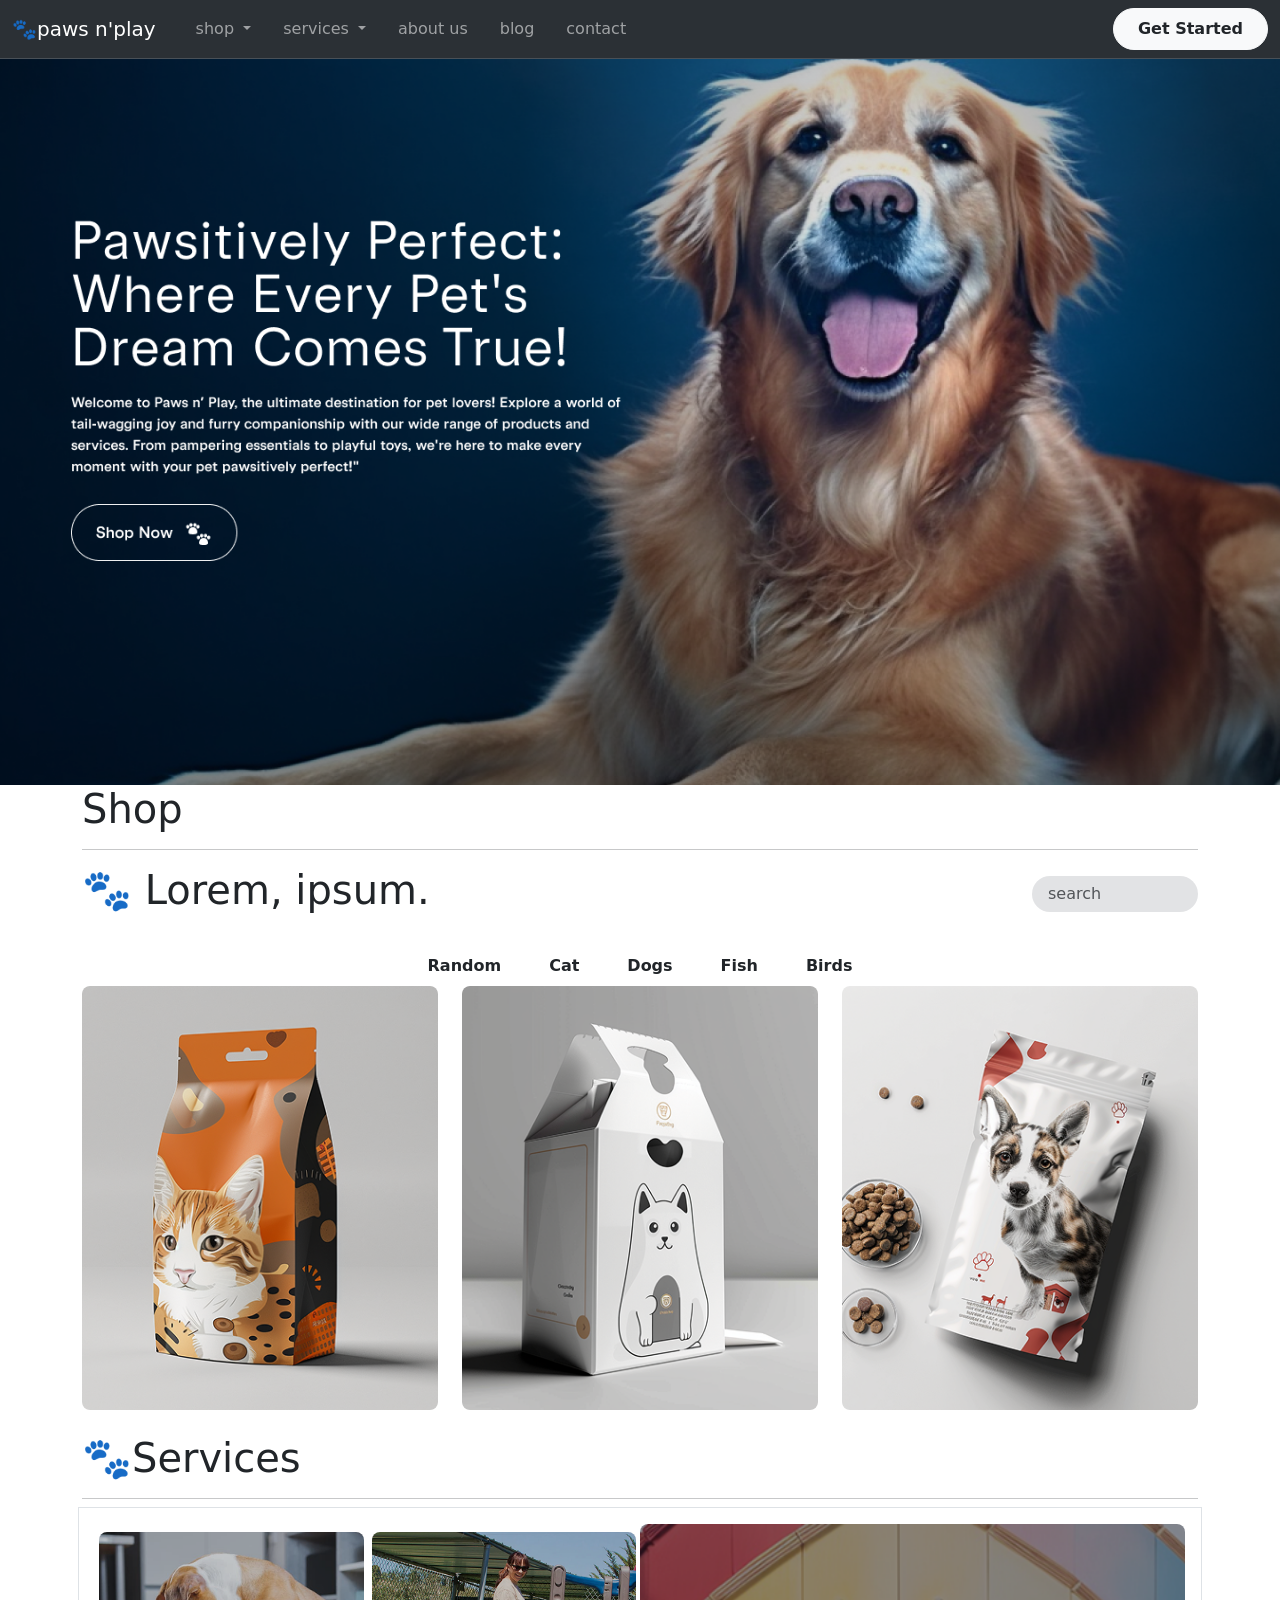
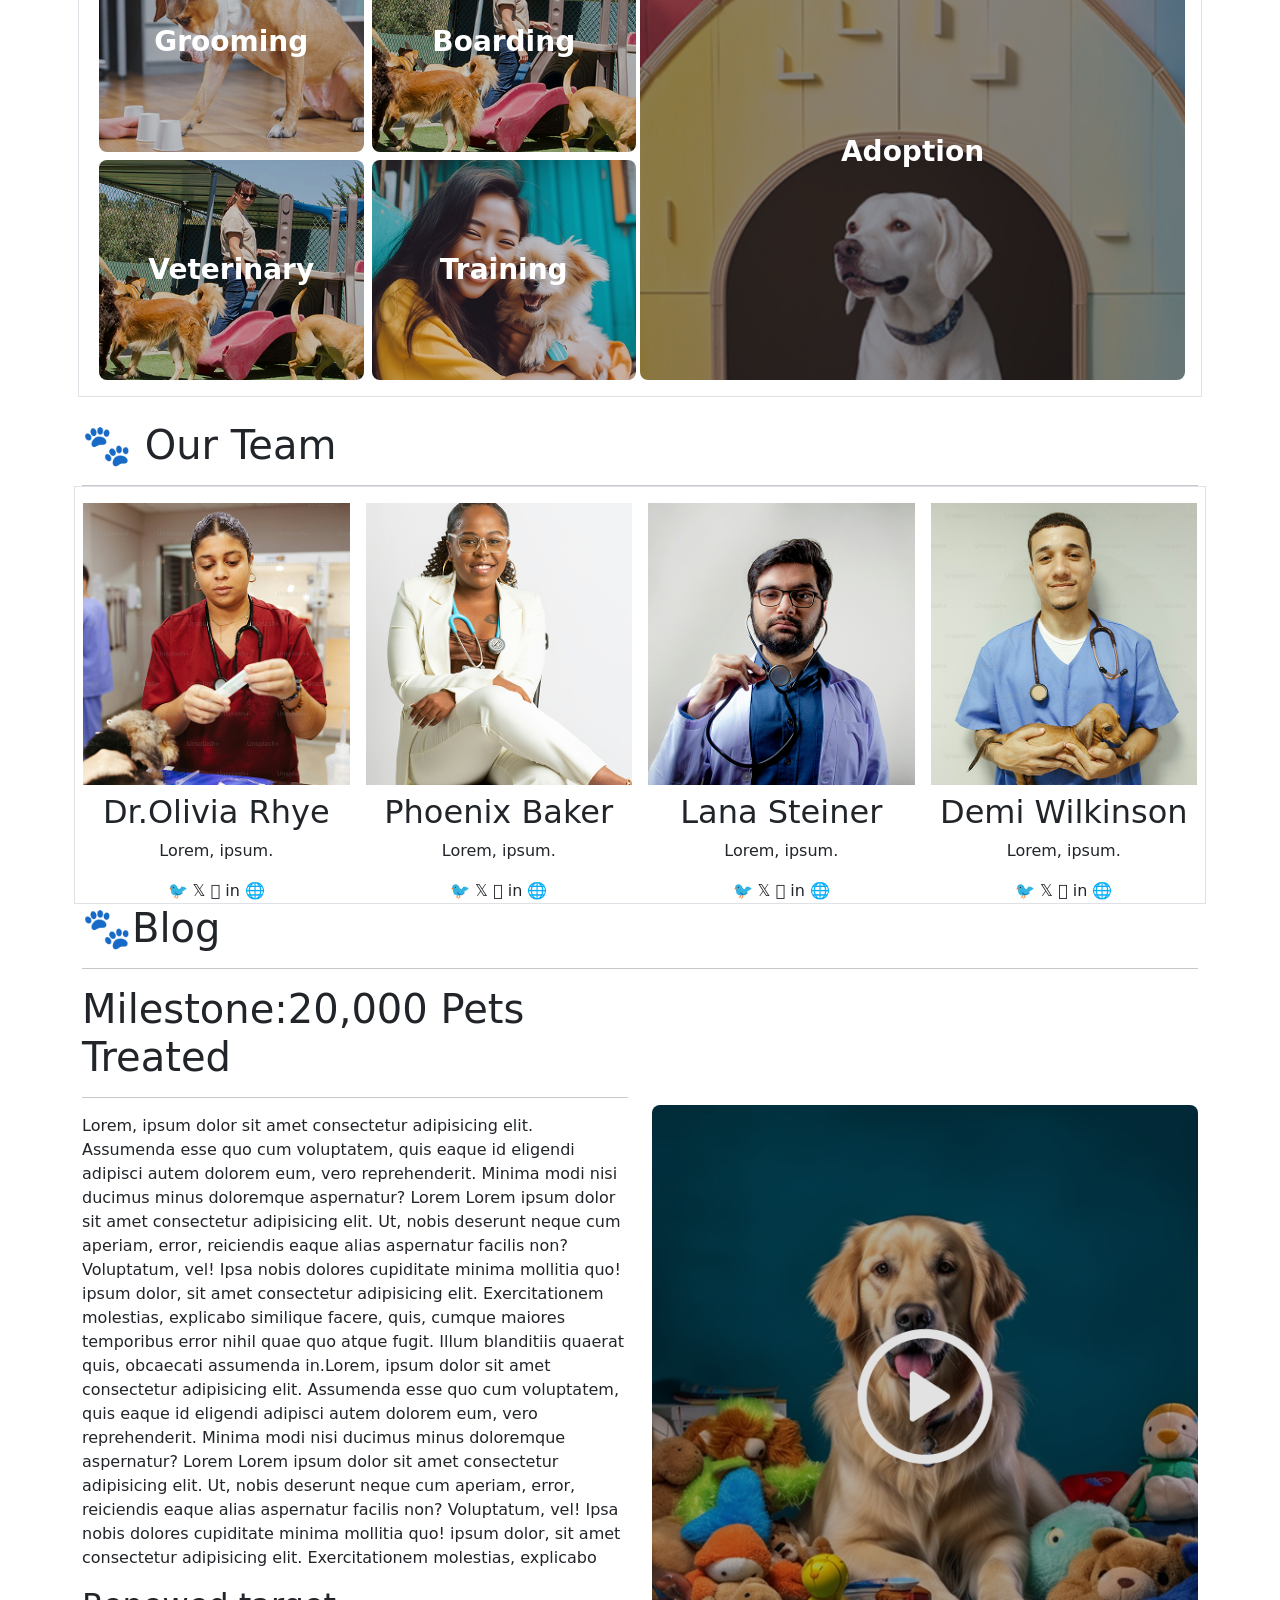
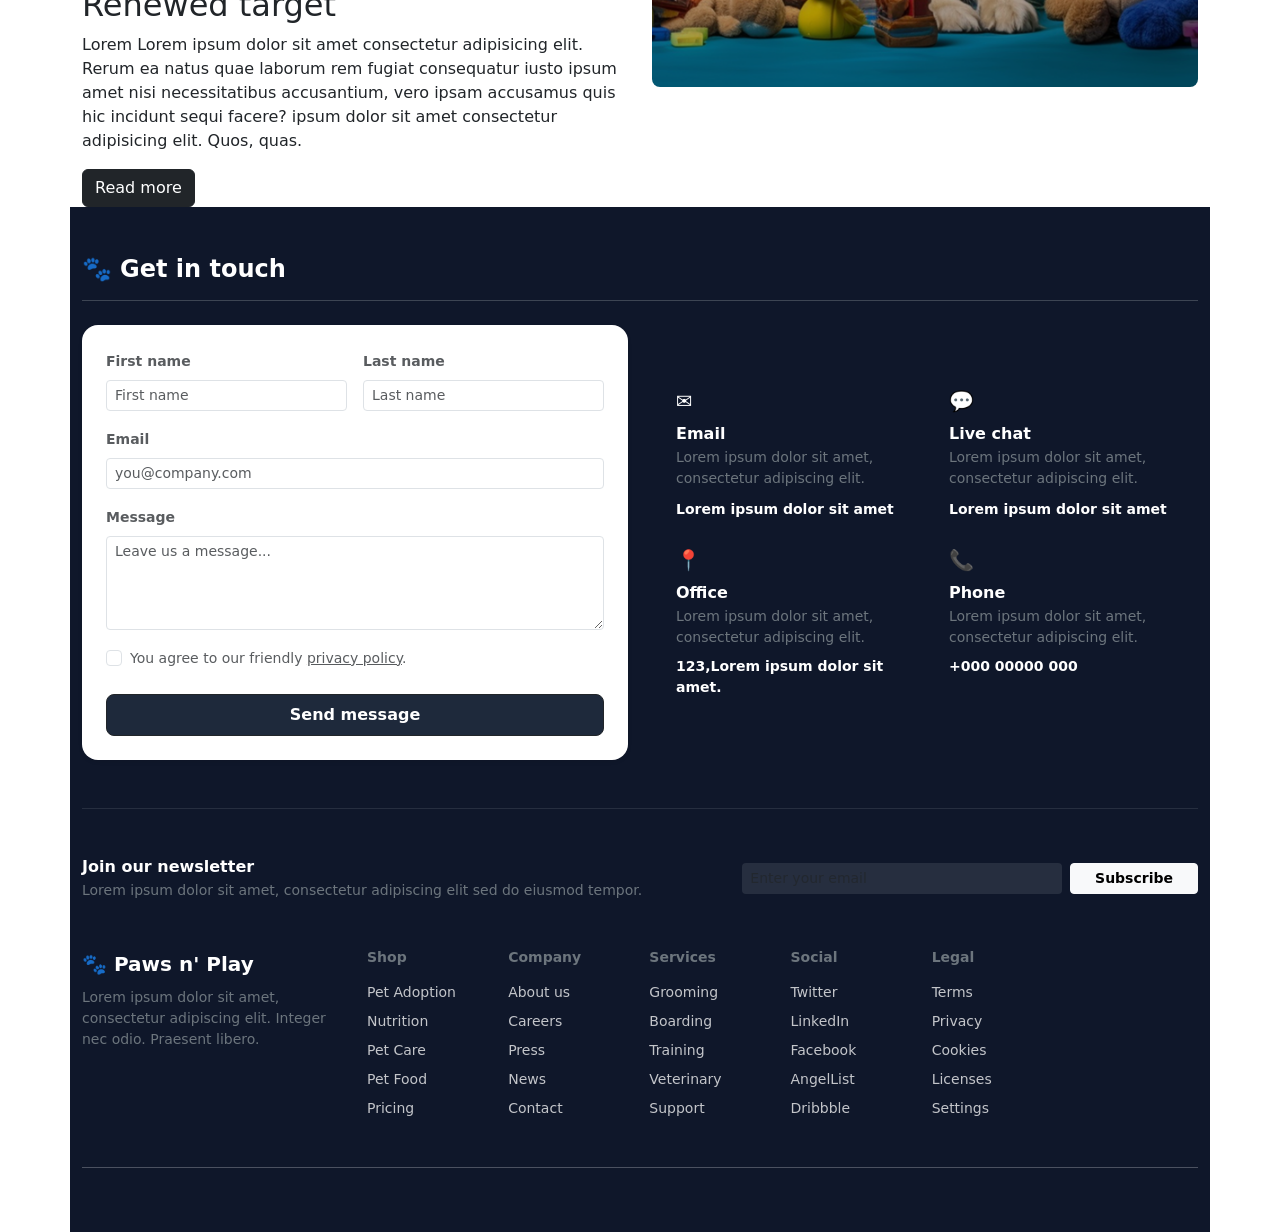
<file: Newtask10/index.html>
<!doctype html>
<html lang="en">
  <head>
    <meta charset="utf-8" />
    <meta name="viewport" content="width=device-width, initial-scale=1" />
    <title>Bootstrap demo</title>
    <link
      rel="stylesheet"
      href="https://cdn.jsdelivr.net/npm/bootstrap-icons@1.11.1/font/bootstrap-icons.css"
    />
    <link
      href="https://cdn.jsdelivr.net/npm/bootstrap@5.3.8/dist/css/bootstrap.min.css"
      rel="stylesheet"
      integrity="sha384-sRIl4kxILFvY47J16cr9ZwB07vP4J8+LH7qKQnuqkuIAvNWLzeN8tE5YBujZqJLB"
      crossorigin="anonymous"
    />
    <link rel="stylesheet" href="./css/style.css" />
  </head>
  <body>
    <nav
      class="fixed-top navbar navbar-expand-lg bg-body-tertiary bg-dark border-bottom border-body"
      data-bs-theme="dark"
    >
      <div class="container-fluid">
        <a class="navbar-brand" href="#">🐾paws n'play</a>
        <button
          class="navbar-toggler"
          type="button"
          data-bs-toggle="collapse"
          data-bs-target="#navbarNav"
          aria-controls="navbarNav"
          aria-expanded="false"
          aria-label="Toggle navigation"
        >
          <span class="navbar-toggler-icon"></span>
        </button>
        <div class="collapse navbar-collapse" id="navbarNav">
          <ul class="navbar-nav px-3">
            <li class="nav-item dropdown">
              <a
                class="nav-link dropdown-toggle"
                href="#"
                role="button"
                data-bs-toggle="dropdown"
                aria-expanded="false"
              >
                shop
              </a>
              <ul class="dropdown-menu">
                <li><a class="dropdown-item" href="#">Action</a></li>
                <li><a class="dropdown-item" href="#">Another action</a></li>
                <li><hr class="dropdown-divider" /></li>
                <li>
                  <a class="dropdown-item" href="#">Something else here</a>
                </li>
              </ul>
            </li>
            <li class="nav-item dropdown px-3">
              <a
                class="nav-link dropdown-toggle"
                href="#"
                role="button"
                data-bs-toggle="dropdown"
                aria-expanded="false"
              >
                services
              </a>
              <ul class="dropdown-menu">
                <li><a class="dropdown-item" href="#">Action</a></li>
                <li><a class="dropdown-item" href="#">Another action</a></li>
                <li><hr class="dropdown-divider" /></li>
                <li>
                  <a class="dropdown-item" href="#">Something else here</a>
                </li>
              </ul>
            </li>
            <!-- <li class="nav-item">
          <a class="nav-link" href="#">services</a>
        </li> -->
            <li class="nav-item">
              <a class="nav-link" href="#">about us</a>
            </li>
            <li class="nav-item px-3">
              <a class="nav-link" href="#">blog</a>
            </li>
            <li class="nav-item">
              <a class="nav-link" href="#">contact</a>
            </li>
          </ul>
          <a
            href="#"
            class="btn btn-light rounded-pill px-4 py-2 fw-semibold text-dark ms-auto"
          >
            Get Started
          </a>
        </div>
      </div>
    </nav>
    <div class="">
      <img class="w-100" src="./img/nav1.png" alt="" />
    </div>

    <section class="container">
      <div>
        <h1>Shop</h1>
        <hr />
      </div>
      <div class="row g-4 align-items-center mb-4">
        <div class="col-8 col-md-10 ">
          <h1>🐾 Lorem, ipsum.</h1>
        </div>
        <div class="col-4 col-md-2 text-end">
          <input
            class="form-control rounded-pill border-0 bg-secondary-subtle px-3"
            type="search"
            placeholder="search"
          />
        </div>
      </div>
      <div class="d-flex justify-content-center align-items-center gap-3">
        <button
          type="button"
          class="btn btn-outline-dark border-0 rounded-3 px-3 py-2 fw-semibold"
        >
          Random
        </button>
        <button
          type="button"
          class="btn btn-outline-dark border-0 rounded-3 px-3 py-2 fw-semibold"
        >
          Cat
        </button>
        <button
          type="button"
          class="btn btn-outline-dark border-0 rounded-3 px-3 py-2 fw-semibold"
        >
          Dogs
        </button>
        <button
          type="button"
          class="btn btn-outline-dark border-0 rounded-3 px-3 py-2 fw-semibold"
        >
          Fish
        </button>
        <button
          type="button"
          class="btn btn-outline-dark border-0 rounded-3 px-3 py-2 fw-semibold"
        > 
          Birds
        </button>
      </div>
      <div class="row g-4">
        <div class="col-12 col-lg-4">
          <div class="product-card position-relative overflow-hidden rounded-3">
            <img class="w-100 rounded" src="./img/img(1).png" alt="" />

            <div
              class="card-overlay position-absolute top-0 start-0 w-100 h-100 d-flex flex-column justify-content-between p-3 text-white"
            >
              <div class="d-flex justify-content-between align-items-center">
                <span class="fw-bold fs-5">₦15,000.00</span>
                <i class="bi bi-heart fs-5"></i>
              </div>
              <div class="text-center">
                <h5 class="fw-bold mb-1">Multivitamin For Cat</h5>
                <p class="small mb-0 text-white-50">
                  Lorem ipsum dolor sit amet consectetur. Vitae donec
                  pellentesque ut eget tempor egestas diam.
                </p>
              </div>
              <div class="d-flex justify-content-center gap-2">
                <div
                  class="btn-group bg-dark border border-secondary rounded-3"
                >
                  <button type="button" class="btn btn-sm text-white px-2">
                    +
                  </button>
                  <span class="btn btn-sm text-white disabled px-2">1</span>
                  <button type="button" class="btn btn-sm text-white px-2">
                    -
                  </button>
                </div>
                <button
                  type="button"
                  class="btn btn-dark btn-sm rounded-3 px-3 fw-semibold"
                >
                  Add to card
                </button>
              </div>
            </div>
          </div>
        </div>

        <div class="col-12 col-lg-4">
          <div class="product-card position-relative overflow-hidden rounded-3">
            <img class="w-100 rounded-2" src="./img/img(2).png" alt="" />

            <div
              class="card-overlay position-absolute top-0 start-0 w-100 h-100 d-flex flex-column justify-content-between p-3 text-white"
            >
              <div class="d-flex justify-content-between align-items-center">
                <span class="fw-bold fs-5">₦15,000.00</span>
                <i class="bi bi-heart fs-5"></i>
              </div>
              <div class="text-center">
                <h5 class="fw-bold mb-1">Cat Food</h5>
                <p class="small mb-0 text-white-50">
                  Lorem ipsum dolor sit amet consectetur. Vitae donec
                  pellentesque ut eget tempor egestas diam.
                </p>
              </div>
              <div class="d-flex justify-content-center gap-2">
                <div
                  class="btn-group bg-dark border border-secondary rounded-3"
                >
                  <button type="button" class="btn btn-sm text-white px-2">
                    +
                  </button>
                  <span class="btn btn-sm text-white disabled px-2">1</span>
                  <button type="button" class="btn btn-sm text-white px-2">
                    -
                  </button>
                </div>
                <button
                  type="button"
                  class="btn btn-dark btn-sm rounded-3 px-3 fw-semibold"
                >
                  Add to card
                </button>
              </div>
            </div>
          </div>
        </div>

        <div class="col-12 col-lg-4">
          <div class="product-card position-relative overflow-hidden rounded-3">
            <img class="w-100 rounded-2" src="./img/img(3).png" alt="" />

            <div
              class="card-overlay position-absolute top-0 start-0 w-100 h-100 d-flex flex-column justify-content-between p-3 text-white"
            >
              <div class="d-flex justify-content-between align-items-center">
                <span class="fw-bold fs-5">₦15,000.00</span>
                <i class="bi bi-heart fs-5"></i>
              </div>
              <div class="text-center">
                <h5 class="fw-bold mb-1">Dog Food</h5>
                <p class="small mb-0 text-white-50">
                  Lorem ipsum dolor sit amet consectetur. Vitae donec
                  pellentesque ut eget tempor egestas diam.
                </p>
              </div>
              <div class="d-flex justify-content-center gap-2">
                <div
                  class="btn-group bg-dark border border-secondary rounded-3"
                >
                  <button type="button" class="btn btn-sm text-white px-2">
                    +
                  </button>
                  <span class="btn btn-sm text-white disabled px-2">1</span>
                  <button type="button" class="btn btn-sm text-white px-2">
                    -
                  </button>
                </div>
                <button
                  type="button"
                  class="btn btn-dark btn-sm rounded-3 px-3 fw-semibold"
                >
                  Add to card
                </button>
              </div>
            </div>
          </div>
        </div>
      </div>
    </section>
    <section class="container my-4">
      <div>
        <h1 class="text-capitalize">🐾services</h1>
        <hr />
      </div>
      <div class="row border p-3 g-2">
  <div class="col-12 col-lg-6">
    <div class="row g-2">
      <div class="col-6 position-relative">
        <img
          class="img-fluid rounded-3 w-100 object-fit-cover"
          style="height: 220px"
          src="./img/image 1.png"
          alt="Grooming"
        />
        <h3 class="position-absolute top-50 start-50 translate-middle text-white fw-bold m-0">Grooming</h3>
      </div>

      
      <div class="col-6 position-relative">
        <img
          class="img-fluid rounded-3 w-100 object-fit-cover"
          style="height: 220px"
          src="./img/image 2.3.png"
          alt="Boarding"
        />
        <h3 class="position-absolute top-50 start-50 translate-middle text-white fw-bold m-0">Boarding</h3>
      </div>

      <div class="col-6 position-relative">
        <img
          class="img-fluid rounded-3 w-100 object-fit-cover"
          style="height: 220px"
          src="./img/image 2.3.png"
          alt="Veterinary"
        />
        <h3 class="position-absolute top-50 start-50 translate-middle text-white fw-bold m-0">Veterinary</h3>
      </div>

    
      <div class="col-6 position-relative">
        <img
          class="img-fluid rounded-3 w-100 object-fit-cover"
          style="height: 220px"
          src="./img/image 4.png"
          alt="Training"
        />
        <h3 class="position-absolute top-50 start-50 translate-middle text-white fw-bold m-0">Training</h3>
      </div>
    </div>
  </div>

  <div class="col-12 col-lg-6 position-relative mt-2 mt-lg-0" style="min-height: 300px;">
    <img
      class="img-fluid rounded-3 w-100 h-100 object-fit-cover position-absolute top-0 start-0"
      src="./img/image 5.png"
      alt="Adoption"
    />
    <h3 class="position-absolute top-50 start-50 translate-middle text-white fw-bold m-0" style="z-index: 2;">Adoption</h3>
  </div>
</div>
    </section>
    <section class="container">
      <div>
        <h1>🐾 Our Team</h1>
        <hr />
        <div class="row border g-3">
          <div class="col-12 col-sm-6 col-lg-3 text-center">
            <img class="img-fluid mb-2" src="./img/images 1.png" alt="" />
            <h2>Dr.Olivia Rhye</h2>
            <p>Lorem, ipsum.</p>
            <span>🐦 𝕏 󠁩󠁩𓃑 in 🌐</span>
          </div>
          <div class="col-12 col-sm-6 col-lg-3 text-center">
            <img class="img-fluid mb-2" src="./img/images 2.png" alt="" />
            <h2>Phoenix Baker</h2>
            <p>Lorem, ipsum.</p>
            <span>🐦 𝕏 󠁩󠁩𓃑 in 🌐</span>
          </div>
          <div class="col-12 col-sm-6 col-lg-3 text-center">
            <img class="img-fluid mb-2" src="./img/images 3.png" alt="" />
            <h2>Lana Steiner</h2>
            <p>Lorem, ipsum.</p>
            <span>🐦 𝕏 󠁩󠁩𓃑 in 🌐</span>
          </div>
          <div class="col-12 col-sm-6 col-lg-3 text-center">
            <img class="img-fluid mb-2" src="./img/images 4.png" alt="" />
            <h2>Demi Wilkinson</h2>
            <p>Lorem, ipsum.</p>
            <span>🐦 𝕏 󠁩󠁩𓃑 in 🌐</span>
          </div>
        </div>
      </div>
    </section>
    <section class="container">
      <div>
        <h1>🐾Blog</h1>
        <hr />
      </div>
      <div class="row g-4 align-items-center">
        <div class="col-6col-12 col-lg-6"">
          <h1>Milestone:20,000 Pets Treated</h1>
          <hr />
          <p>
            Lorem, ipsum dolor sit amet consectetur adipisicing elit. Assumenda
            esse quo cum voluptatem, quis eaque id eligendi adipisci autem
            dolorem eum, vero reprehenderit. Minima modi nisi ducimus minus
            doloremque aspernatur? Lorem Lorem ipsum dolor sit amet consectetur
            adipisicing elit. Ut, nobis deserunt neque cum aperiam, error,
            reiciendis eaque alias aspernatur facilis non? Voluptatum, vel! Ipsa
            nobis dolores cupiditate minima mollitia quo! ipsum dolor, sit amet
            consectetur adipisicing elit. Exercitationem molestias, explicabo
            similique facere, quis, cumque maiores temporibus error nihil quae
            quo atque fugit. Illum blanditiis quaerat quis, obcaecati assumenda
            in.Lorem, ipsum dolor sit amet consectetur adipisicing elit.
            Assumenda esse quo cum voluptatem, quis eaque id eligendi adipisci
            autem dolorem eum, vero reprehenderit. Minima modi nisi ducimus
            minus doloremque aspernatur? Lorem Lorem ipsum dolor sit amet
            consectetur adipisicing elit. Ut, nobis deserunt neque cum aperiam,
            error, reiciendis eaque alias aspernatur facilis non? Voluptatum,
            vel! Ipsa nobis dolores cupiditate minima mollitia quo! ipsum dolor,
            sit amet consectetur adipisicing elit. Exercitationem molestias,
            explicabo
          </p>
          <h2>Renewed target</h2>
          <p>
            Lorem Lorem ipsum dolor sit amet consectetur adipisicing elit. Rerum
            ea natus quae laborum rem fugiat consequatur iusto ipsum amet nisi
            necessitatibus accusantium, vero ipsam accusamus quis hic incidunt
            sequi facere? ipsum dolor sit amet consectetur adipisicing elit.
            Quos, quas.
          </p>
          <button class="btn btn-dark" type="button">Read more</button>
        </div>
        <div class="col-12 col-lg-6">
          <img class="img-fluid rounded-3 w-100" src="./img/Image.png" alt="" />
        </div>
      </div>
    </section>

    <section
      class="container bg-dark text-white py-5"
      style="background-color: #0f172a !important"
    >
      <div class="">
        <div class="mb-4">
          <h2 class="fs-4 fw-semibold d-flex align-items-center gap-2">
            <span>🐾</span> Get in touch
          </h2>
          <hr class="border-secondary opacity-50" />
        </div>

        <div class="row g-4 align-items-center mb-5">
          <div class="col-lg-6">
            <div class="bg-white text-dark p-4 rounded-4 shadow-sm">
              <form>
                <div class="row g-3 mb-3">
                  <div class="col-6">
                    <label class="form-label small fw-semibold text-muted"
                      >First name</label
                    >
                    <input
                      type="text"
                      class="form-control form-control-sm"
                      placeholder="First name"
                    />
                  </div>
                  <div class="col-6">
                    <label class="form-label small fw-semibold text-muted"
                      >Last name</label
                    >
                    <input
                      type="text"
                      class="form-control form-control-sm"
                      placeholder="Last name"
                    />
                  </div>
                </div>

                <div class="mb-3">
                  <label class="form-label small fw-semibold text-muted"
                    >Email</label
                  >
                  <input
                    type="email"
                    class="form-control form-control-sm"
                    placeholder="you@company.com"
                  />
                </div>

                <div class="mb-3">
                  <label class="form-label small fw-semibold text-muted"
                    >Message</label
                  >
                  <textarea
                    class="form-control form-control-sm"
                    rows="4"
                    placeholder="Leave us a message..."
                  ></textarea>
                </div>

                <div class="form-check mb-4">
                  <input
                    class="form-check-input"
                    type="checkbox"
                    id="privacyCheck"
                  />
                  <label
                    class="form-check-label small text-muted"
                    for="privacyCheck"
                  >
                    You agree to our friendly
                    <a href="#" class="text-decoration-underline text-muted"
                      >privacy policy</a
                    >.
                  </label>
                </div>

                <button
                  type="submit"
                  class="btn btn-dark w-100 py-2 rounded-3 fw-semibold"
                  style="background-color: #1e293b"
                >
                  Send message
                </button>
              </form>
            </div>
          </div>

          <div class="col-lg-6">
            <div class="row g-4 ps-lg-4">
              <div class="col-sm-6">
                <div class="mb-2 fs-5">✉️</div>
                <h6 class="fw-bold mb-1">Email</h6>
                <p class="small text-secondary mb-2">
                  Lorem ipsum dolor sit amet, consectetur adipiscing elit.
                </p>
                <a
                  href="mailto:hello@pawsnplay.com"
                  class="small text-white text-decoration-none fw-semibold"
                  >Lorem ipsum dolor sit amet</a
                >
              </div>

              <div class="col-sm-6">
                <div class="mb-2 fs-5">💬</div>
                <h6 class="fw-bold mb-1">Live chat</h6>
                <p class="small text-secondary mb-2">
                  Lorem ipsum dolor sit amet, consectetur adipiscing elit.
                </p>
                <a
                  href="#"
                  class="small text-white text-decoration-none fw-semibold"
                  >Lorem ipsum dolor sit amet</a
                >
              </div>

              <div class="col-sm-6">
                <div class="mb-2 fs-5">📍</div>
                <h6 class="fw-bold mb-1">Office</h6>
                <p class="small text-secondary mb-2">
                  Lorem ipsum dolor sit amet, consectetur adipiscing elit.
                </p>
                <p class="small fw-semibold mb-0">
                  123,Lorem ipsum dolor sit amet.
                </p>
              </div>

              <div class="col-sm-6">
                <div class="mb-2 fs-5">📞</div>
                <h6 class="fw-bold mb-1">Phone</h6>
                <p class="small text-secondary mb-2">
                  Lorem ipsum dolor sit amet, consectetur adipiscing elit.
                </p>
                <p class="small fw-semibold mb-0">+000 00000 000</p>
              </div>
            </div>
          </div>
        </div>

        <hr class="border-secondary opacity-25 my-5" />

        <div class="row align-items-center mb-5 g-3">
          <div class="col-md-7">
            <h6 class="fw-bold mb-1">Join our newsletter</h6>
            <p class="small text-secondary mb-0">
              Lorem ipsum dolor sit amet, consectetur adipiscing elit sed do
              eiusmod tempor.
            </p>
          </div>
          <div class="col-md-5">
            <div class="d-flex gap-2">
              <input
                type="email"
                class="form-control form-control-sm bg-secondary text-white border-0 bg-opacity-25"
                placeholder="Enter your email"
              />
              <button class="btn btn-light btn-sm fw-semibold px-4">
                Subscribe
              </button>
            </div>
          </div>
        </div>

        <div class="row g-4 mb-5">
          <div class="col-lg-3 col-md-12">
            <div class="fw-bold fs-5 mb-2">🐾 Paws n' Play</div>
            <p class="small text-secondary pe-lg-3">
              Lorem ipsum dolor sit amet, consectetur adipiscing elit. Integer
              nec odio. Praesent libero.
            </p>
          </div>

          <div class="col-lg-9 col-md-12">
            <div class="row g-3">
              <div class="col-6 col-sm-4 col-md-2">
                <h6 class="small text-secondary fw-semibold mb-3">Shop</h6>
                <ul class="list-unstyled small d-flex flex-column gap-2 mb-0">
                  <li>
                    <a
                      href="#"
                      class="text-white text-decoration-none opacity-75"
                      >Pet Adoption</a
                    >
                  </li>
                  <li>
                    <a
                      href="#"
                      class="text-white text-decoration-none opacity-75"
                      >Nutrition</a
                    >
                  </li>
                  <li>
                    <a
                      href="#"
                      class="text-white text-decoration-none opacity-75"
                      >Pet Care</a
                    >
                  </li>
                  <li>
                    <a
                      href="#"
                      class="text-white text-decoration-none opacity-75"
                      >Pet Food</a
                    >
                  </li>
                  <li>
                    <a
                      href="#"
                      class="text-white text-decoration-none opacity-75"
                      >Pricing</a
                    >
                  </li>
                </ul>
              </div>

              <div class="col-6 col-sm-4 col-md-2">
                <h6 class="small text-secondary fw-semibold mb-3">Company</h6>
                <ul class="list-unstyled small d-flex flex-column gap-2 mb-0">
                  <li>
                    <a
                      href="#"
                      class="text-white text-decoration-none opacity-75"
                      >About us</a
                    >
                  </li>
                  <li>
                    <a
                      href="#"
                      class="text-white text-decoration-none opacity-75"
                      >Careers</a
                    >
                  </li>
                  <li>
                    <a
                      href="#"
                      class="text-white text-decoration-none opacity-75"
                      >Press</a
                    >
                  </li>
                  <li>
                    <a
                      href="#"
                      class="text-white text-decoration-none opacity-75"
                      >News</a
                    >
                  </li>
                  <li>
                    <a
                      href="#"
                      class="text-white text-decoration-none opacity-75"
                      >Contact</a
                    >
                  </li>
                </ul>
              </div>

              <div class="col-6 col-sm-4 col-md-2">
                <h6 class="small text-secondary fw-semibold mb-3">Services</h6>
                <ul class="list-unstyled small d-flex flex-column gap-2 mb-0">
                  <li>
                    <a
                      href="#"
                      class="text-white text-decoration-none opacity-75"
                      >Grooming</a
                    >
                  </li>
                  <li>
                    <a
                      href="#"
                      class="text-white text-decoration-none opacity-75"
                      >Boarding</a
                    >
                  </li>
                  <li>
                    <a
                      href="#"
                      class="text-white text-decoration-none opacity-75"
                      >Training</a
                    >
                  </li>
                  <li>
                    <a
                      href="#"
                      class="text-white text-decoration-none opacity-75"
                      >Veterinary</a
                    >
                  </li>
                  <li>
                    <a
                      href="#"
                      class="text-white text-decoration-none opacity-75"
                      >Support</a
                    >
                  </li>
                </ul>
              </div>

              <div class="col-6 col-sm-4 col-md-2">
                <h6 class="small text-secondary fw-semibold mb-3">Social</h6>
                <ul class="list-unstyled small d-flex flex-column gap-2 mb-0">
                  <li>
                    <a
                      href="#"
                      class="text-white text-decoration-none opacity-75"
                      >Twitter</a
                    >
                  </li>
                  <li>
                    <a
                      href="#"
                      class="text-white text-decoration-none opacity-75"
                      >LinkedIn</a
                    >
                  </li>
                  <li>
                    <a
                      href="#"
                      class="text-white text-decoration-none opacity-75"
                      >Facebook</a
                    >
                  </li>
                  <li>
                    <a
                      href="#"
                      class="text-white text-decoration-none opacity-75"
                      >AngelList</a
                    >
                  </li>
                  <li>
                    <a
                      href="#"
                      class="text-white text-decoration-none opacity-75"
                      >Dribbble</a
                    >
                  </li>
                </ul>
              </div>

              <div class="col-6 col-sm-4 col-md-2">
                <h6 class="small text-secondary fw-semibold mb-3">Legal</h6>
                <ul class="list-unstyled small d-flex flex-column gap-2 mb-0">
                  <li>
                    <a
                      href="#"
                      class="text-white text-decoration-none opacity-75"
                      >Terms</a
                    >
                  </li>
                  <li>
                    <a
                      href="#"
                      class="text-white text-decoration-none opacity-75"
                      >Privacy</a
                    >
                  </li>
                  <li>
                    <a
                      href="#"
                      class="text-white text-decoration-none opacity-75"
                      >Cookies</a
                    >
                  </li>
                  <li>
                    <a
                      href="#"
                      class="text-white text-decoration-none opacity-75"
                      >Licenses</a
                    >
                  </li>
                  <li>
                    <a
                      href="#"
                      class="text-white text-decoration-none opacity-75"
                      >Settings</a
                    >
                  </li>
                </ul>
              </div>
            </div>
          </div>
        </div>
        <hr />
      </div>
    </section>
    <script
      src="https://cdn.jsdelivr.net/npm/bootstrap@5.3.8/dist/js/bootstrap.bundle.min.js"
      integrity="sha384-FKyoEForCGlyvwx9Hj09JcYn3nv7wiPVlz7YYwJrWVcXK/BmnVDxM+D2scQbITxI"
      crossorigin="anonymous"
    ></script>
  </body>
</html>
</file>
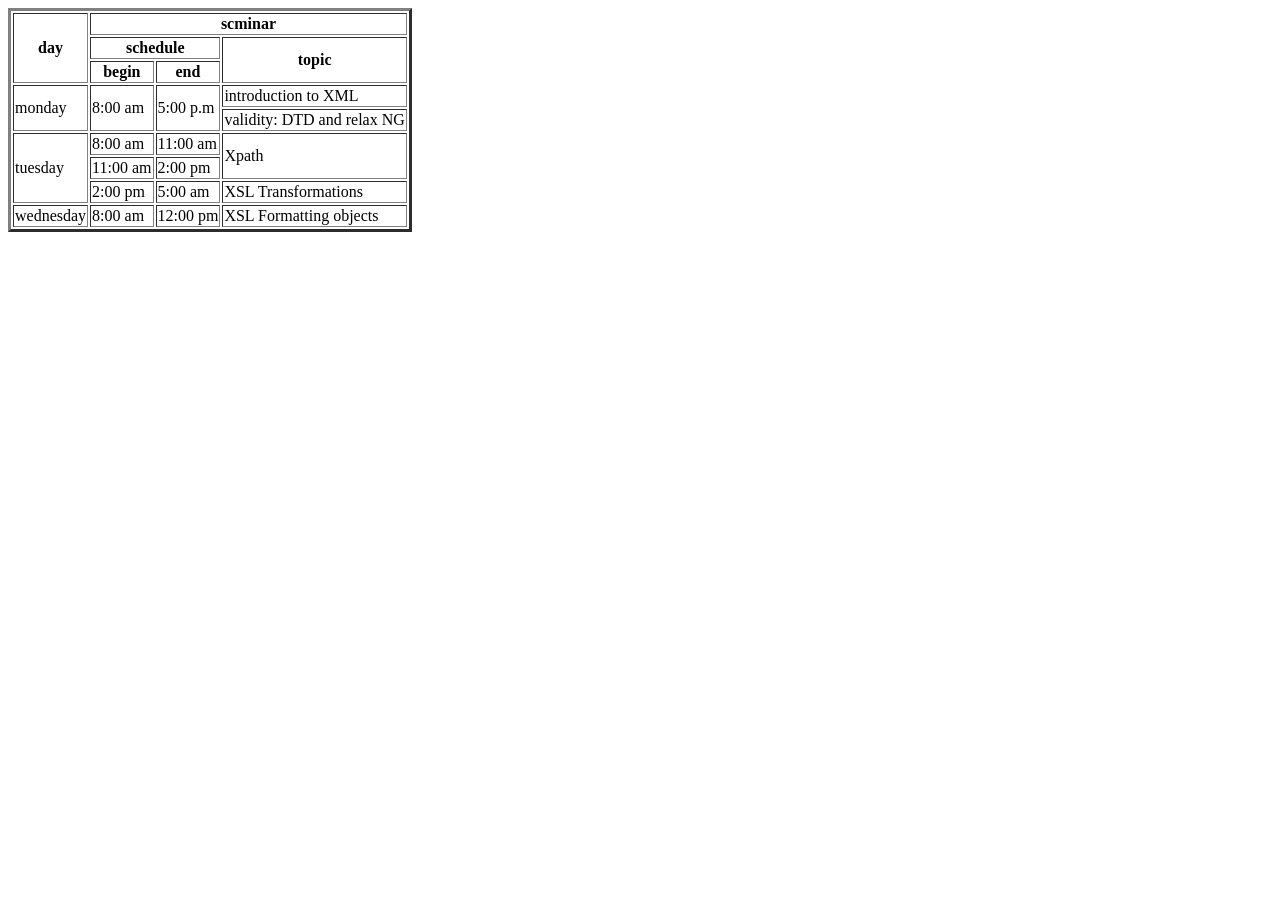
<file: task 1/index.html>
<!DOCTYPE html>
<html>
<head>

</head>
<body>
    <section>
        <dev>
            <table border="3">
                <tr>
                <th rowspan="3">day</th>
                <th colspan="3">scminar</th>
            </tr>
            <tr>
                <th colspan="2">schedule</th>
                <th rowspan="2">topic</th>
            </tr>
            <tr>
                <th> begin </th>
                <th> end </th>
            </tr>
            <tr>
                <td rowspan="2">monday </td>
                <td rowspan="2">8:00 am </td>
                <td rowspan="2">5:00 p.m</td>
                <td>introduction to XML</td>
            </tr>
            <tr>
                <td>validity: DTD and relax NG</td>
            </tr>
            <tr>
                <td rowspan="3">tuesday </td>
                <td>8:00 am</td>
                <td>11:00 am</td>
                <td rowspan="2"> Xpath</td>
                
            </tr>
            <tr>
                <td>11:00 am</td>
                <td>2:00 pm</td>
            </tr>
            <tr>
                <td>2:00 pm</td>
                <td>5:00 am</td>
                <td> XSL Transformations</td> 
            </tr>
            <tr>
                <td>wednesday </td>
                <td>8:00 am</td>
                <td>12:00 pm</td>
                <td> XSL Formatting objects</td>
            </table>
        </tr>
            </tr>
        </dev>
    </section>
</body>
</html>
</file>
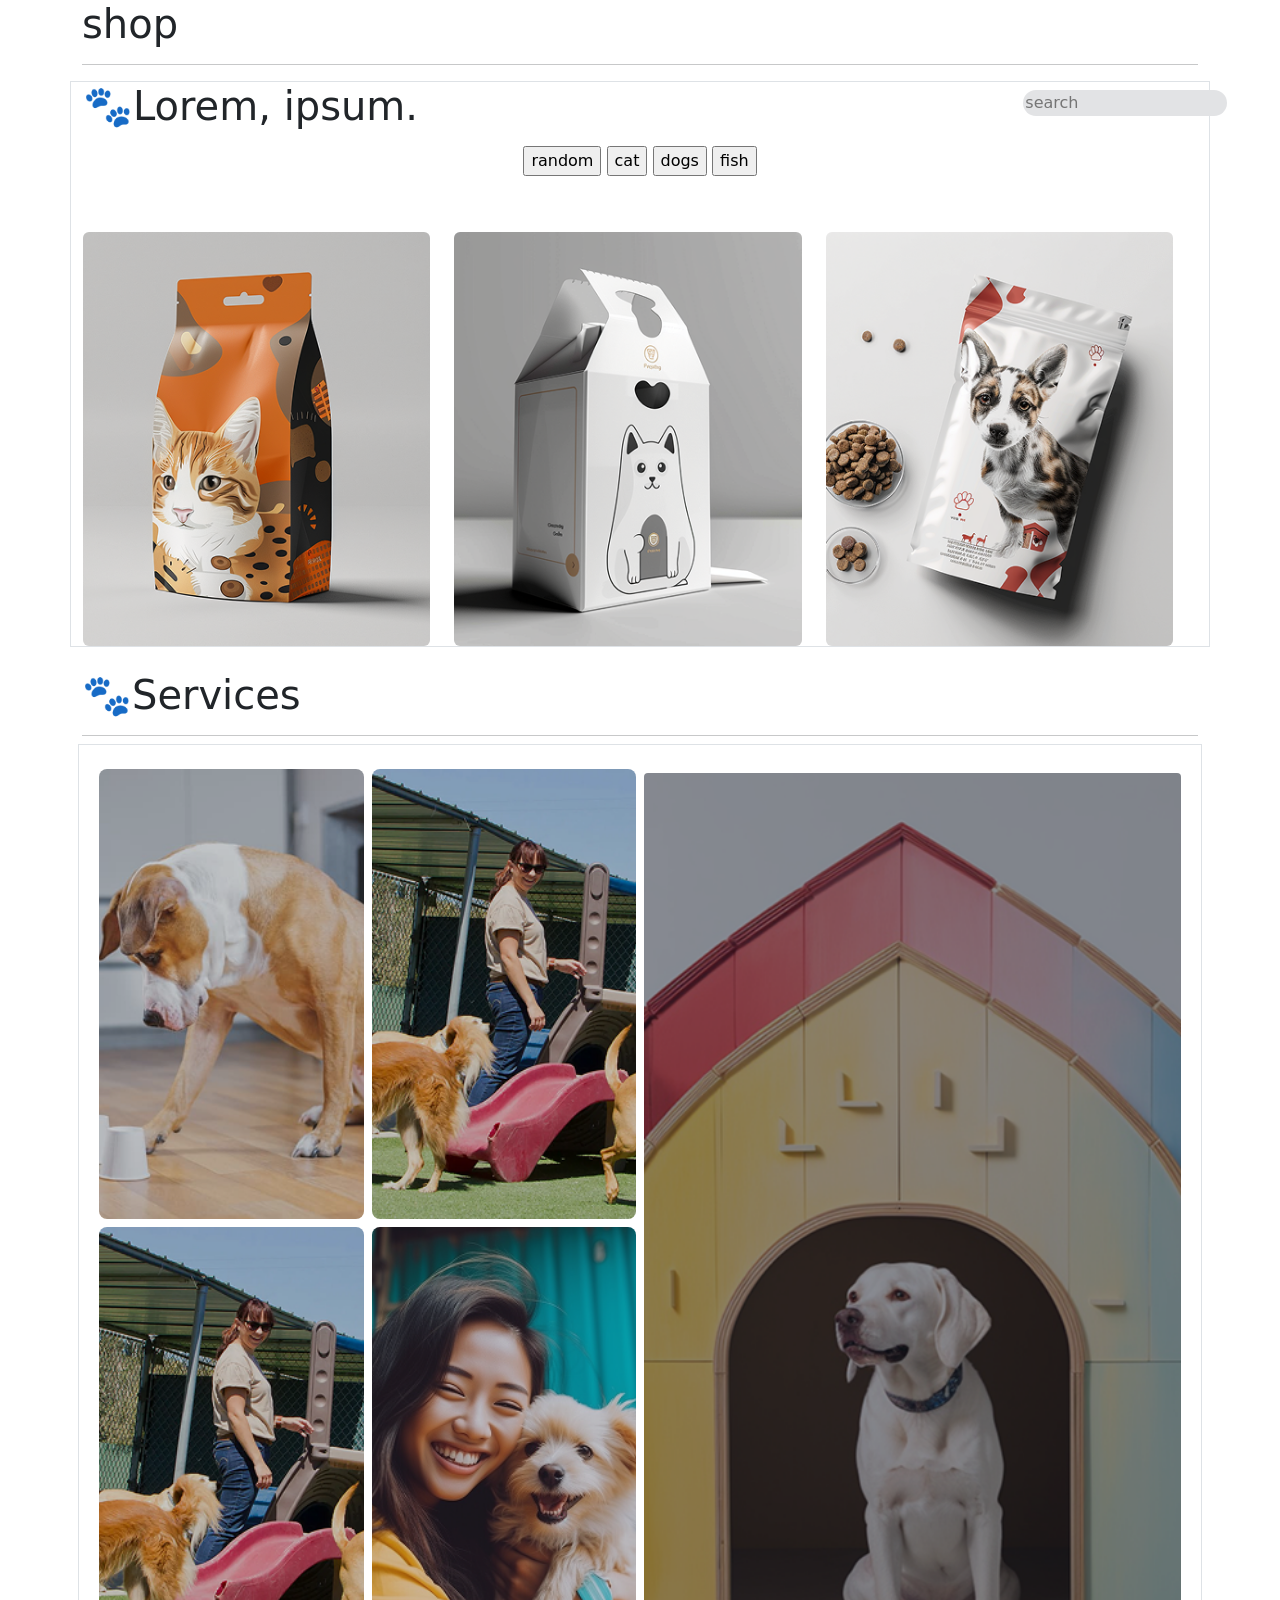
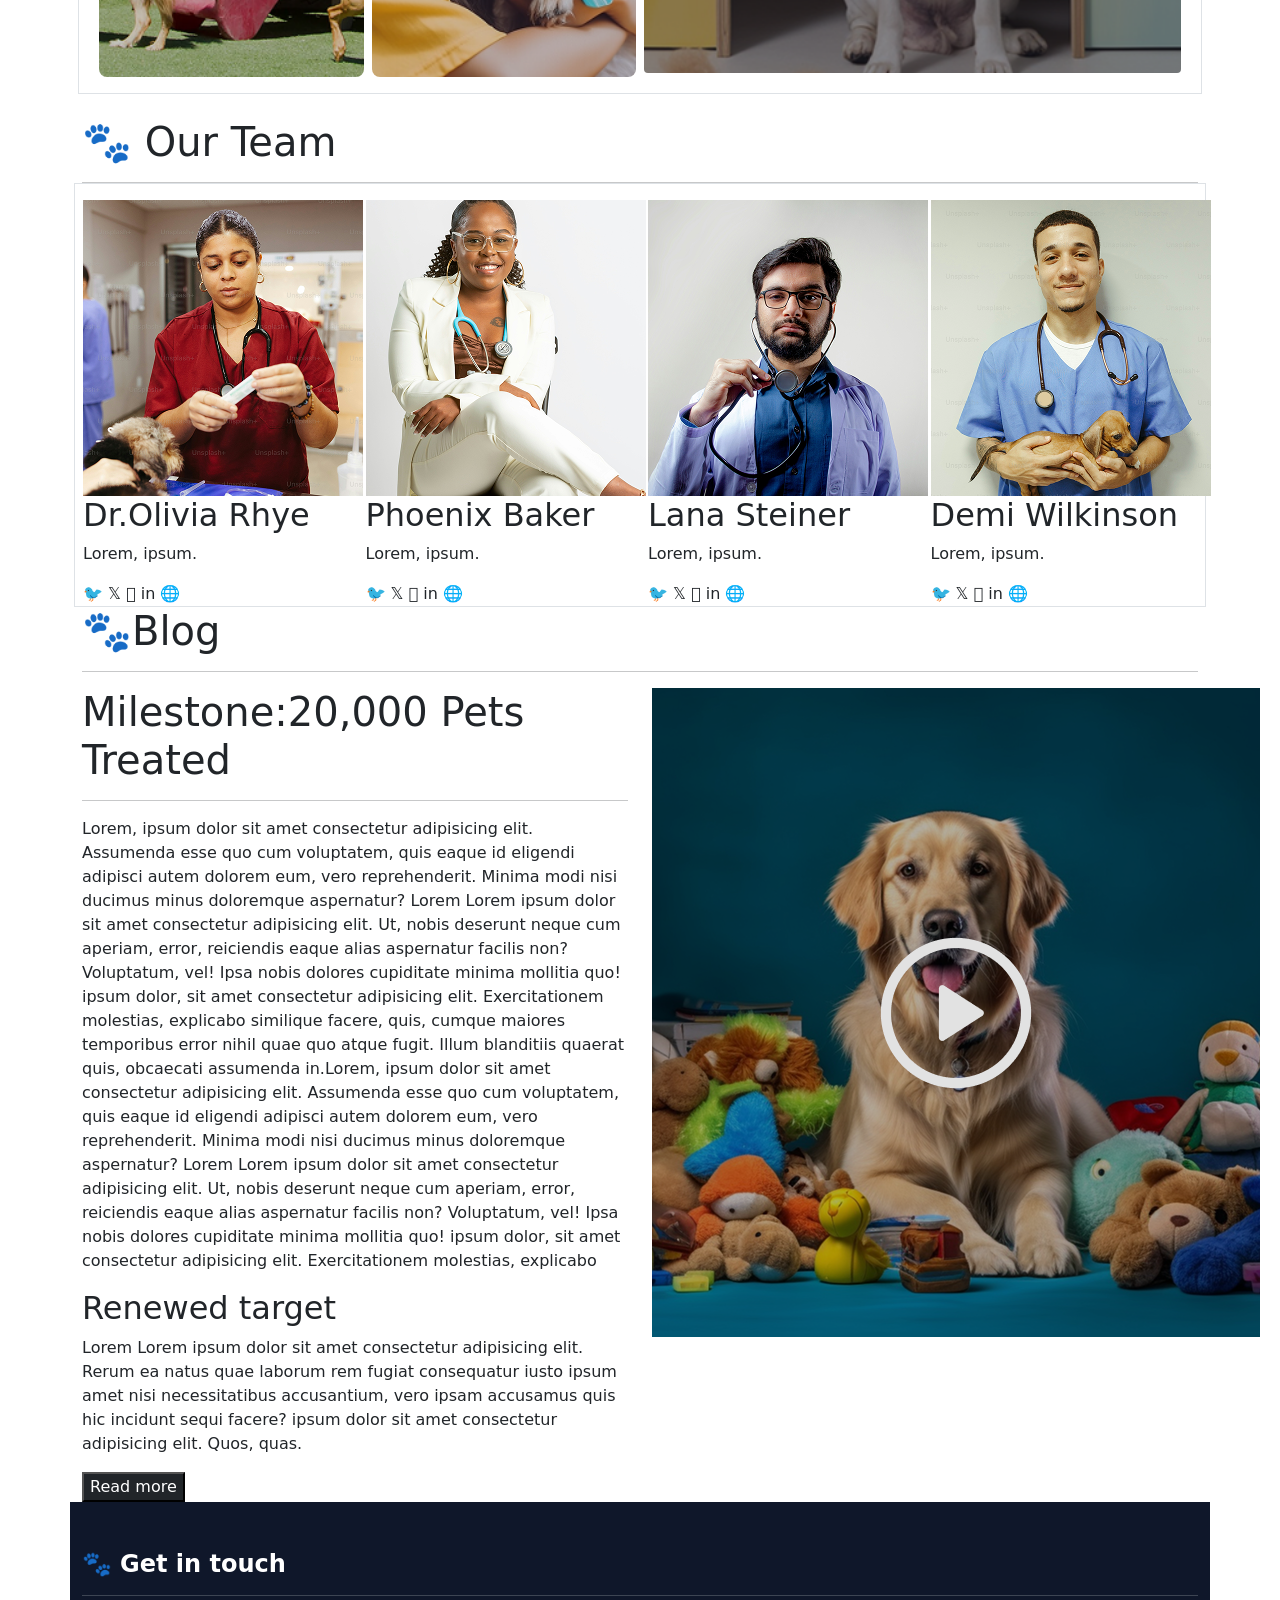
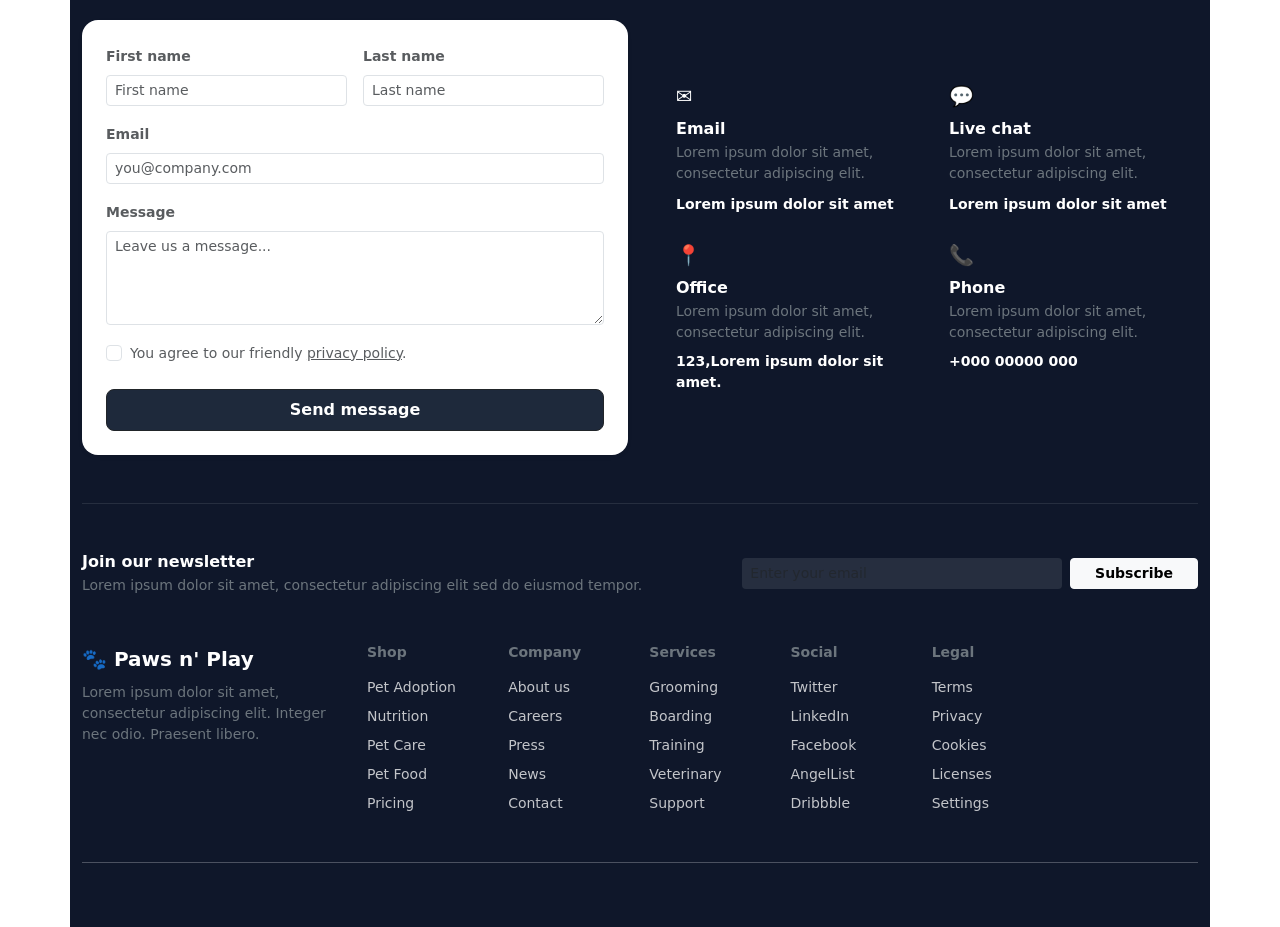
<file: task10/index.html>
<!doctype html>
<html lang="en">
  <head>
    <meta charset="utf-8" />
    <meta name="viewport" content="width=device-width, initial-scale=1" />
    <title>Bootstrap demo</title>
    <link
      href="https://cdn.jsdelivr.net/npm/bootstrap@5.3.8/dist/css/bootstrap.min.css"
      rel="stylesheet"
      integrity="sha384-sRIl4kxILFvY47J16cr9ZwB07vP4J8+LH7qKQnuqkuIAvNWLzeN8tE5YBujZqJLB"
      crossorigin="anonymous"
    />
  </head>
  <body>
    <section class="container">
      <div>
        <h1>shop</h1>
        <hr />
      </div>
      <div class="row border">
        <div class="col-10">
          <h1>🐾Lorem, ipsum.</h1>
        </div>
        <div class="col-2 g-2">
          <input class="rounded-pill border-0 bg-secondary-subtle" type="search" placeholder="search"/>
        </div>
        <div class="text-center p-2">
          <input type="button" value="random" />
          <input type="button" value="cat" />
          <input type="button" value="dogs" />
          <input type="button" value="fish" />
        </div>
        <div class="row g-4">
          <div class="col-4">
            <img class="w-100 rounded" src="./img/img(1).png" alt="" />
          </div>
          <div class="col-4">
            <img class="w-100 rounded-2" src="./img/img(2).png" alt="" />
          </div>
          <div class="col-4">
            <img class="w-100 rounded-2" src="./img/img(3).png" alt="" />
          </div>
        </div>
      </div>
    </section>
    <section class="container my-4">
      <div>
        <h1 class="text-capitalize">🐾services</h1>
        <hr />
      </div>

      <div class="row border p-3 g-2">
        <div class="col-6">
          <div class="row g-2">
            <div class="col-6">
              <img
                class="img-fluid rounded-3 w-100 object-fit-cover"
                style="height: 450px"
                src="./img/image 1.png"
                alt=""
              />
            </div>
            <div class="col-6">
              <img
                class="img-fluid rounded-3 w-100 object-fit-cover"
                style="height: 450px"
                src="./img/image 2.3.png"
                alt=""
              />
            </div>
            <div class="col-6">
              <img
                class="img-fluid rounded-3 w-100 object-fit-cover"
                style="height: 450px"
                src="./img/image 2.3.png"
                alt=""
              />
            </div>
            <div class="col-6">
              <img
                class="img-fluid rounded-3 w-100 object-fit-cover"
                style="height: 450px"
                src="./img/image 4.png"
                alt=""
              />
            </div>
          </div>
        </div>
        <div class="col-6 position-relative">
          <img
            class="img-fluid rounded-3 w-100 h-100 object-fit-cover position-absolute top-0 start-0 p-1"
            src="./img/image 5.png"
            alt=""
          />
        </div>
      </div>
    </section>
    <section class="container">
      <div>
        <h1>🐾 Our Team</h1>
        <hr />
        <div class="row border g-3">
          <div class="col-3">
            <img src="./img/images 1.png" alt="" />
            <h2>Dr.Olivia Rhye</h2>
            <p>Lorem, ipsum.</p>
            <span>🐦 𝕏 󠁩󠁩𓃑 in 🌐</span>
          </div>
          <div class="col-3">
            <img src="./img/images 2.png" alt="" />
            <h2>Phoenix Baker</h2>
            <p>Lorem, ipsum.</p>
            <span>🐦 𝕏 󠁩󠁩𓃑 in 🌐</span>
          </div>
          <div class="col-3">
            <img src="./img/images 3.png" alt="" />
            <h2>Lana Steiner</h2>
            <p>Lorem, ipsum.</p>
            <span>🐦 𝕏 󠁩󠁩𓃑 in 🌐</span>
          </div>
          <div class="col-3">
            <img src="./img/images 4.png" alt="" />
            <h2>Demi Wilkinson</h2>
            <p>Lorem, ipsum.</p>
            <span>🐦 𝕏 󠁩󠁩𓃑 in 🌐</span>
          </div>
        </div>
      </div>
    </section>
    <section class="container">
      <div>
        <h1>🐾Blog</h1>
        <hr />
      </div>
      <div class="row">
        <div class="col-6">
          <h1>Milestone:20,000 Pets Treated</h1>
          <hr />
          <p>
            Lorem, ipsum dolor sit amet consectetur adipisicing elit. Assumenda
            esse quo cum voluptatem, quis eaque id eligendi adipisci autem
            dolorem eum, vero reprehenderit. Minima modi nisi ducimus minus
            doloremque aspernatur? Lorem Lorem ipsum dolor sit amet consectetur
            adipisicing elit. Ut, nobis deserunt neque cum aperiam, error,
            reiciendis eaque alias aspernatur facilis non? Voluptatum, vel! Ipsa
            nobis dolores cupiditate minima mollitia quo! ipsum dolor, sit amet
            consectetur adipisicing elit. Exercitationem molestias, explicabo
            similique facere, quis, cumque maiores temporibus error nihil quae
            quo atque fugit. Illum blanditiis quaerat quis, obcaecati assumenda
            in.Lorem, ipsum dolor sit amet consectetur adipisicing elit. Assumenda
            esse quo cum voluptatem, quis eaque id eligendi adipisci autem
            dolorem eum, vero reprehenderit. Minima modi nisi ducimus minus
            doloremque aspernatur? Lorem Lorem ipsum dolor sit amet consectetur
            adipisicing elit. Ut, nobis deserunt neque cum aperiam, error,
            reiciendis eaque alias aspernatur facilis non? Voluptatum, vel! Ipsa
            nobis dolores cupiditate minima mollitia quo! ipsum dolor, sit amet
            consectetur adipisicing elit. Exercitationem molestias, explicabo
            
          </p>
          <h2>Renewed target</h2>
          <p>
            Lorem Lorem ipsum dolor sit amet consectetur adipisicing elit. Rerum
            ea natus quae laborum rem fugiat consequatur iusto ipsum amet nisi
            necessitatibus accusantium, vero ipsam accusamus quis hic incidunt
            sequi facere? ipsum dolor sit amet consectetur adipisicing elit.
            Quos, quas.
          </p>
          <input class="text-white bg-dark" type="button" value="Read more" />
        </div>
        <div class="col-6">
          <img src="./img/Image.png" alt="" />
        </div>
      </div>
    </section>

    <section class="container bg-dark text-white py-5" style="background-color: #0f172a !important;">
  <div class="">
   
    <div class="mb-4">
      <h2 class="fs-4 fw-semibold d-flex align-items-center gap-2">
        <span>🐾</span> Get in touch
      </h2>
      <hr class="border-secondary opacity-50">
    </div>

    <div class="row g-4 align-items-center mb-5">
     
      <div class="col-lg-6">
        <div class="bg-white text-dark p-4 rounded-4 shadow-sm">
          <form>
            <div class="row g-3 mb-3">
              <div class="col-6">
                <label class="form-label small fw-semibold text-muted">First name</label>
                <input type="text" class="form-control form-control-sm" placeholder="First name">
              </div>
              <div class="col-6">
                <label class="form-label small fw-semibold text-muted">Last name</label>
                <input type="text" class="form-control form-control-sm" placeholder="Last name">
              </div>
            </div>

            <div class="mb-3">
              <label class="form-label small fw-semibold text-muted">Email</label>
              <input type="email" class="form-control form-control-sm" placeholder="you@company.com">
            </div>

            <div class="mb-3">
              <label class="form-label small fw-semibold text-muted">Message</label>
              <textarea class="form-control form-control-sm" rows="4" placeholder="Leave us a message..."></textarea>
            </div>

            <div class="form-check mb-4">
              <input class="form-check-input" type="checkbox" id="privacyCheck">
              <label class="form-check-label small text-muted" for="privacyCheck">
                You agree to our friendly <a href="#" class="text-decoration-underline text-muted">privacy policy</a>.
              </label>
            </div>

            <button type="submit" class="btn btn-dark w-100 py-2 rounded-3 fw-semibold" style="background-color: #1e293b;">Send message</button>
          </form>
        </div>
      </div>

      <div class="col-lg-6">
        <div class="row g-4 ps-lg-4">
          
          <div class="col-sm-6">
            <div class="mb-2 fs-5">✉️</div>
            <h6 class="fw-bold mb-1">Email</h6>
            <p class="small text-secondary mb-2">Lorem ipsum dolor sit amet, consectetur adipiscing elit.</p>
            <a href="mailto:hello@pawsnplay.com" class="small text-white text-decoration-none fw-semibold">Lorem ipsum dolor sit amet</a>
          </div>

          <div class="col-sm-6">
            <div class="mb-2 fs-5">💬</div>
            <h6 class="fw-bold mb-1">Live chat</h6>
            <p class="small text-secondary mb-2">Lorem ipsum dolor sit amet, consectetur adipiscing elit.</p>
            <a href="#" class="small text-white text-decoration-none fw-semibold">Lorem ipsum dolor sit amet</a>
          </div>

          <div class="col-sm-6">
            <div class="mb-2 fs-5">📍</div>
            <h6 class="fw-bold mb-1">Office</h6>
            <p class="small text-secondary mb-2">Lorem ipsum dolor sit amet, consectetur adipiscing elit.</p>
            <p class="small fw-semibold mb-0">123,Lorem ipsum dolor sit amet.</p>
          </div>

          <div class="col-sm-6">
            <div class="mb-2 fs-5">📞</div>
            <h6 class="fw-bold mb-1">Phone</h6>
            <p class="small text-secondary mb-2">Lorem ipsum dolor sit amet, consectetur adipiscing elit.</p>
            <p class="small fw-semibold mb-0">+000 00000 000</p>
          </div>

        </div>
      </div>

    </div>

    <hr class="border-secondary opacity-25 my-5">

    <div class="row align-items-center mb-5 g-3">
      <div class="col-md-7">
        <h6 class="fw-bold mb-1">Join our newsletter</h6>
        <p class="small text-secondary mb-0">Lorem ipsum dolor sit amet, consectetur adipiscing elit sed do eiusmod tempor.</p>
      </div>
      <div class="col-md-5">
        <div class="d-flex gap-2">
          <input type="email" class="form-control form-control-sm bg-secondary text-white border-0 bg-opacity-25" placeholder="Enter your email">
          <button class="btn btn-light btn-sm fw-semibold px-4">Subscribe</button>
        </div>
      </div>
    </div>

    <div class="row g-4 mb-5">
      
      <div class="col-lg-3 col-md-12">
        <div class="fw-bold fs-5 mb-2">🐾 Paws n' Play</div>
        <p class="small text-secondary pe-lg-3">Lorem ipsum dolor sit amet, consectetur adipiscing elit. Integer nec odio. Praesent libero.</p>
      </div>

      <div class="col-lg-9 col-md-12">
        <div class="row g-3">
          
          <div class="col-6 col-sm-4 col-md-2">
            <h6 class="small text-secondary fw-semibold mb-3">Shop</h6>
            <ul class="list-unstyled small d-flex flex-column gap-2 mb-0">
              <li><a href="#" class="text-white text-decoration-none opacity-75">Pet Adoption</a></li>
              <li><a href="#" class="text-white text-decoration-none opacity-75">Nutrition</a></li>
              <li><a href="#" class="text-white text-decoration-none opacity-75">Pet Care</a></li>
              <li><a href="#" class="text-white text-decoration-none opacity-75">Pet Food</a></li>
              <li><a href="#" class="text-white text-decoration-none opacity-75">Pricing</a></li>
            </ul>
          </div>

          <div class="col-6 col-sm-4 col-md-2">
            <h6 class="small text-secondary fw-semibold mb-3">Company</h6>
            <ul class="list-unstyled small d-flex flex-column gap-2 mb-0">
              <li><a href="#" class="text-white text-decoration-none opacity-75">About us</a></li>
              <li><a href="#" class="text-white text-decoration-none opacity-75">Careers</a></li>
              <li><a href="#" class="text-white text-decoration-none opacity-75">Press</a></li>
              <li><a href="#" class="text-white text-decoration-none opacity-75">News</a></li>
              <li><a href="#" class="text-white text-decoration-none opacity-75">Contact</a></li>
            </ul>
          </div>

          <div class="col-6 col-sm-4 col-md-2">
            <h6 class="small text-secondary fw-semibold mb-3">Services</h6>
            <ul class="list-unstyled small d-flex flex-column gap-2 mb-0">
              <li><a href="#" class="text-white text-decoration-none opacity-75">Grooming</a></li>
              <li><a href="#" class="text-white text-decoration-none opacity-75">Boarding</a></li>
              <li><a href="#" class="text-white text-decoration-none opacity-75">Training</a></li>
              <li><a href="#" class="text-white text-decoration-none opacity-75">Veterinary</a></li>
              <li><a href="#" class="text-white text-decoration-none opacity-75">Support</a></li>
            </ul>
          </div>

          <div class="col-6 col-sm-4 col-md-2">
            <h6 class="small text-secondary fw-semibold mb-3">Social</h6>
            <ul class="list-unstyled small d-flex flex-column gap-2 mb-0">
              <li><a href="#" class="text-white text-decoration-none opacity-75">Twitter</a></li>
              <li><a href="#" class="text-white text-decoration-none opacity-75">LinkedIn</a></li>
              <li><a href="#" class="text-white text-decoration-none opacity-75">Facebook</a></li>
              <li><a href="#" class="text-white text-decoration-none opacity-75">AngelList</a></li>
              <li><a href="#" class="text-white text-decoration-none opacity-75">Dribbble</a></li>
            </ul>
          </div>

          <div class="col-6 col-sm-4 col-md-2">
            <h6 class="small text-secondary fw-semibold mb-3">Legal</h6>
            <ul class="list-unstyled small d-flex flex-column gap-2 mb-0">
              <li><a href="#" class="text-white text-decoration-none opacity-75">Terms</a></li>
              <li><a href="#" class="text-white text-decoration-none opacity-75">Privacy</a></li>
              <li><a href="#" class="text-white text-decoration-none opacity-75">Cookies</a></li>
              <li><a href="#" class="text-white text-decoration-none opacity-75">Licenses</a></li>
              <li><a href="#" class="text-white text-decoration-none opacity-75">Settings</a></li>
            </ul>
          </div>
        </div>
      </div>
    </div>
    <hr>
    </div>
  </div>
</section>

    <script
      src="https://cdn.jsdelivr.net/npm/bootstrap@5.3.8/dist/js/bootstrap.bundle.min.js"
      integrity="sha384-FKyoEForCGlyvwx9Hj09JcYn3nv7wiPVlz7YYwJrWVcXK/BmnVDxM+D2scQbITxI"
      crossorigin="anonymous"
    ></script>
  </body>
</html>
</file>
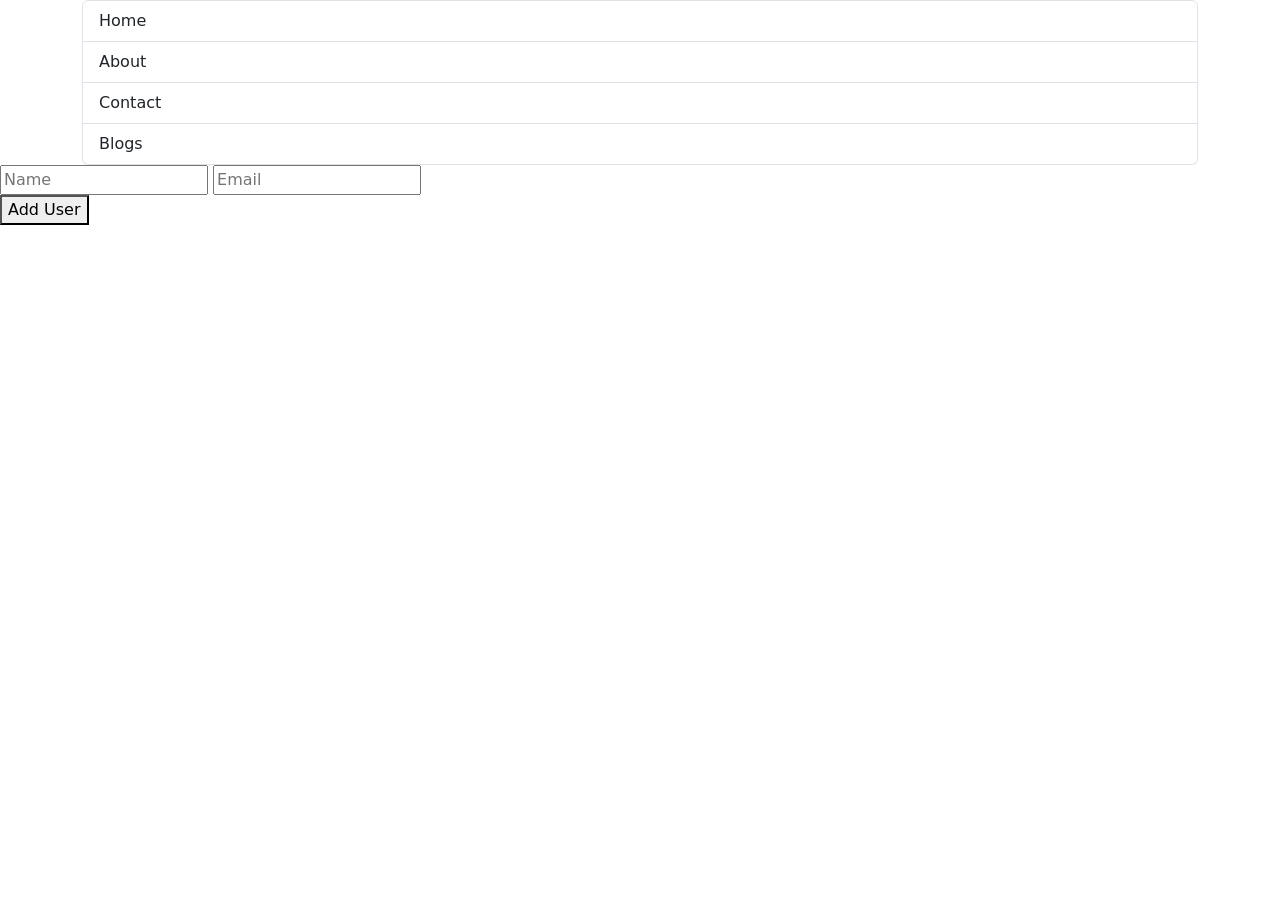
<file: task15/index.html>
<!doctype html>
<html lang="en">

<head>
    <meta charset="utf-8">
    <meta name="viewport" content="width=device-width, initial-scale=1">
    <title>Bootstrap demo</title>
    <link href="https://cdn.jsdelivr.net/npm/bootstrap@5.3.8/dist/css/bootstrap.min.css" rel="stylesheet"
        integrity="sha384-sRIl4kxILFvY47J16cr9ZwB07vP4J8+LH7qKQnuqkuIAvNWLzeN8tE5YBujZqJLB" crossorigin="anonymous">
</head>

<body>
  


    <div class="container">
        


        
        
<ul class=" list-group" id="menu">
            <li class="list-group-item">Home</li>
            <li class="list-group-item">About</li>
            <li class="list-group-item">Contact</li>
            <li class="list-group-item">Blogs</li>
        </ul>
    </div>


   <form id="loginForm2">

  <input type="text" id="userName" placeholder="Name">

  <input type="email" id="userEmail" placeholder="Email" required>
<div>
    <button type="submit">Add User</button>

</div>









    <script src="https://cdn.jsdelivr.net/npm/bootstrap@5.3.8/dist/js/bootstrap.bundle.min.js"
        integrity="sha384-FKyoEForCGlyvwx9Hj09JcYn3nv7wiPVlz7YYwJrWVcXK/BmnVDxM+D2scQbITxI"
        crossorigin="anonymous"></script>
    <script src="js/script.js"></script>
</body>

</html>
</file>
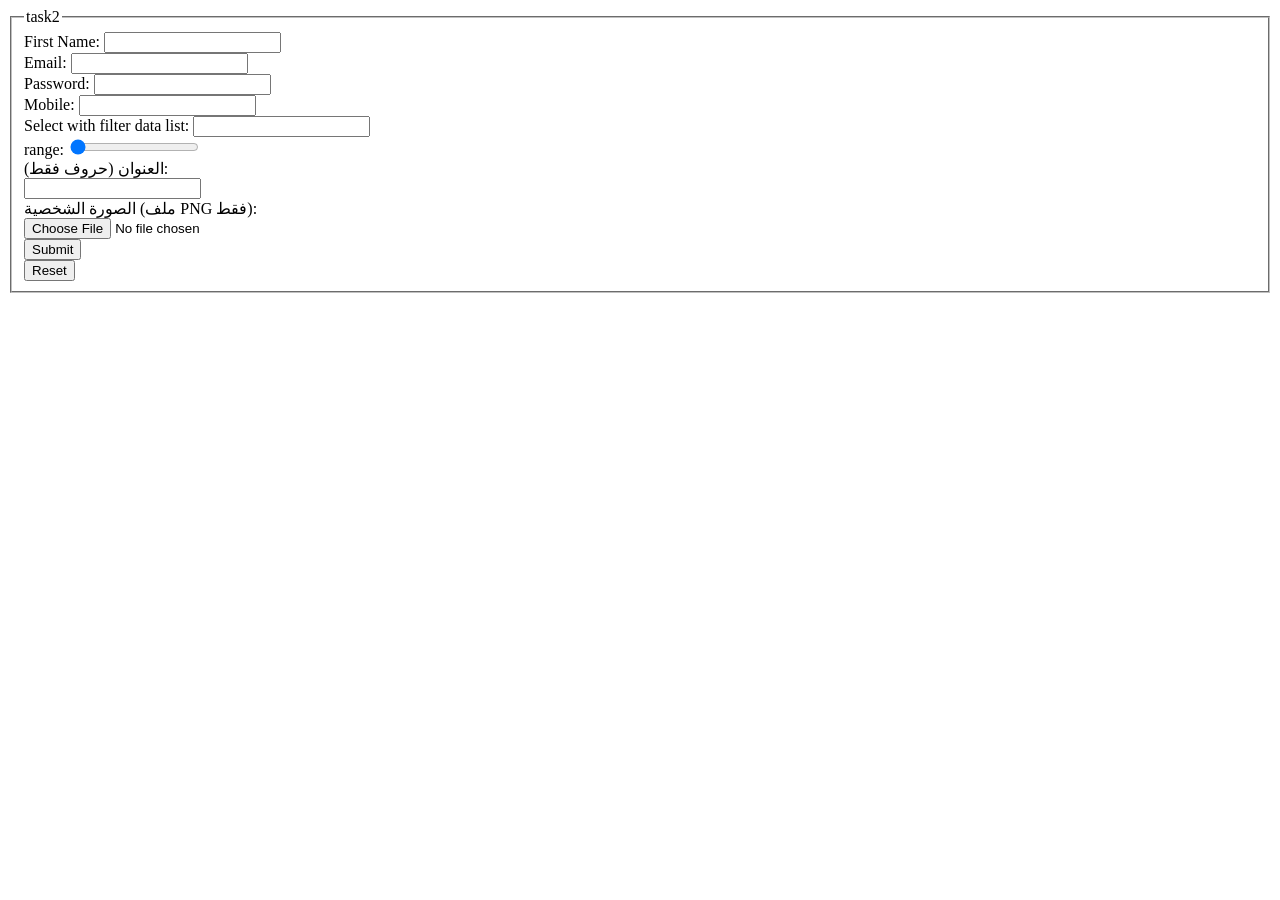
<file: task2/index.html>
<!doctype html>
<html lang="en">
  <head>
    <meta charset="UTF-8" />
    <meta name="viewport" content="width=device-width, initial-scale=1.0" />
    <title>Document</title>
  </head>
  <body>
    <form action="" >
        <fieldset ><legend>task2</legend>
      <div>
        <label>First Name:</label>
        <input
          type="text"
          name="firstName"
          pattern="[A-Za-z]{3,5}"
          title="Please enter a valid first name (3-5 letters)"
          required
        />
      </div>
      <div>
        <label>Email:</label>
        <input type="email" name="email" required />
      </div>
      <div>
        <label>Password:</label>
        <input
          type="password"
          name="password"
          pattern="(?=.*[A-Z])(?=.*[a-z])(?=.*[0-9]).{8,}(!@#$%^&*()-+)"
          title="Password must be at least 8 characters"
          required
        />
      </div>
      <div>
        <label>Mobile:</label>
        <input
          type="tel"
          name="mobile"
          pattern="(010|011|012|015)[0-9]{8}"
          title="رقم مصري مكون من 11 رقم ويبدأ بـ 010 أو 011 أو 012 أو 015"
          required
        />
      </div>
      <div>
        <label> Select with filter data list:</label>
        <input list="cities" id="city" name="city" />
        <datalist id="cities">
          <option value="القاهرة"></option>
          <option value="الإسكندرية"></option>
          <option value="الجيزة"></option>
          <option value="الشرقية"></option>
        </datalist>
      </div>
      <div>
        range:
        <input
          type="range"
          id="rangeVal"
          name="rangeVal"
          min="300"
          max="500"
          value="0"
        />
      </div>
      <div>
        <label for="address">العنوان (حروف فقط):</label><br />
        <input
          type="text"
          id="address"
          name="address"
          pattern="[A-Za-zآ-ي\s]+"
          title="address"
          required
        />
      </div>
      <div>
        <label for="userImage">الصورة الشخصية (ملف PNG فقط):</label><br>
        <input 
          type="file" 
          id="userImage" 
          name="userImage" 
          accept=".png" 
          required>
      </div>
      <div>
        <button type="submit">Submit</button><br>
        <button type="reset">Reset</button>
      </div>
      </fieldset>
    </form>
  </body>
</html>
</file>
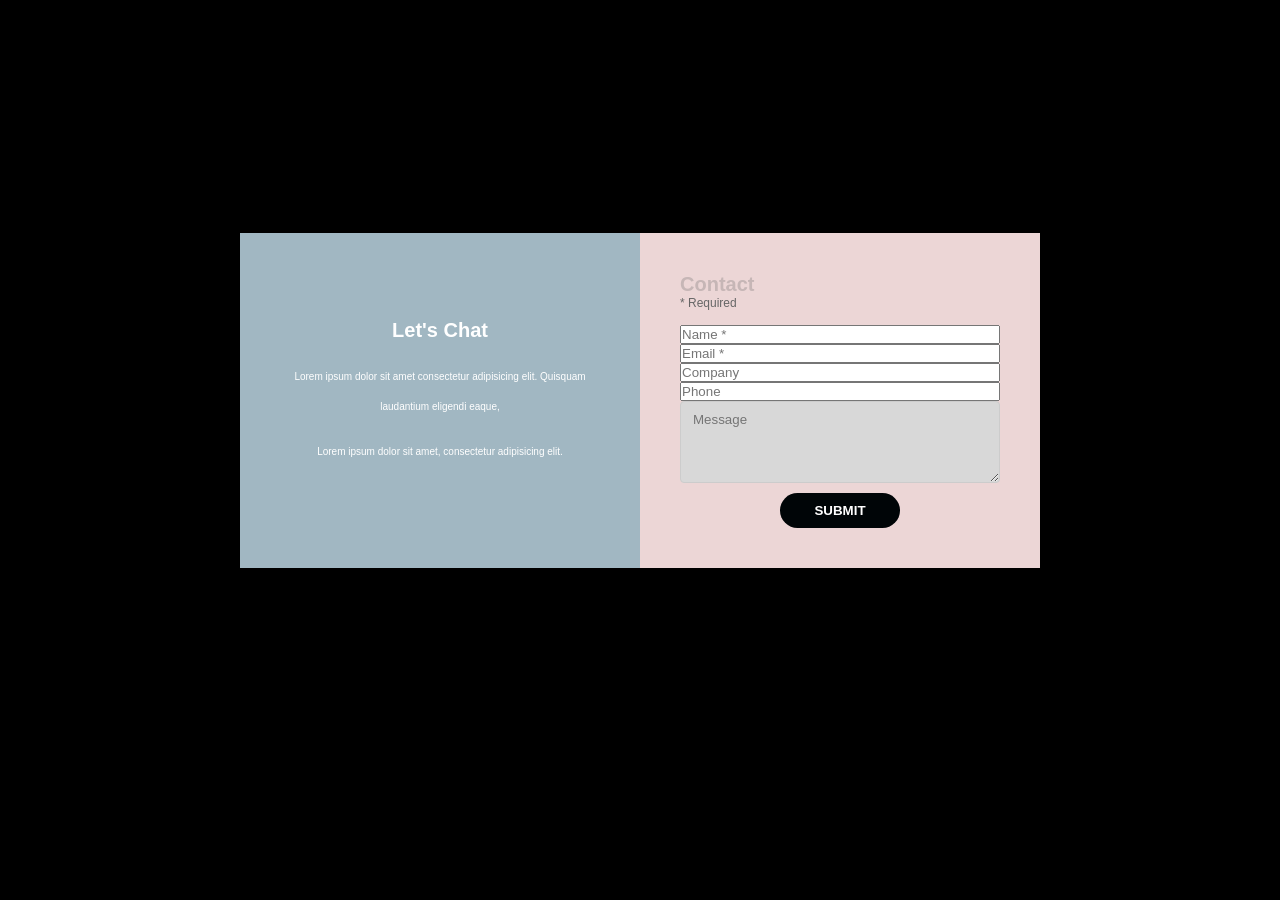
<file: task3/index.html>
<!doctype html>
<html lang="en">
  <head>
    <meta charset="UTF-8" />
    <meta name="viewport" content="width=device-width, initial-scale=1.0" />
    <title>Document</title>
    <link rel="stylesheet" href="css/style.css" />
  </head>
  <body>
    <section class="hero">
      <div class="hero-content">
        <h1>Let's Chat</h1>
        <p>
          Lorem ipsum dolor sit amet consectetur adipisicing elit. Quisquam
          laudantium eligendi eaque, 
        </p>
        <p>
          Lorem ipsum dolor sit amet, consectetur adipisicing elit. 
        </p>
      </div>

      <div class="hero-form">
        <h2>Contact</h2>
        <span class="required">* Required</span>

        <form>
          <input type="text" placeholder="Name *" required />
          <input type="email" placeholder="Email *" required />
          <input type="text" placeholder="Company" />
          <input type="tel" placeholder="Phone" />
          <textarea placeholder="Message" rows="4"></textarea>

          <button type="submit">SUBMIT</button>
        </form>
      </div>
    </section>
  </body>
</html>
</file>
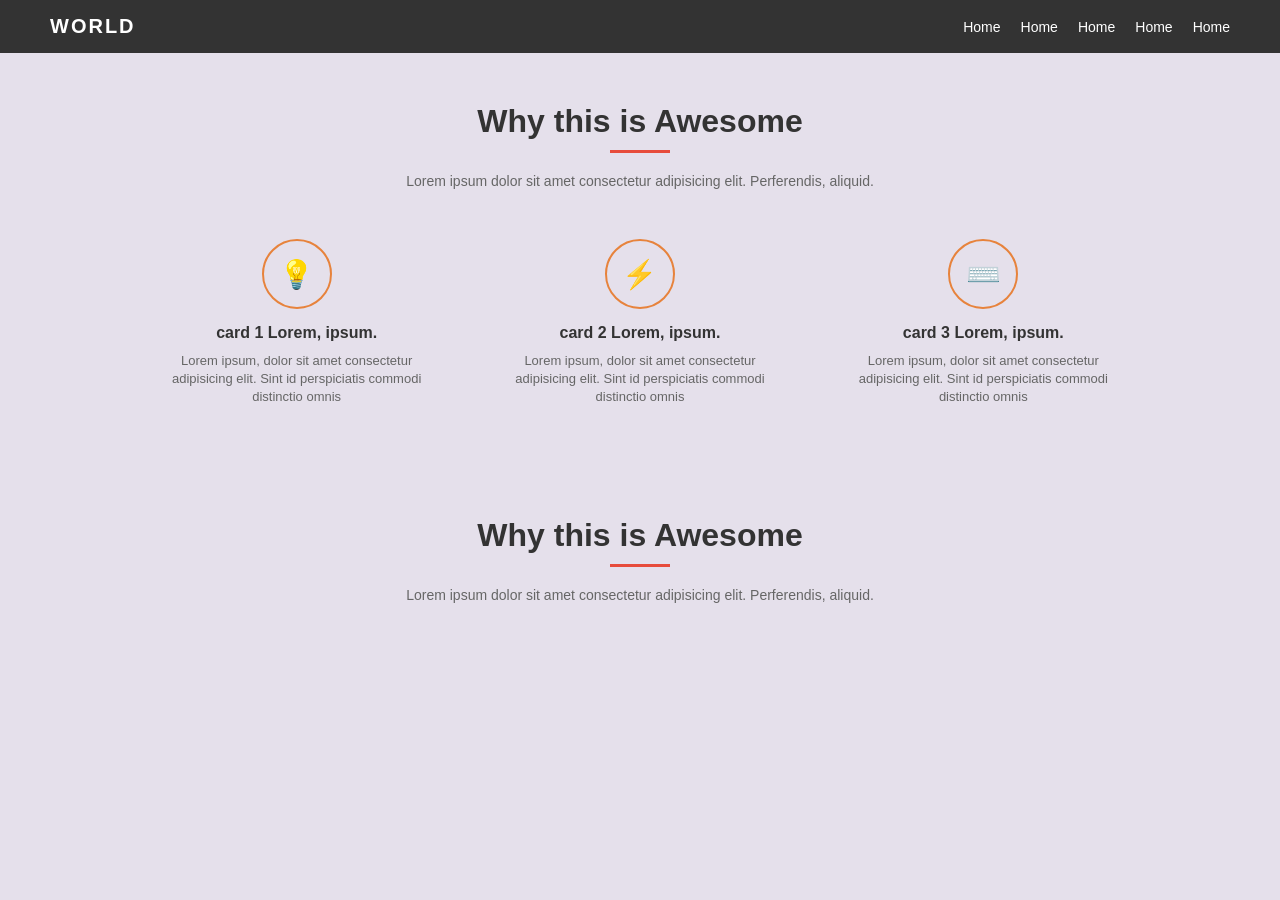
<file: task4/index.html>
<!DOCTYPE html>
<html lang="en">
<head>
    <meta charset="UTF-8">
    <meta name="viewport" content="width=device-width, initial-scale=1.0">
    <title>World Page</title>
    <!-- CSS File Link -->
    <link rel="stylesheet" href="./css/style.css">
</head>
<body>

    <!-- Header Section -->
    <header class="navbar">
        <h2 class="logo">WORLD</h2>
        <ul class="nav-links">
            <li><a href="#">Home</a></li>
            <li><a href="#">Home</a></li>
            <li><a href="#">Home</a></li>
            <li><a href="#">Home</a></li>
            <li><a href="#">Home</a></li>
        </ul>
    </header>

    <!-- Main Content -->
    <section class="main-content">
        
        <h1>Why this is Awesome</h1>
        <div class="line"></div>
        <p class="subtitle">Lorem ipsum dolor sit amet consectetur adipisicing elit. Perferendis, aliquid.</p>

        <!-- Cards Section -->
        <div class="cards-container">
            
            <!-- Card 1 -->
            <div class="card">
                <div class="icon-circle">💡</div>
                <h3>card 1 Lorem, ipsum.</h3>
                <p>Lorem ipsum, dolor sit amet consectetur adipisicing elit. Sint id perspiciatis commodi distinctio omnis</p>
            </div>

            <!-- Card 2 -->
            <div class="card">
                <div class="icon-circle">⚡</div>
                <h3>card 2 Lorem, ipsum.</h3>
                <p>Lorem ipsum, dolor sit amet consectetur adipisicing elit. Sint id perspiciatis commodi distinctio omnis</p>
            </div>

            <!-- Card 3 -->
            <div class="card">
                <div class="icon-circle">⌨️</div>
                <h3>card 3 Lorem, ipsum.</h3>
                <p>Lorem ipsum, dolor sit amet consectetur adipisicing elit. Sint id perspiciatis commodi distinctio omnis</p>
            </div>

        </div>

    </section>

    <!-- Repeated Section (As shown in image bottom) -->
    <section class="main-content">
        <h1>Why this is Awesome</h1>
        <div class="line"></div>
        <p class="subtitle">Lorem ipsum dolor sit amet consectetur adipisicing elit. Perferendis, aliquid.</p>
    </section>

</body>
</html>
</file>
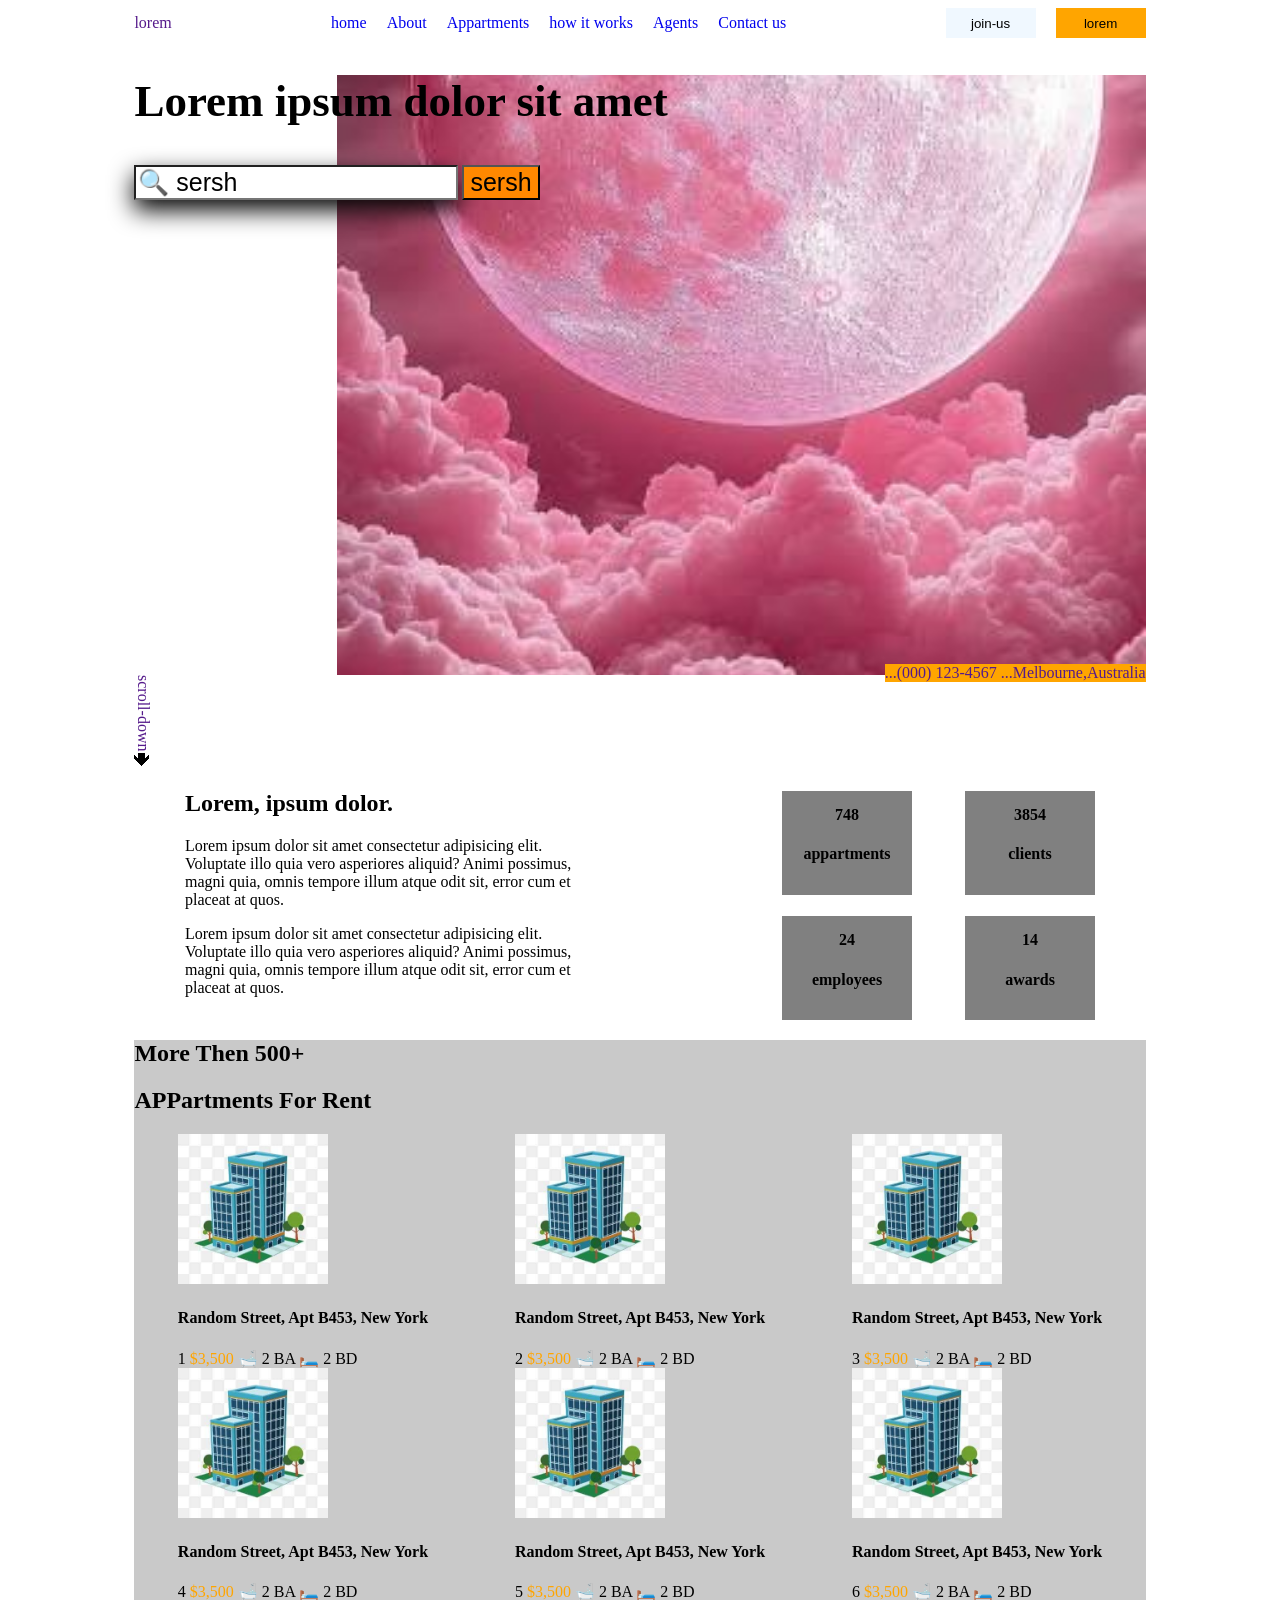
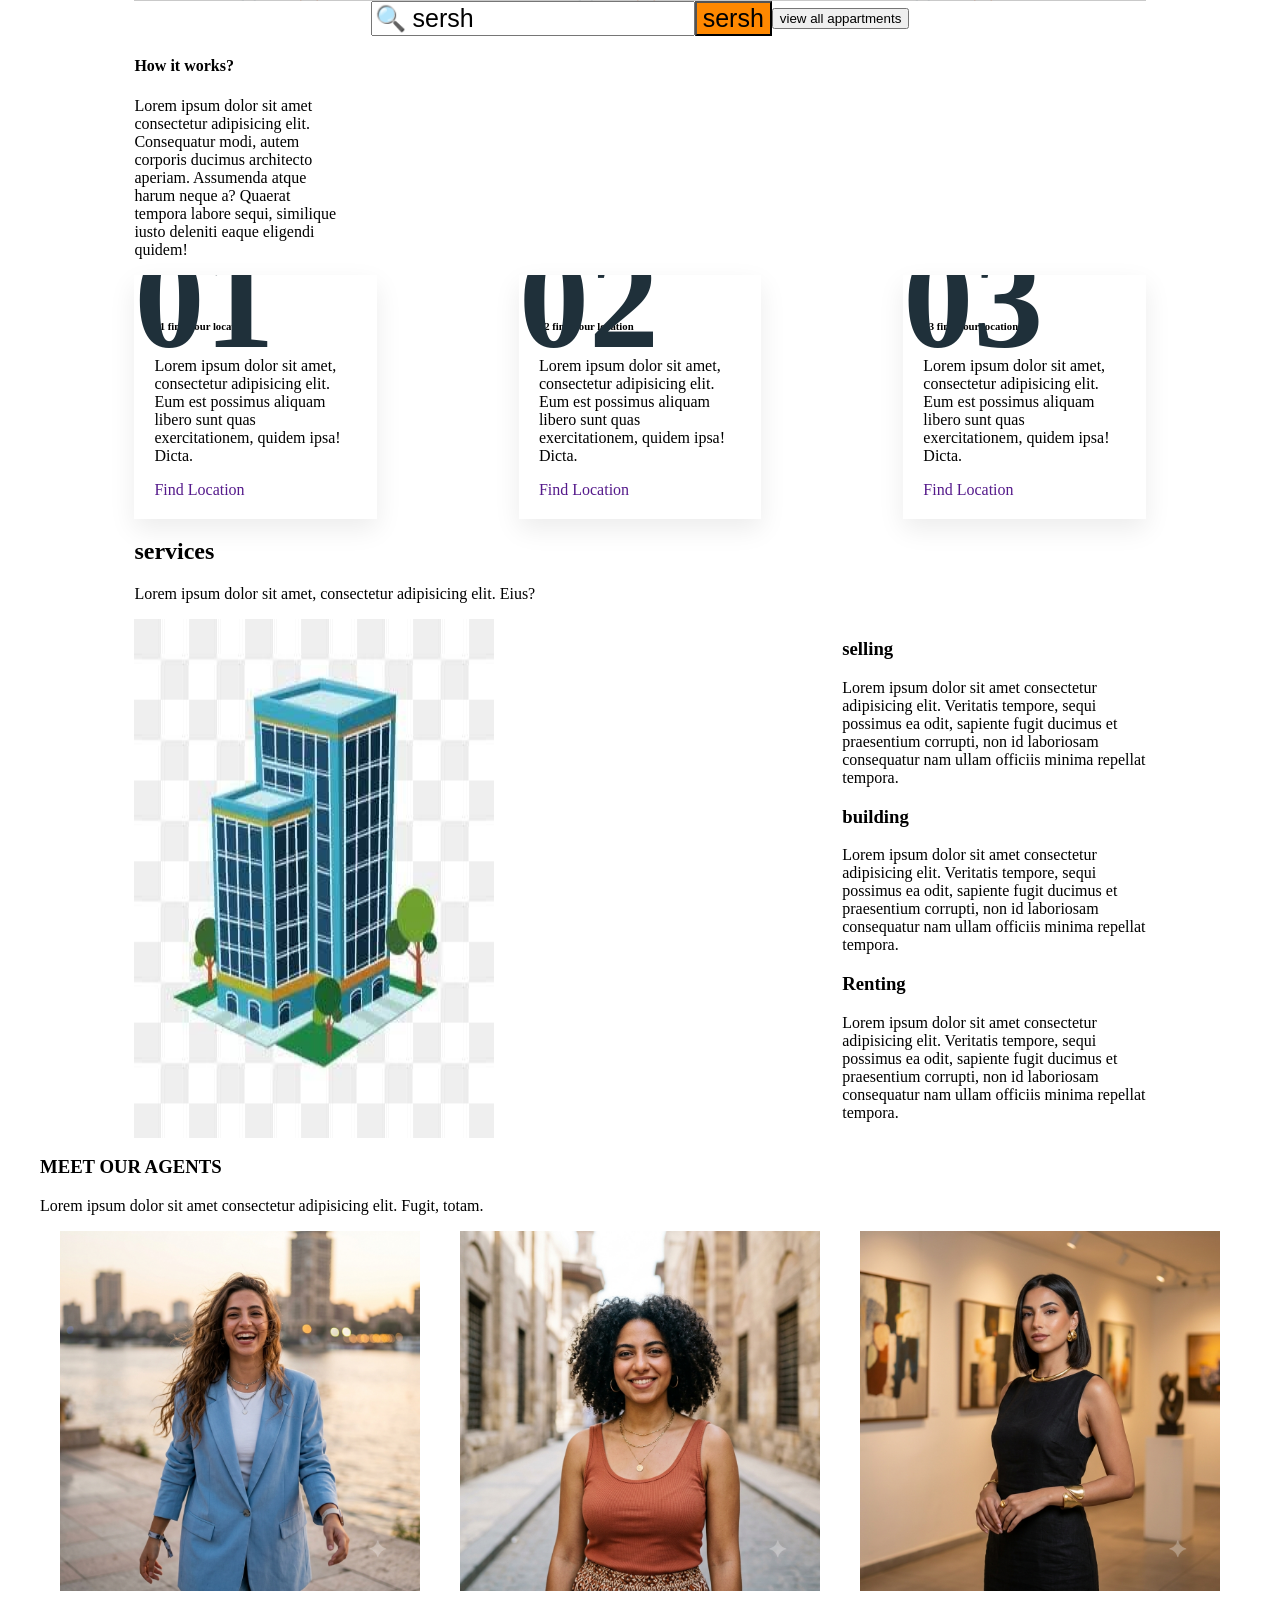
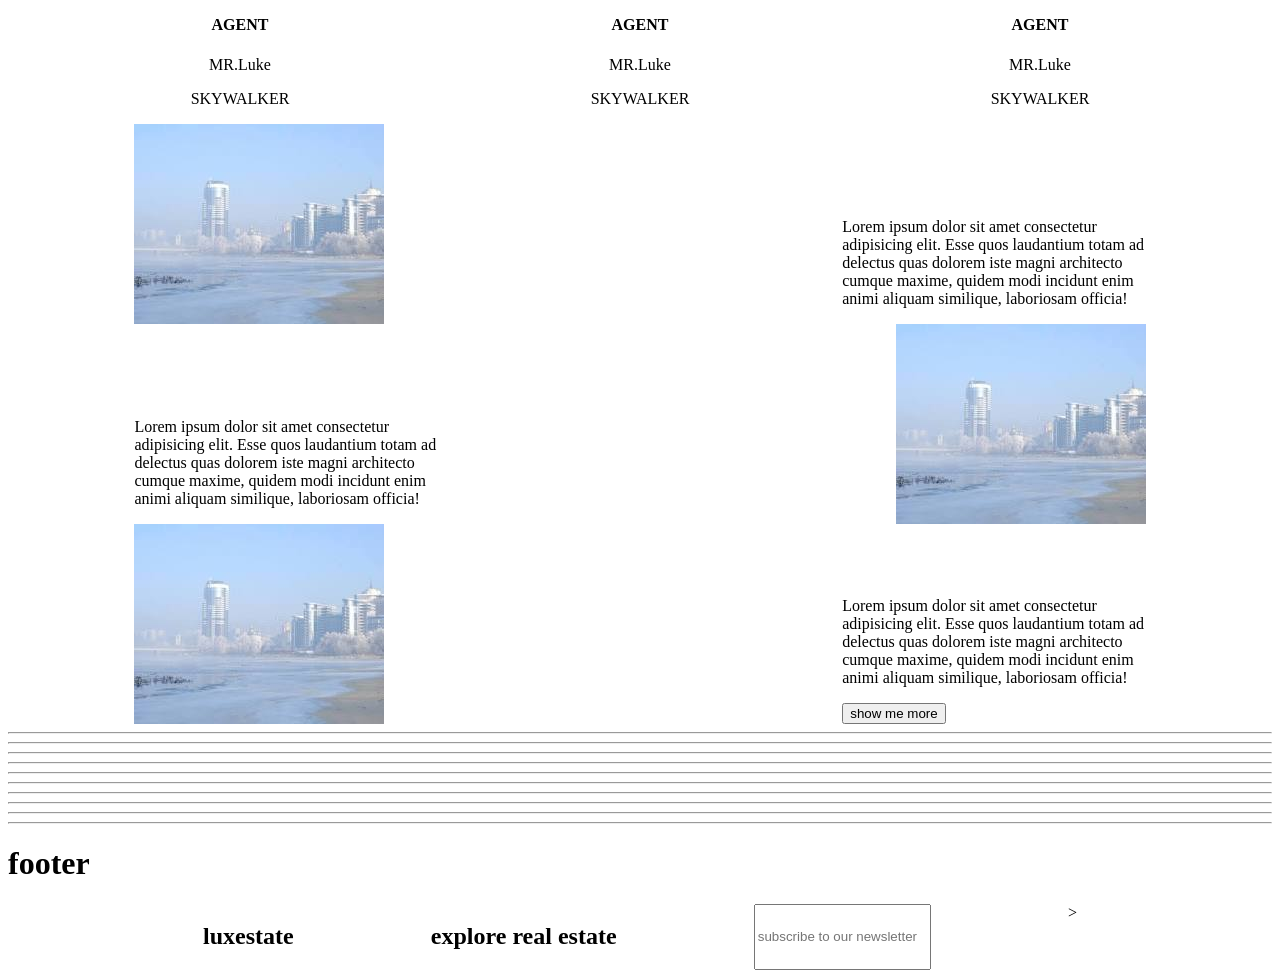
<file: task6/index.html>
<!doctype html>
<html lang="en">
  <head>
    <meta charset="UTF-8" />
    <meta name="viewport" content="width=device-width, initial-scale=1.0" />
    <title>Document</title>
    <link rel="stylesheet" href="./css/style.css" />
  </head>
  <body>
    <nav>
      <div class="container d-flex justfiy-between align-center">
        <div><a href="">lorem</a></div>
        <div class="a-nav">
          <a href="#section2">home</a>
          <a href="#section3">About</a>
          <a href="#section4">Appartments</a>
          <a href="#section5">how it works</a>
          <a href="#section6">Agents</a>
          <a href="#section7">Contact us</a>
        </div>
        <form class="form">
          <input class="join-us" type="button" value="join-us" />
          <input class="get-starded" type="button" value="lorem" />
        </form>
      </div>
    </nav>
    <section 1 id="#section">
      <div class="container bg-imge ">
        <h1 class="parent">Lorem ipsum dolor sit amet</h1>
        <input class="in-text box" type="text" value="🔍 sersh" />
        <input class="in-button" type="button" value="sersh" />
      </div>
      <div class="container">
        <div class="scroll-down">
          <a class="left-element" href="">scroll-down</a>
        </div>
        <span>🢃</span>
        <div class="right-element">
          <a href="" class="bg-col"> ...(000) 123-4567</a>

          <a href="">...Melbourne,Australia</a>
        </div>
      </div>
    </section>
    <section 2 id="section2">
      <div class="container d-flex justify-around">
        <div class="card w-40">
          <h1>Lorem, ipsum dolor.</h1>
          <p>
            Lorem ipsum dolor sit amet consectetur adipisicing elit. Voluptate
            illo quia vero asperiores aliquid? Animi possimus, magni quia, omnis
            tempore illum atque odit sit, error cum et placeat at quos.
          </p>
          <p>
            Lorem ipsum dolor sit amet consectetur adipisicing elit. Voluptate
            illo quia vero asperiores aliquid? Animi possimus, magni quia, omnis
            tempore illum atque odit sit, error cum et placeat at quos.
          </p>
        </div>
        <div class="d-f w-40">
          <div class="center">
            <div class="bg-gray box-itme">
              <h4 class="p-15">3854</h4>
              <h4>clients</h4>
            </div>
            <div class="box-itme bg-gray">
              <h4 class="p-15">14</h4>
              <h4>awards</h4>
            </div>
          </div>
          <div class="center">
            <div class="box-itme bg-gray">
              <h4 class="p-15">748</h4>
              <h4>appartments</h4>
            </div>
            <div class="box-itme bg-gray m-r">
              <h4 class="p-15">24</h4>
              <h4>employees</h4>
            </div>
          </div>
        </div>
      </div>
    </section>
    <section 3 id="section3">
      <div class="container bg-img justfiy-between row-gap-20">
        <h1>More Then 500+</h1>
        <h2>APPartments For Rent</h2>
        <div class="d-flex justify-around align-center">
          <div>
            <img src="./img/images (4).jpg" class="small-img" />
            <h4>Random Street, Apt B453, New York</h4>
            1
            <span class="color-orange">$3,500</span>
            <span>🛁 2 BA</span>
            <span>🛏️ 2 BD</span>
          </div>

          <div>
            <img src="./img/images (4).jpg" class="small-img" />
            <h4>Random Street, Apt B453, New York</h4>
            2
            <span class="color-orange">$3,500</span>
            <span>🛁 2 BA</span>
            <span>🛏️ 2 BD</span>
          </div>
          <div>
            <img src="./img/images (4).jpg" class="small-img" />
            <h4>Random Street, Apt B453, New York</h4>
            3
            <span class="color-orange">$3,500</span>
            <span>🛁 2 BA</span>
            <span>🛏️ 2 BD</span>
          </div>
        </div>
        <div class="d-flex justify-around align-center">
          <div>
            <img src="./img/images (4).jpg" class="small-img" />
            <h4>Random Street, Apt B453, New York</h4>
            4
            <span class="color-orange">$3,500</span>
            <span>🛁 2 BA</span>
            <span>🛏️ 2 BD</span>
          </div>
          <div>
            <img src="./img/images (4).jpg" class="small-img" />
            <h4>Random Street, Apt B453, New York</h4>
            5
            <span class="color-orange">$3,500</span>
            <span>🛁 2 BA</span>
            <span>🛏️ 2 BD</span>
          </div>
          <div>
            <img src="./img/images (4).jpg" class="small-img" />
            <h4>Random Street, Apt B453, New York</h4>
            6
            <span class="color-orange">$3,500</span>
            <span>🛁 2 BA</span>
            <span>🛏️ 2 BD</span>
          </div>
        </div>
      </div>
      <div class="container d-flex align-center jastify">
        <input class="in-text" type="text" value="🔍 sersh" />
        <input class="in-button" type="button" value="sersh" />
        <input type="button" value="view all appartments" />
      </div>
    </section>
    <section 4 id="section4">
      <div class="container d-flex ">
        <div class="">
          <h4>How it works?</h4>
          <p class="w-20 j-s">
            Lorem ipsum dolor sit amet consectetur adipisicing elit. Consequatur
            modi, autem corporis ducimus architecto aperiam. Assumenda atque
            harum neque a? Quaerat tempora labore sequi, similique iusto
            deleniti eaque eligendi quidem!
          </p>
        </div>
      </div>
      <div class="container d-flex justfiy-between">
        <div class="w-20 card-itme">
          <div class="bg-number">01</div>
          <h6>01 find your location</h6>
          <p>
            Lorem ipsum dolor sit amet, consectetur adipisicing elit. Eum est
            possimus aliquam libero sunt quas exercitationem, quidem ipsa!
            Dicta.
          </p>
          <a href="">Find Location</a>
        </div>
        <div class="w-20 card-itme">
          <div class="bg-number">02</div>
          <h6>02 find your location</h6>
          <p>
            Lorem ipsum dolor sit amet, consectetur adipisicing elit. Eum est
            possimus aliquam libero sunt quas exercitationem, quidem ipsa!
            Dicta.
          </p>
          <a href="">Find Location</a>
        </div>
        <div class="w-20 card-itme">
          <div class="bg-number">03</div>
          <h6>03 find your location</h6>
          <p>
            Lorem ipsum dolor sit amet, consectetur adipisicing elit. Eum est
            possimus aliquam libero sunt quas exercitationem, quidem ipsa!
            Dicta.
          </p>
          <a href="">Find Location</a>
        </div>
      </div>
    </section>
    <section 5 id="section5">
      <div class="container">
        <h2>services</h2>
        <p>Lorem ipsum dolor sit amet, consectetur adipisicing elit. Eius?</p>
      </div>
      <div class="container d-flex justfiy-between">
        <img src="./img/images (4).jpg" w-40 />
        <div class="align-self-end w-30">
          <div>
            <h3>selling</h3>
            <p>
              Lorem ipsum dolor sit amet consectetur adipisicing elit. Veritatis
              tempore, sequi possimus ea odit, sapiente fugit ducimus et
              praesentium corrupti, non id laboriosam consequatur nam ullam
              officiis minima repellat tempora.
            </p>
          </div>
          <div>
            <h3>building</h3>
            <p>
              Lorem ipsum dolor sit amet consectetur adipisicing elit. Veritatis
              tempore, sequi possimus ea odit, sapiente fugit ducimus et
              praesentium corrupti, non id laboriosam consequatur nam ullam
              officiis minima repellat tempora.
            </p>
          </div>
          <div>
            <h3>Renting</h3>
            <p>
              Lorem ipsum dolor sit amet consectetur adipisicing elit. Veritatis
              tempore, sequi possimus ea odit, sapiente fugit ducimus et
              praesentium corrupti, non id laboriosam consequatur nam ullam
              officiis minima repellat tempora.
            </p>
          </div>
        </div>
      </div>
    </section>
    <section 6 id="section6">
      <div class="container w-100">
        <div>
          <h3>MEET OUR AGENTS</h3>
          <p>
            Lorem ipsum dolor sit amet consectetur adipisicing elit. Fugit,
            totam.
          </p>
        </div>
        <div class="d-flex justify-around">
          <div class="w-30 text-align">
            <img class="w-100"
              src="./img/Gemini_Generated_Image_fruybrfruybrfruy (2).png"
              alt=""
            />
            <h4>AGENT</h4>
            <p>MR.Luke</p>
            <p>SKYWALKER</p>
          </div>
          <div class="w-30 text-align">
            <img class="w-100"
              src="./img/Gemini_Generated_Image_fruybrfruybrfruy.png"
              alt=""
            />
            <h4>AGENT</h4>
            <p>MR.Luke</p>
            <p>SKYWALKER</p>
          </div>
          <div class="w-30 text-align">
            <img class="w-100"
              src="./img/Gemini_Generated_Image_fruybrfruybrfruy (1).png"
              alt=""
            />
            <h4>AGENT</h4>
            <p>MR.Luke</p>
            <p>SKYWALKER</p>
          </div>
        </div>
      </div>
    </section>
    <section 7 id="section7">
      <div class="container">
        <div class="d-flex justfiy-between">
          <img src="./img/images (1).jpg" alt="" />
          <div class="align-self-end w-30 ">
            <p>
              Lorem ipsum dolor sit amet consectetur adipisicing elit. Esse quos
              laudantium totam ad delectus quas dolorem iste magni architecto
              cumque maxime, quidem modi incidunt enim animi aliquam similique,
              laboriosam officia!
            </p>
          </div>
        </div>
      </div>
      <div class="container">
        <div class="d-flex justfiy-between">
          
          <div class="align-self-end w-30 ">
            <p>
              Lorem ipsum dolor sit amet consectetur adipisicing elit. Esse quos
              laudantium totam ad delectus quas dolorem iste magni architecto
              cumque maxime, quidem modi incidunt enim animi aliquam similique,
              laboriosam officia!
            </p>
          </div>
          <img src="./img/images (1).jpg" alt="" />
        </div>
      </div>
      <div class="container">
        <div class="d-flex justfiy-between">
          <img src="./img/images (1).jpg" alt="" />
          <div class="align-self-end w-30 ">
            <p>
              Lorem ipsum dolor sit amet consectetur adipisicing elit. Esse quos
              laudantium totam ad delectus quas dolorem iste magni architecto
              cumque maxime, quidem modi incidunt enim animi aliquam similique,
              laboriosam officia!
            </p>
            <button>show me more</button>
          </div>
        </div>
      </div>
    </section>
    <div>
      <hr>
    <hr>
    <hr>
    <hr>
    <hr>
    <hr>
    <hr>
    <hr>
    <hr>
    <hr>
    </div>
    <footer>
      <h1>footer</h1>
      <div class="container d-flex justify-around">
        <h2>luxestate</h2>
        <h2>explore real estate</h2>
         <input type="email" name="email" placeholder="subscribe to our newsletter"  -> >
         
      </div>
    </footer>
  </body>
</html>
</file>
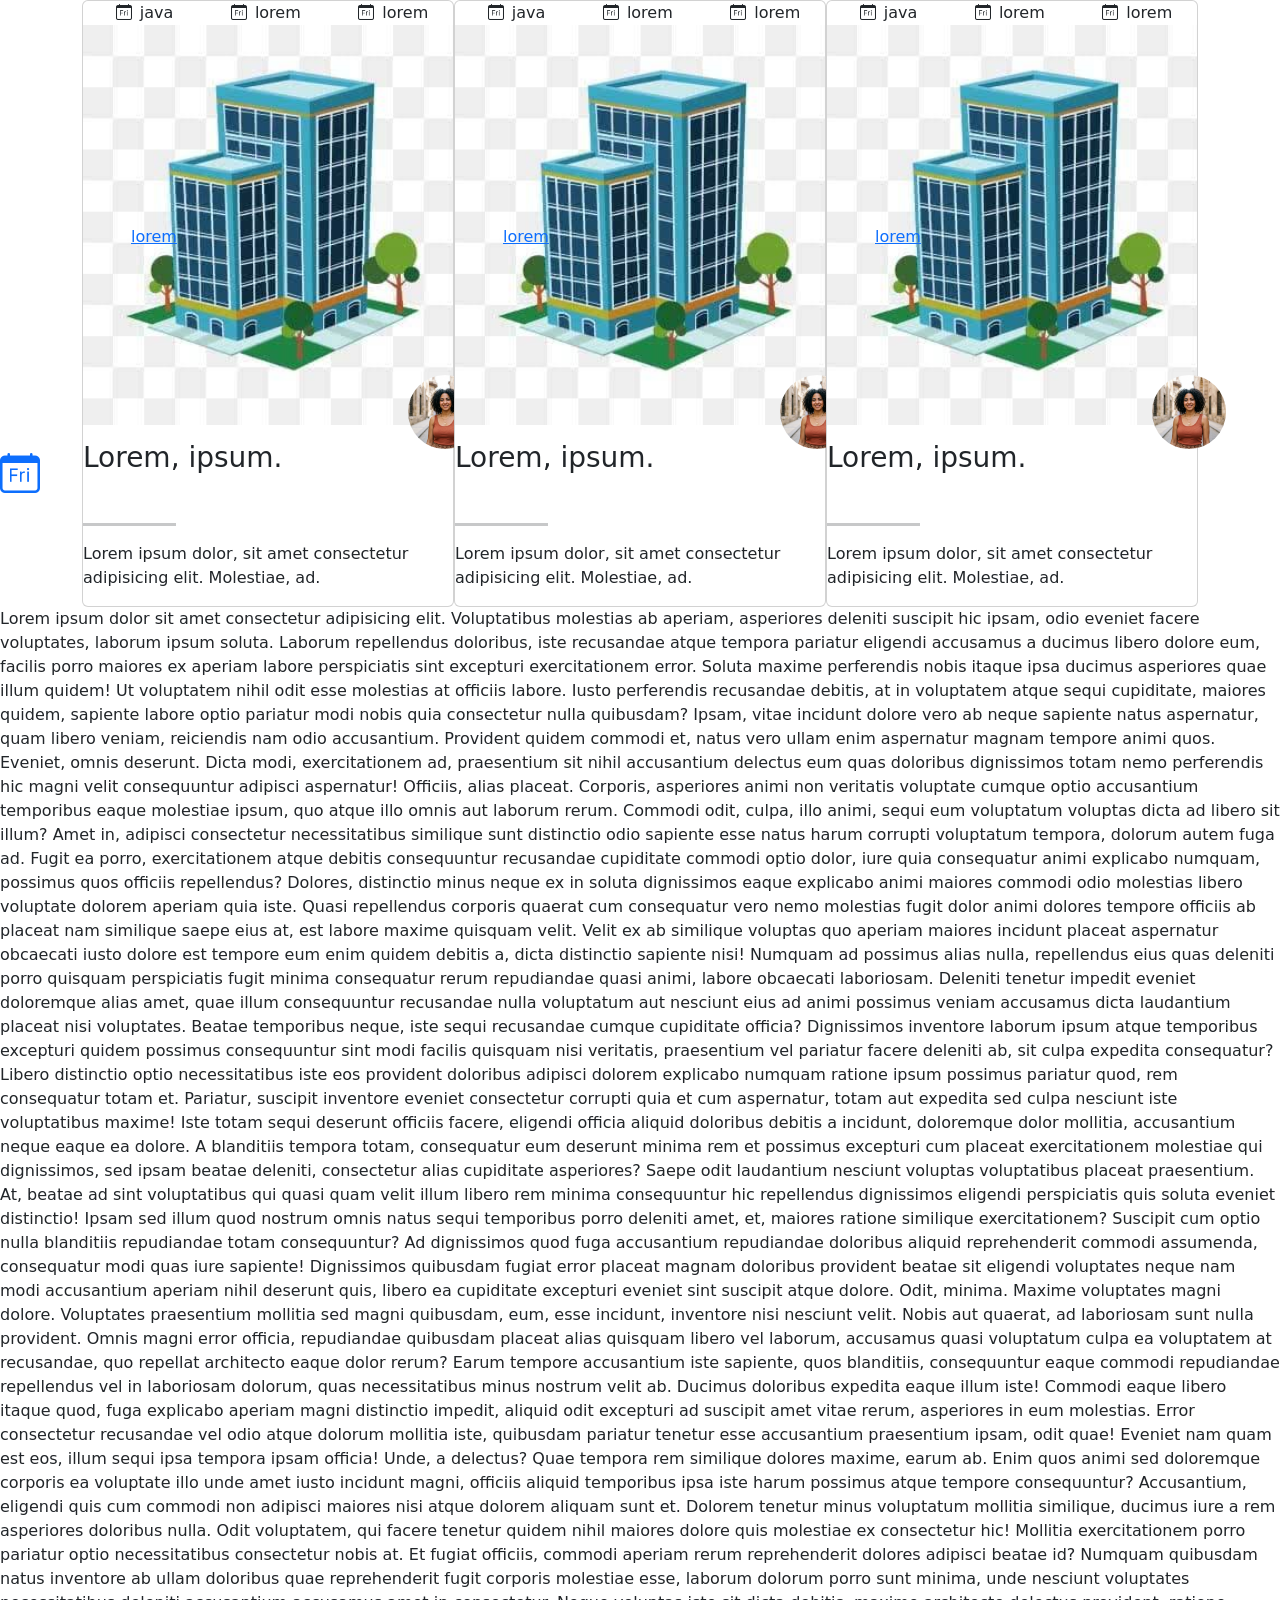
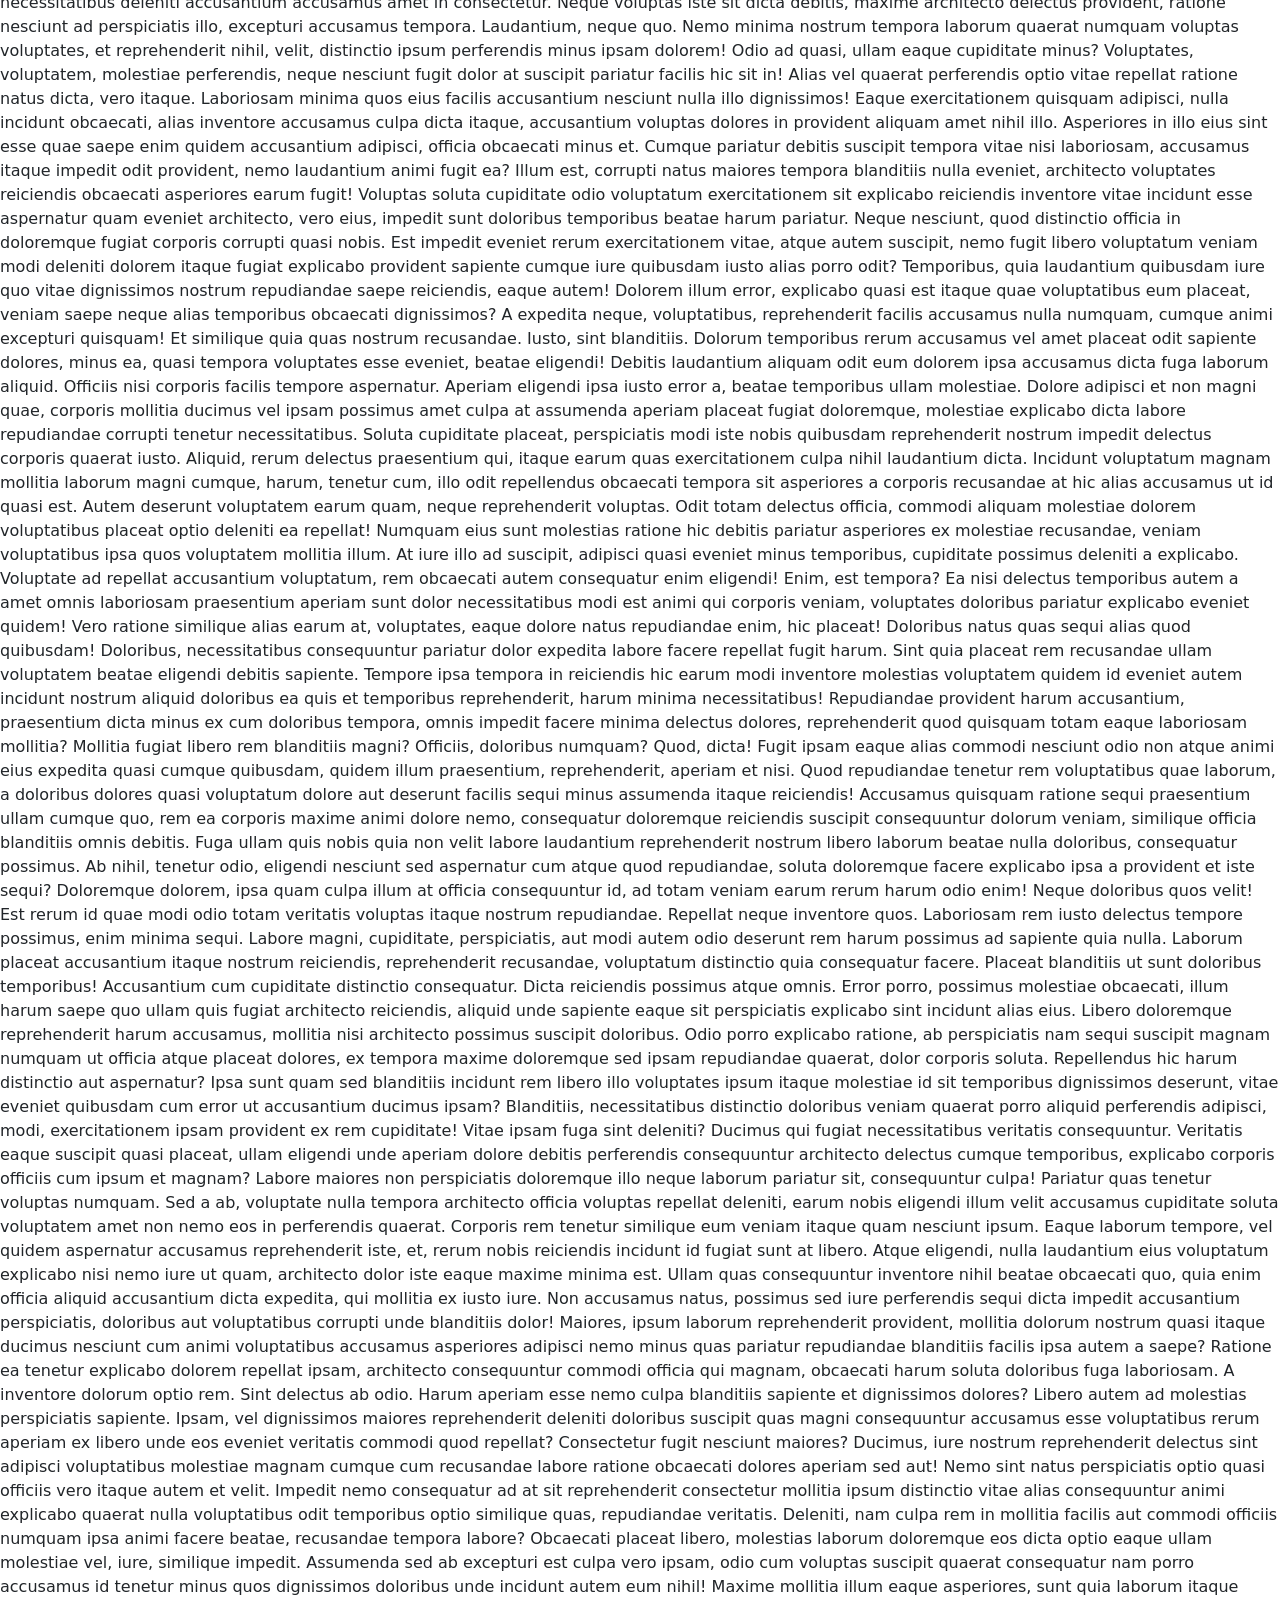
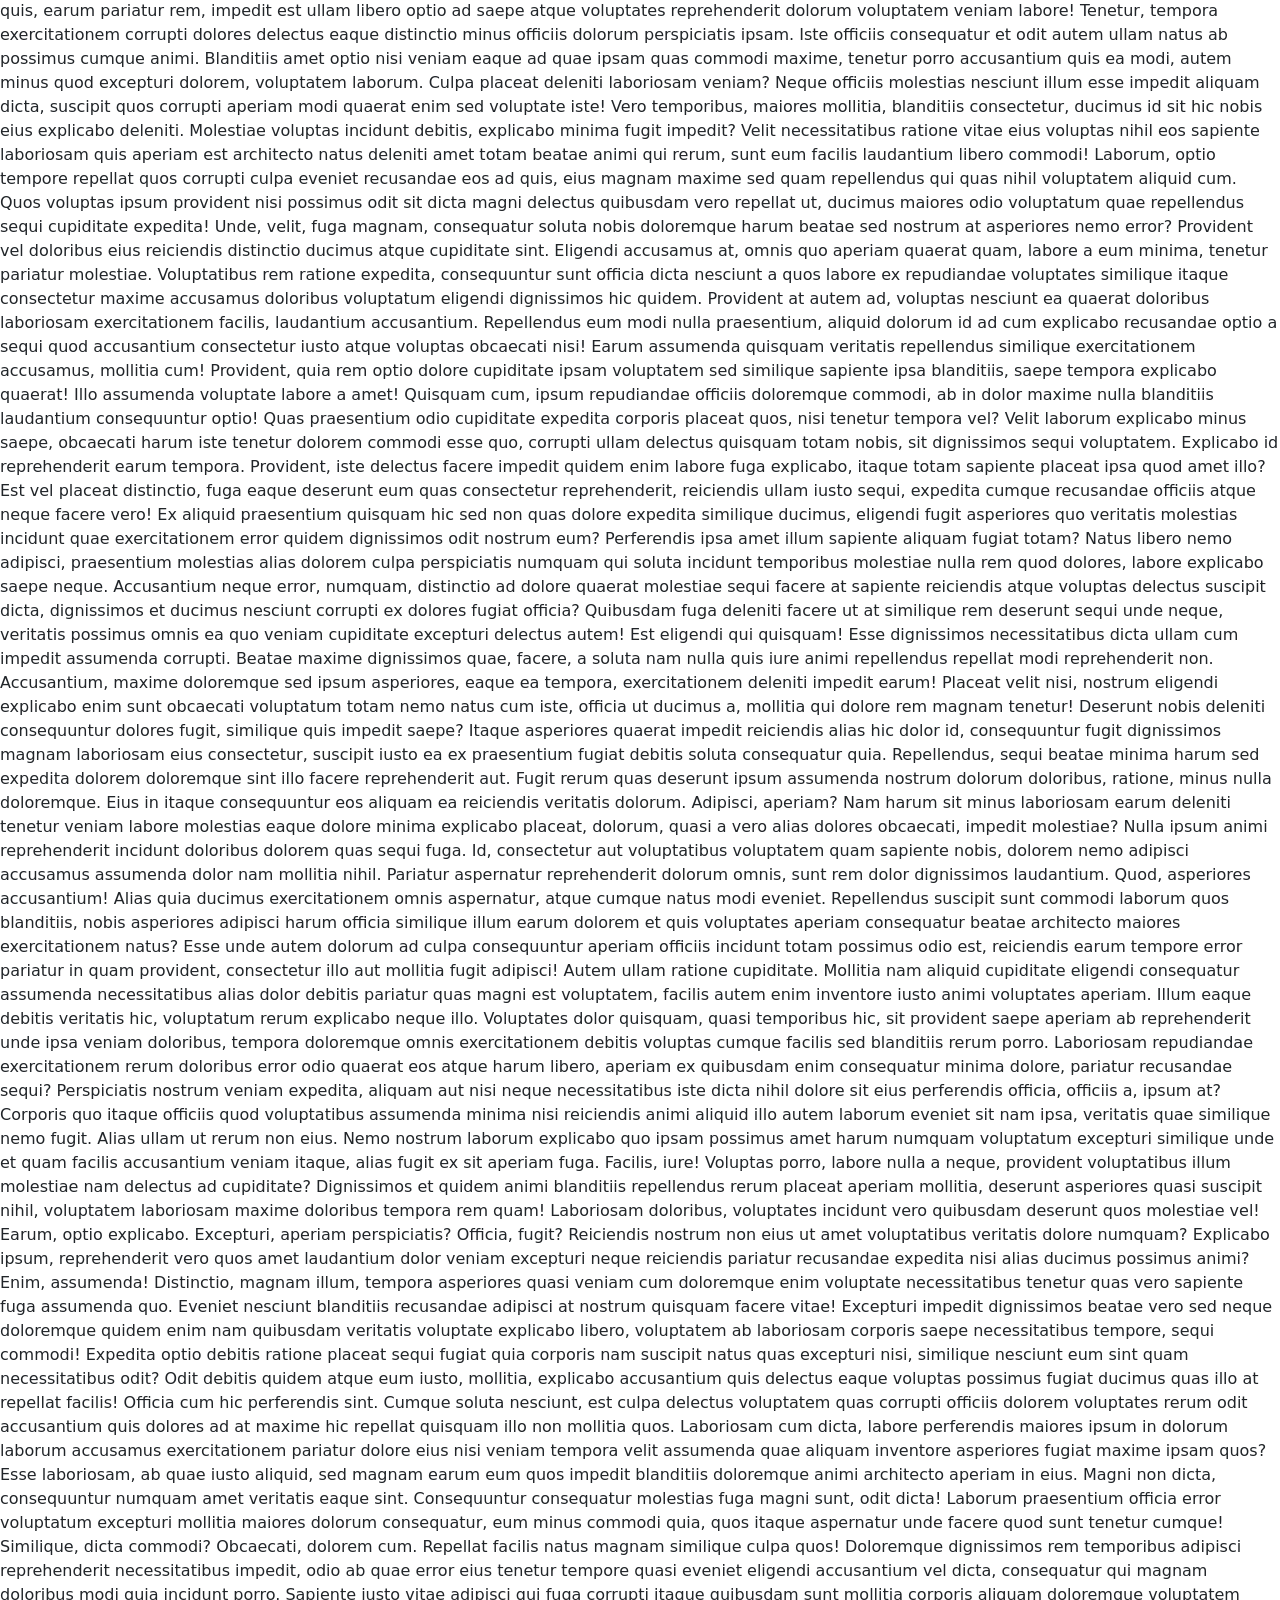
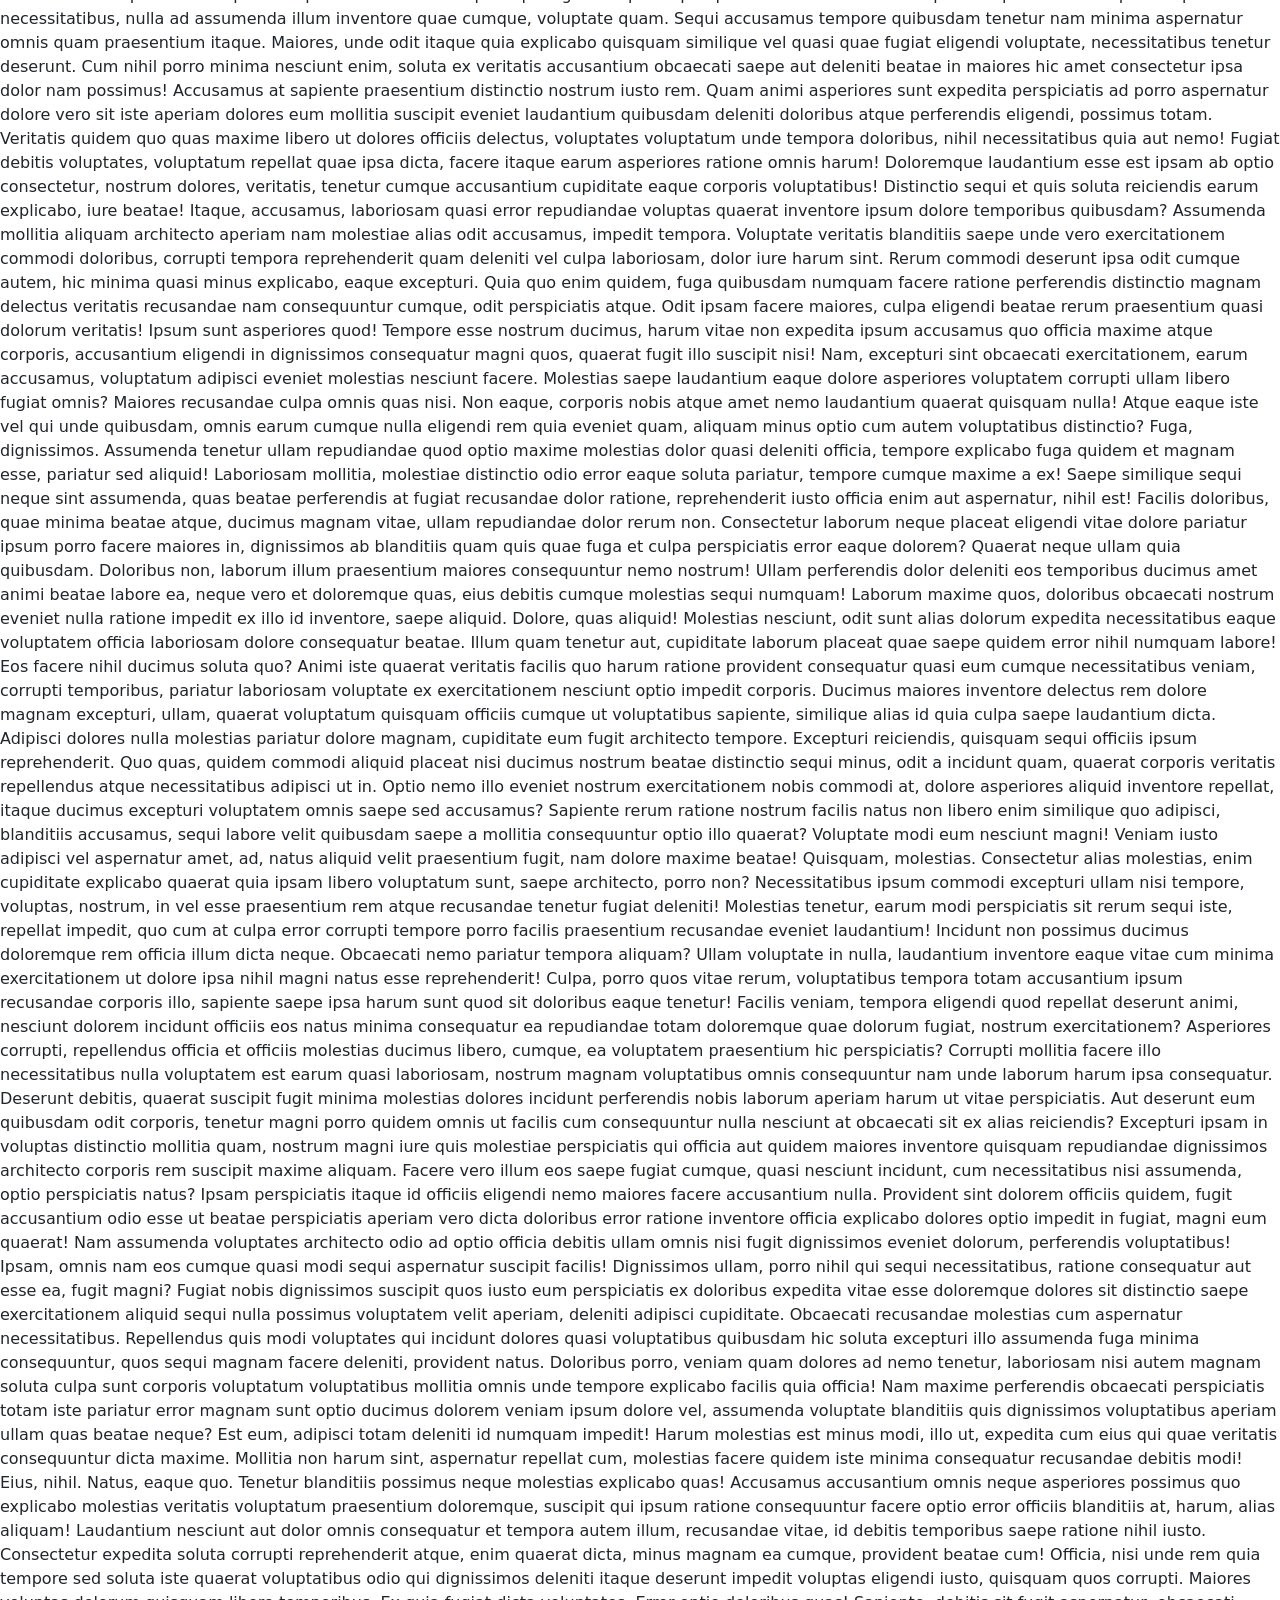
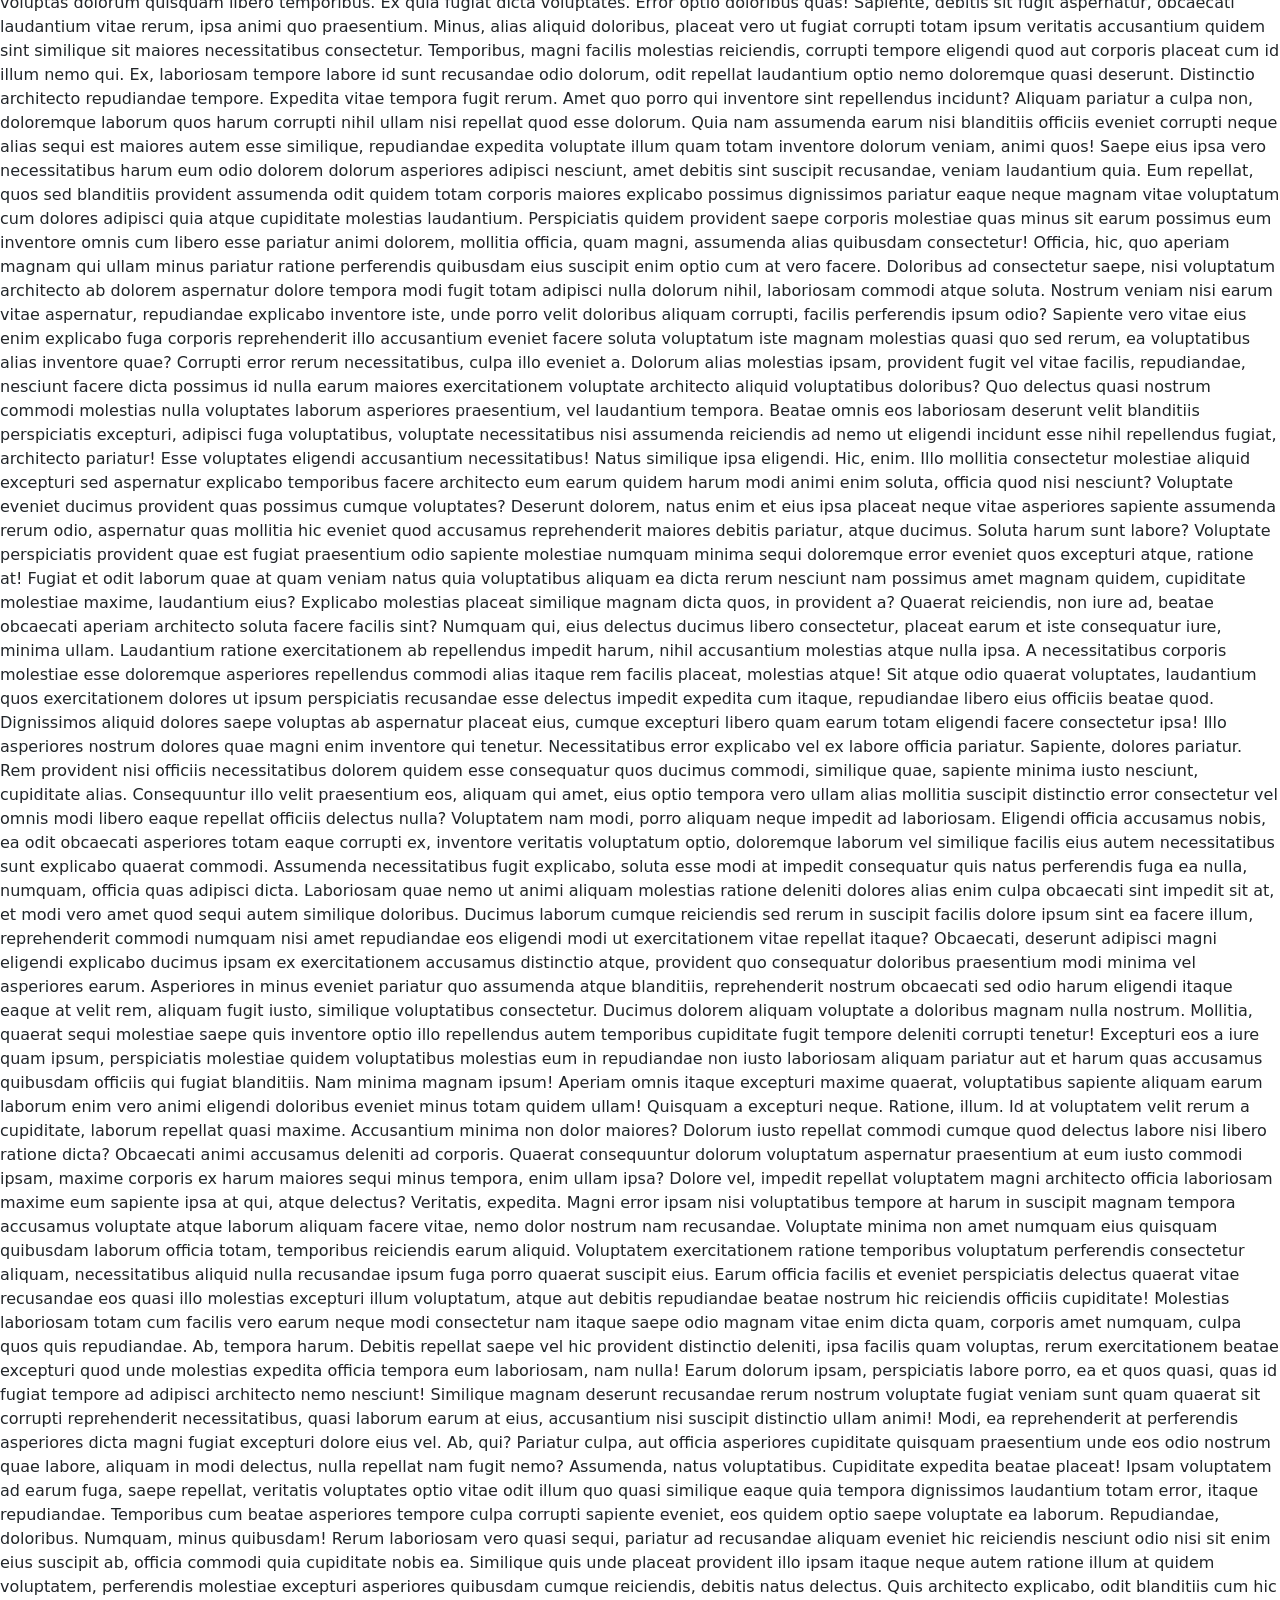
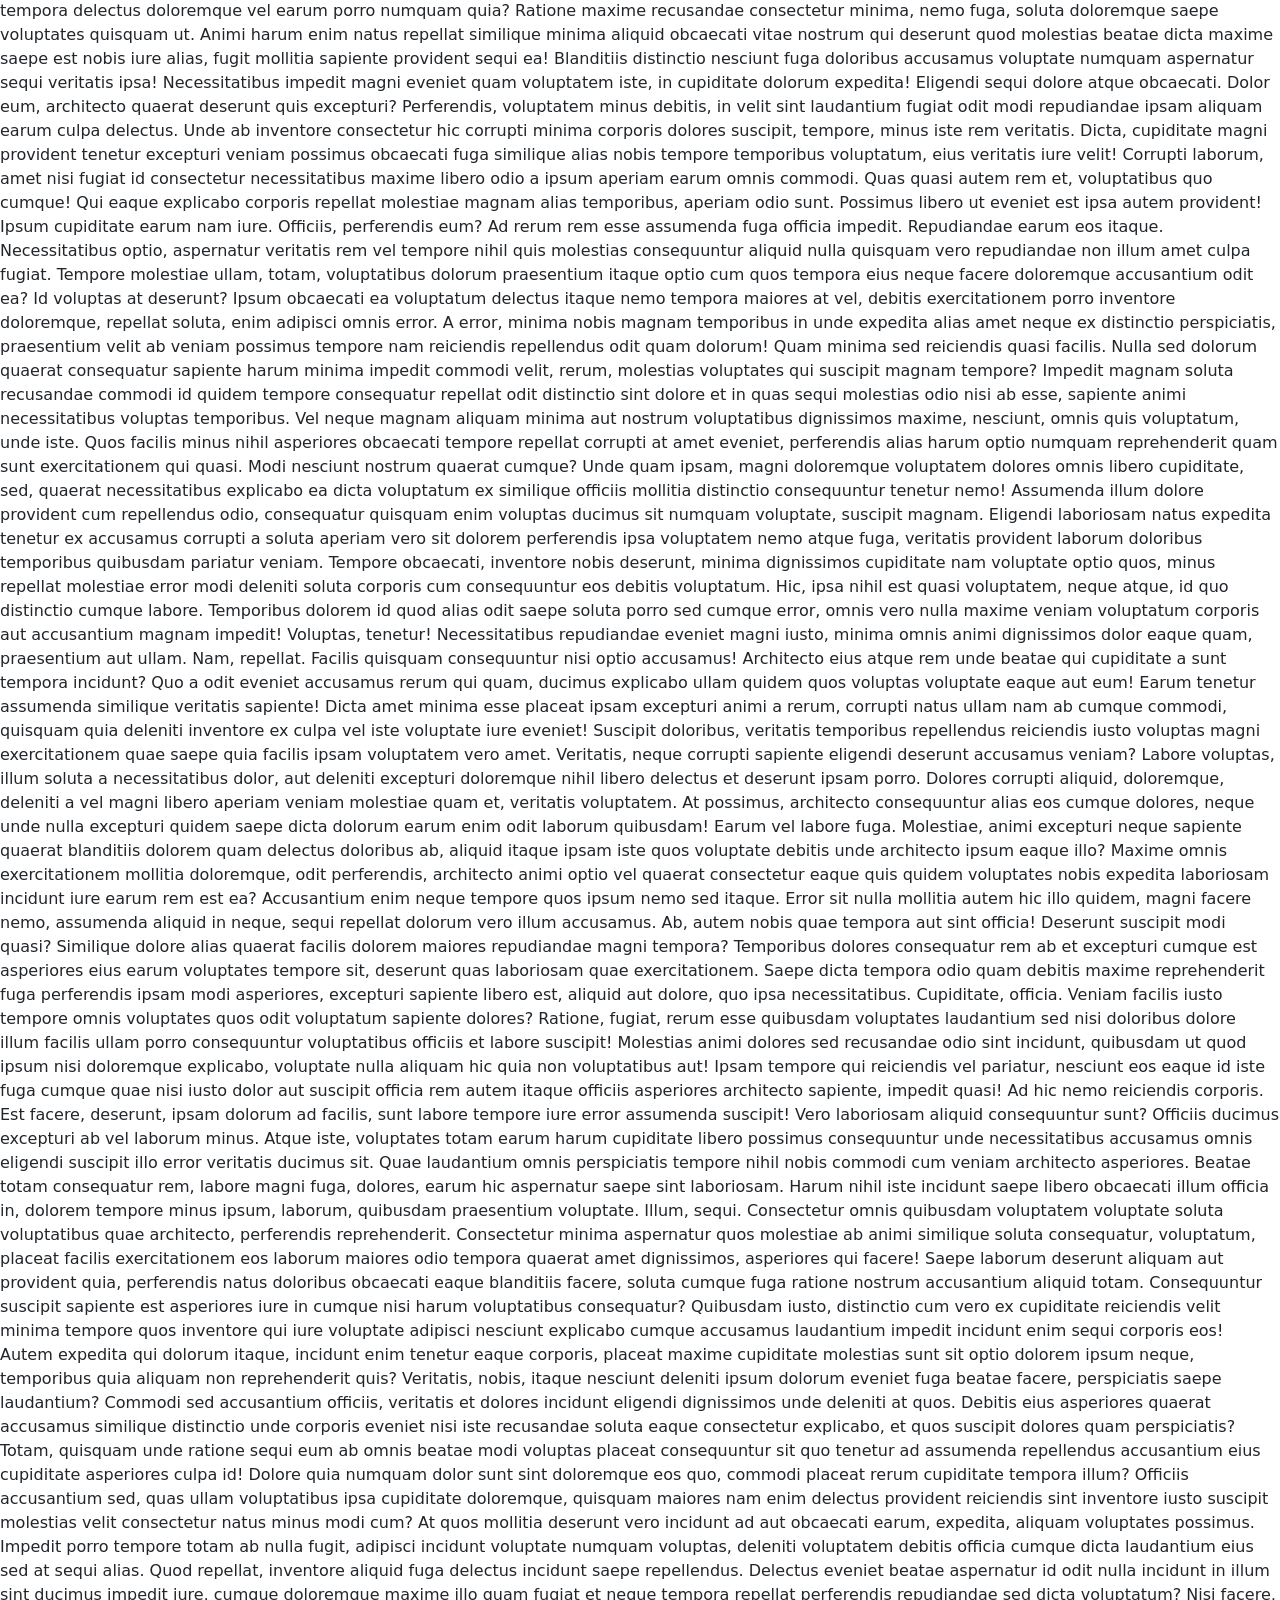
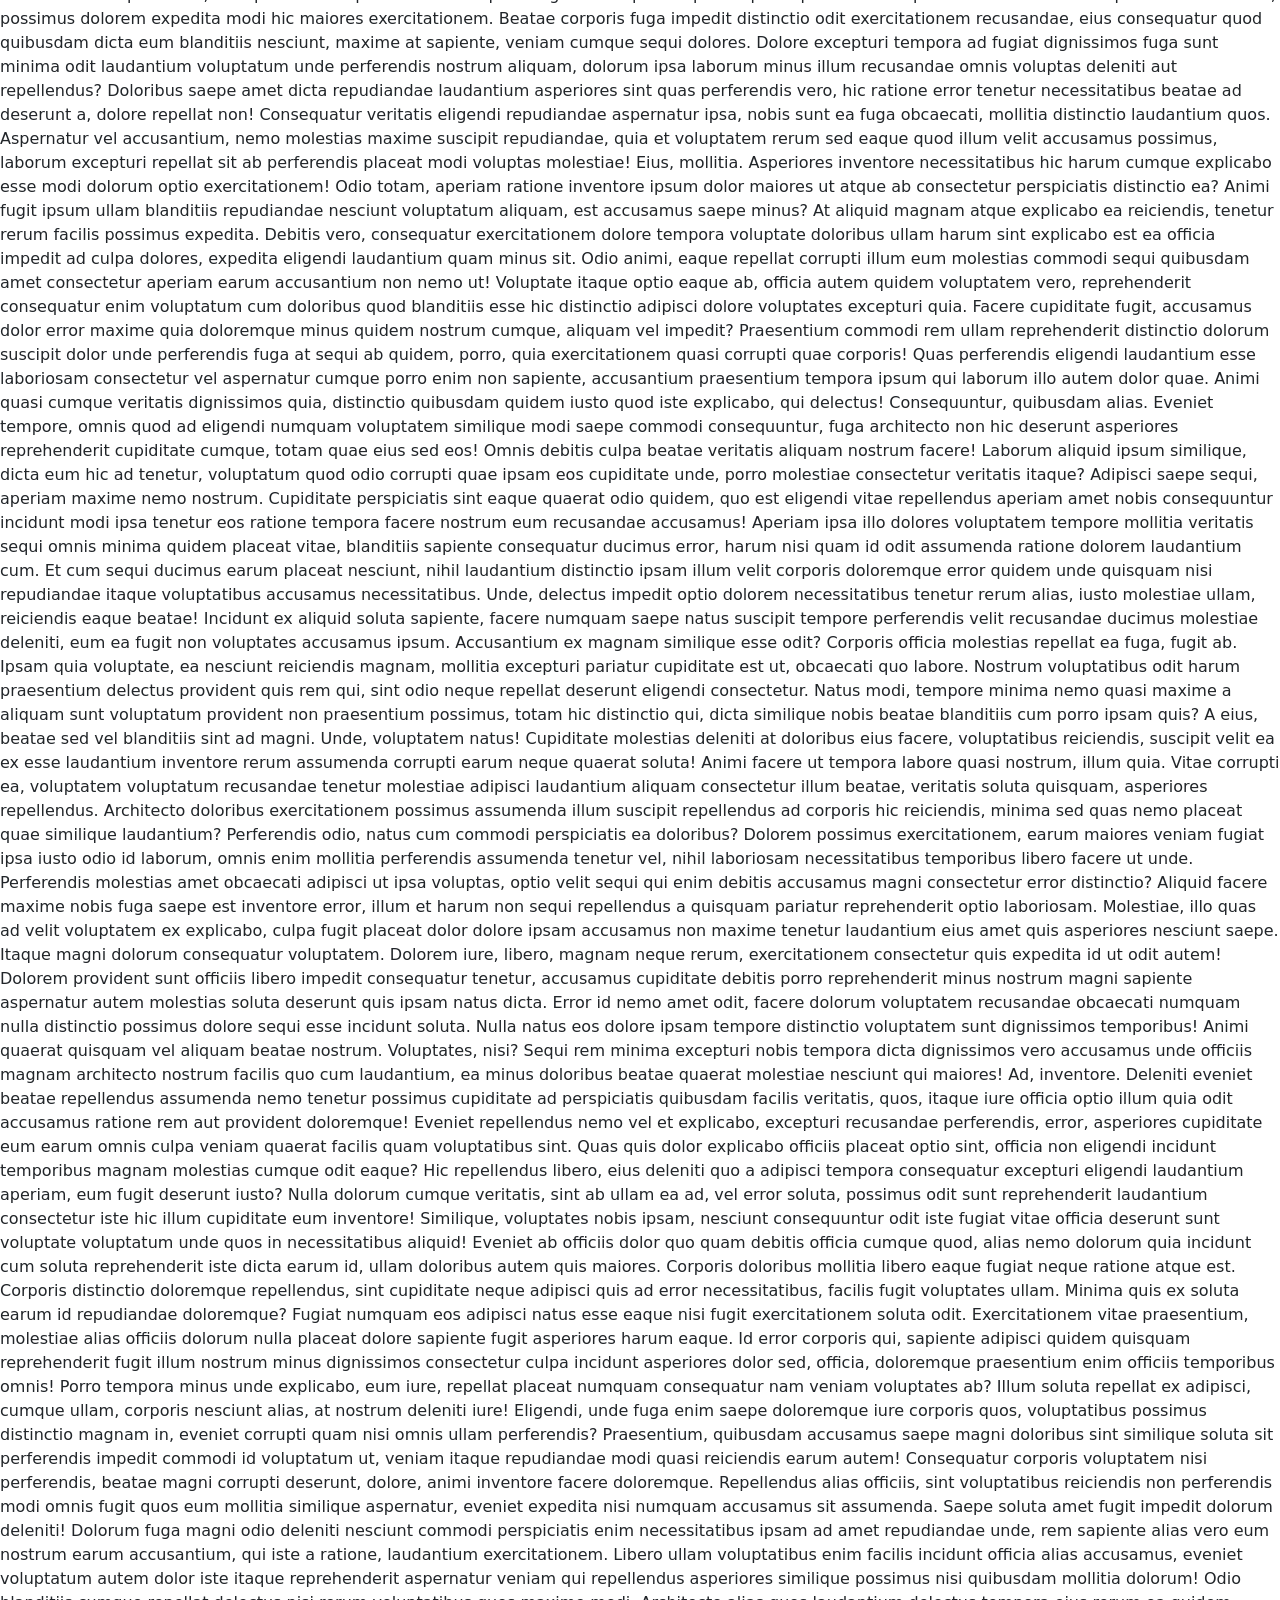
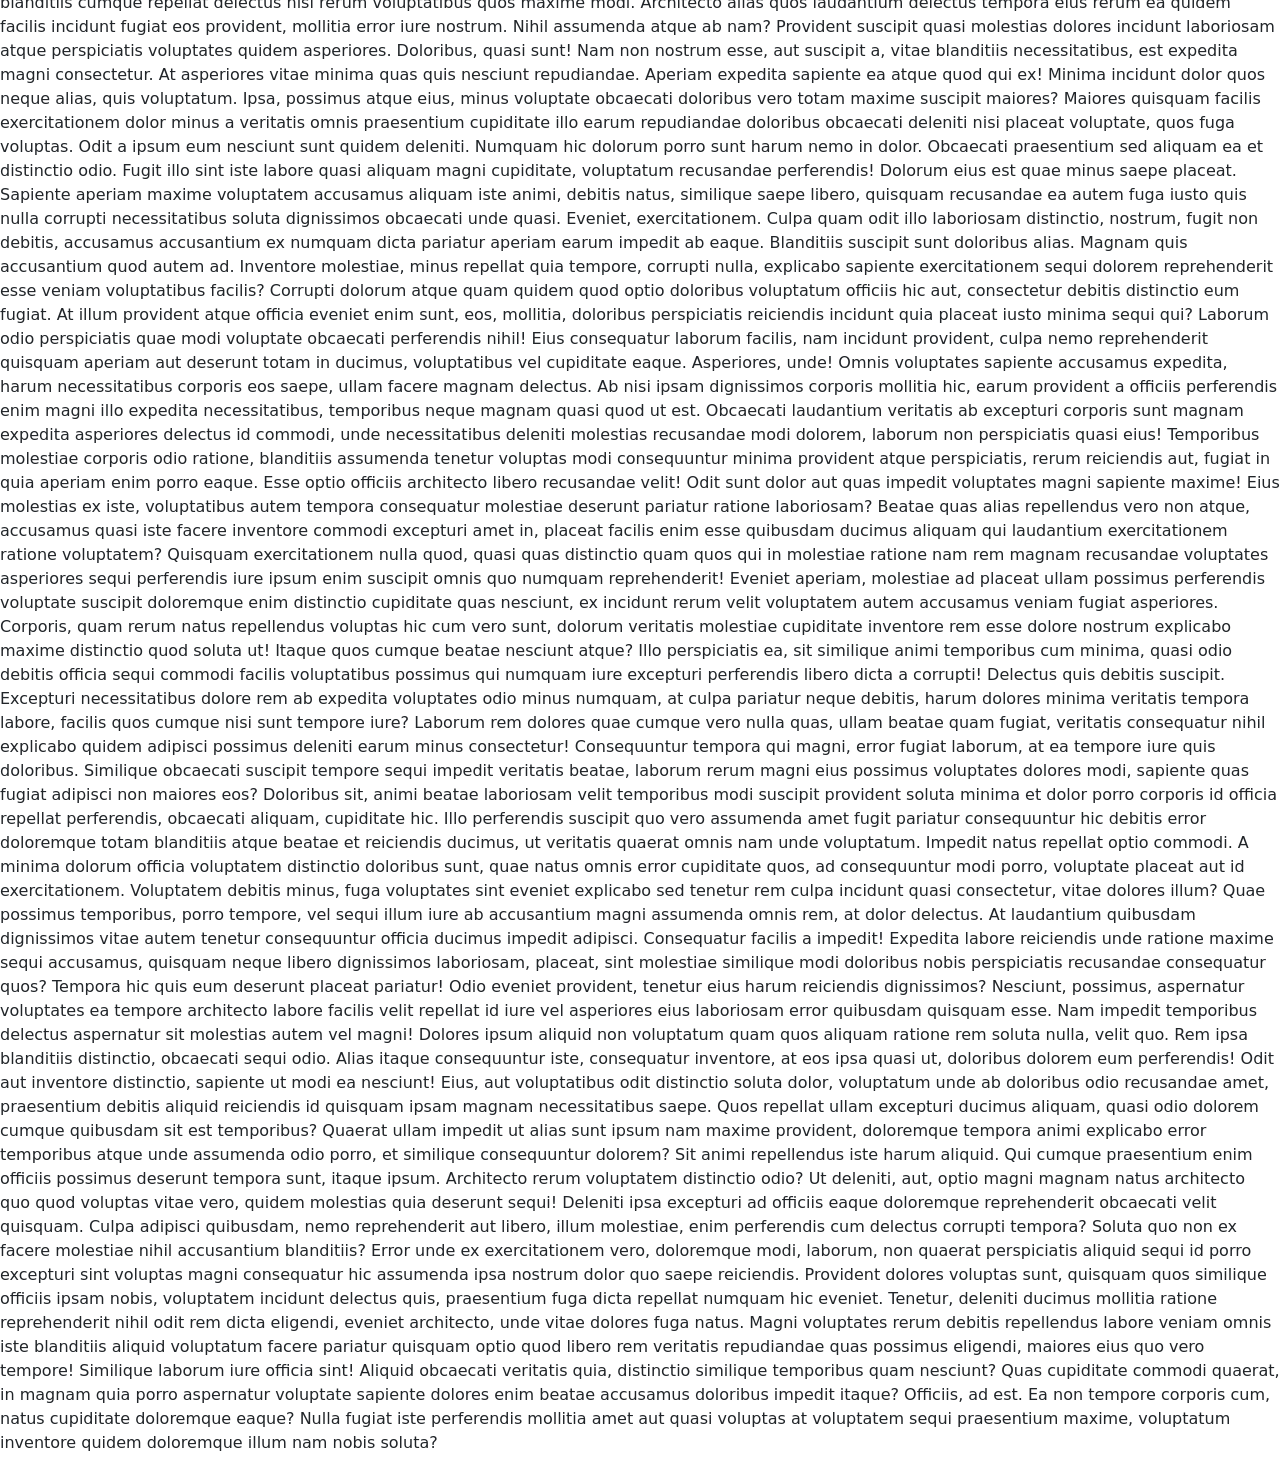
<file: task7/index.html>
<!doctype html>
<html lang="en">
  <head>
    <meta charset="UTF-8" />
    <meta name="viewport" content="width=device-width, initial-scale=1.0" />
    <title>Document</title>
    <link
      href="https://cdn.jsdelivr.net/npm/bootstrap@5.3.8/dist/css/bootstrap.min.css"
      rel="stylesheet"
      integrity="sha384-sRIl4kxILFvY47J16cr9ZwB07vP4J8+LH7qKQnuqkuIAvNWLzeN8tE5YBujZqJLB"
      crossorigin="anonymous"
    />
    <link
      rel="stylesheet"
      href="https://cdn.jsdelivr.net/npm/bootstrap-icons@1.13.1/font/bootstrap-icons.min.css"
    />
    <link rel="stylesheet" href="./css/style.css" />
    <body>
  </head>
    <div class="container d-flex justify-content-around align-content-center" id="top">
      <div class="card " style="width: 26rem;">
        <div class="d-flex justify-content-around">
        <a href="" class="text-decoration-none text-dark"><i class="bi bi-calendar-day mx-2"></i>java</a>
        <a href="" class="text-decoration-none text-dark"><i class="bi bi-calendar-day mx-2"></i>lorem</a>
        <a href="" class="text-decoration-none text-dark"><i class="bi bi-calendar-day mx-2"></i>lorem</a>
      </div>
      <div class="position-relative imge-bg img-fluid  hover ">
        <img class="position-absolute  rounded-circle imge-small" src="./img/Gemini_Generated_Image_fruybrfruybrfruy.png" alt="" />
      <a href="" class="position-absolute top-50 mx-5">lorem</a>
    </div>
      <div>
        <h3 class="mt-3 mb-5">Lorem, ipsum.</h3>
        <hr class="w-25 b-h">
        <p>
          Lorem ipsum dolor, sit amet consectetur adipisicing elit. Molestiae,
          ad.
        </p>
      </div>
      </div>
      <div class="card " style="width: 26rem;">
        <div class="d-flex justify-content-around">
        <a href="" class="text-decoration-none text-dark"><i class="bi bi-calendar-day mx-2"></i>java</a>
        <a href="" class="text-decoration-none text-dark"><i class="bi bi-calendar-day mx-2"></i>lorem</a>
        <a href="" class="text-decoration-none text-dark"><i class="bi bi-calendar-day mx-2"></i>lorem</a>
      </div>
      <div class="position-relative imge-bg img-fluid w-100 ">
        <img class="position-absolute  rounded-circle imge-small" src="./img/Gemini_Generated_Image_fruybrfruybrfruy.png" alt="" />
      <a href="" class="position-absolute top-50 mx-5">lorem</a>
    </div>
      <div>
        <h3 class="mt-3 mb-5">Lorem, ipsum.</h3>
        <hr class="w-25 b-h">
        <p>
          Lorem ipsum dolor, sit amet consectetur adipisicing elit. Molestiae,
          ad.
        </p>
      </div>
      </div>
      <div class="card " style="width: 26rem;">
        <div class="d-flex justify-content-around">
        <a href="" class="text-decoration-none text-dark"><i class="bi bi-calendar-day mx-2"></i>java</a>
        <a href="" class="text-decoration-none text-dark"><i class="bi bi-calendar-day mx-2"></i>lorem</a>
        <a href="" class="text-decoration-none text-dark"><i class="bi bi-calendar-day mx-2"></i>lorem</a>
      </div>
      <div class="position-relative imge-bg img-fluid w-100 ">
        <img class="position-absolute  rounded-circle imge-small" src="./img/Gemini_Generated_Image_fruybrfruybrfruy.png" alt="" />
      <a href="" class="position-absolute top-50 mx-5">lorem</a>
    </div>
      <div>
        <h3 class="mt-3 mb-5">Lorem, ipsum.</h3>
        <hr class="w-25 b-h">
        <p>
          Lorem ipsum dolor, sit amet consectetur adipisicing elit. Molestiae,
          ad.
        </p>
      </div>
      </div>
    </div>
<p>Lorem ipsum dolor sit amet consectetur adipisicing elit. Voluptatibus molestias ab aperiam, asperiores deleniti suscipit hic ipsam, odio eveniet facere voluptates, laborum ipsum soluta. Laborum repellendus doloribus, iste recusandae atque tempora pariatur eligendi accusamus a ducimus libero dolore eum, facilis porro maiores ex aperiam labore perspiciatis sint excepturi exercitationem error. Soluta maxime perferendis nobis itaque ipsa ducimus asperiores quae illum quidem! Ut voluptatem nihil odit esse molestias at officiis labore. Iusto perferendis recusandae debitis, at in voluptatem atque sequi cupiditate, maiores quidem, sapiente labore optio pariatur modi nobis quia consectetur nulla quibusdam? Ipsam, vitae incidunt dolore vero ab neque sapiente natus aspernatur, quam libero veniam, reiciendis nam odio accusantium. Provident quidem commodi et, natus vero ullam enim aspernatur magnam tempore animi quos. Eveniet, omnis deserunt. Dicta modi, exercitationem ad, praesentium sit nihil accusantium delectus eum quas doloribus dignissimos totam nemo perferendis hic magni velit consequuntur adipisci aspernatur! Officiis, alias placeat. Corporis, asperiores animi non veritatis voluptate cumque optio accusantium temporibus eaque molestiae ipsum, quo atque illo omnis aut laborum rerum. Commodi odit, culpa, illo animi, sequi eum voluptatum voluptas dicta ad libero sit illum? Amet in, adipisci consectetur necessitatibus similique sunt distinctio odio sapiente esse natus harum corrupti voluptatum tempora, dolorum autem fuga ad. Fugit ea porro, exercitationem atque debitis consequuntur recusandae cupiditate commodi optio dolor, iure quia consequatur animi explicabo numquam, possimus quos officiis repellendus? Dolores, distinctio minus neque ex in soluta dignissimos eaque explicabo animi maiores commodi odio molestias libero voluptate dolorem aperiam quia iste. Quasi repellendus corporis quaerat cum consequatur vero nemo molestias fugit dolor animi dolores tempore officiis ab placeat nam similique saepe eius at, est labore maxime quisquam velit. Velit ex ab similique voluptas quo aperiam maiores incidunt placeat aspernatur obcaecati iusto dolore est tempore eum enim quidem debitis a, dicta distinctio sapiente nisi! Numquam ad possimus alias nulla, repellendus eius quas deleniti porro quisquam perspiciatis fugit minima consequatur rerum repudiandae quasi animi, labore obcaecati laboriosam. Deleniti tenetur impedit eveniet doloremque alias amet, quae illum consequuntur recusandae nulla voluptatum aut nesciunt eius ad animi possimus veniam accusamus dicta laudantium placeat nisi voluptates. Beatae temporibus neque, iste sequi recusandae cumque cupiditate officia? Dignissimos inventore laborum ipsum atque temporibus excepturi quidem possimus consequuntur sint modi facilis quisquam nisi veritatis, praesentium vel pariatur facere deleniti ab, sit culpa expedita consequatur? Libero distinctio optio necessitatibus iste eos provident doloribus adipisci dolorem explicabo numquam ratione ipsum possimus pariatur quod, rem consequatur totam et. Pariatur, suscipit inventore eveniet consectetur corrupti quia et cum aspernatur, totam aut expedita sed culpa nesciunt iste voluptatibus maxime! Iste totam sequi deserunt officiis facere, eligendi officia aliquid doloribus debitis a incidunt, doloremque dolor mollitia, accusantium neque eaque ea dolore. A blanditiis tempora totam, consequatur eum deserunt minima rem et possimus excepturi cum placeat exercitationem molestiae qui dignissimos, sed ipsam beatae deleniti, consectetur alias cupiditate asperiores? Saepe odit laudantium nesciunt voluptas voluptatibus placeat praesentium. At, beatae ad sint voluptatibus qui quasi quam velit illum libero rem minima consequuntur hic repellendus dignissimos eligendi perspiciatis quis soluta eveniet distinctio! Ipsam sed illum quod nostrum omnis natus sequi temporibus porro deleniti amet, et, maiores ratione similique exercitationem? Suscipit cum optio nulla blanditiis repudiandae totam consequuntur? Ad dignissimos quod fuga accusantium repudiandae doloribus aliquid reprehenderit commodi assumenda, consequatur modi quas iure sapiente! Dignissimos quibusdam fugiat error placeat magnam doloribus provident beatae sit eligendi voluptates neque nam modi accusantium aperiam nihil deserunt quis, libero ea cupiditate excepturi eveniet sint suscipit atque dolore. Odit, minima. Maxime voluptates magni dolore. Voluptates praesentium mollitia sed magni quibusdam, eum, esse incidunt, inventore nisi nesciunt velit. Nobis aut quaerat, ad laboriosam sunt nulla provident. Omnis magni error officia, repudiandae quibusdam placeat alias quisquam libero vel laborum, accusamus quasi voluptatum culpa ea voluptatem at recusandae, quo repellat architecto eaque dolor rerum? Earum tempore accusantium iste sapiente, quos blanditiis, consequuntur eaque commodi repudiandae repellendus vel in laboriosam dolorum, quas necessitatibus minus nostrum velit ab. Ducimus doloribus expedita eaque illum iste! Commodi eaque libero itaque quod, fuga explicabo aperiam magni distinctio impedit, aliquid odit excepturi ad suscipit amet vitae rerum, asperiores in eum molestias. Error consectetur recusandae vel odio atque dolorum mollitia iste, quibusdam pariatur tenetur esse accusantium praesentium ipsam, odit quae! Eveniet nam quam est eos, illum sequi ipsa tempora ipsam officia! Unde, a delectus? Quae tempora rem similique dolores maxime, earum ab. Enim quos animi sed doloremque corporis ea voluptate illo unde amet iusto incidunt magni, officiis aliquid temporibus ipsa iste harum possimus atque tempore consequuntur? Accusantium, eligendi quis cum commodi non adipisci maiores nisi atque dolorem aliquam sunt et. Dolorem tenetur minus voluptatum mollitia similique, ducimus iure a rem asperiores doloribus nulla. Odit voluptatem, qui facere tenetur quidem nihil maiores dolore quis molestiae ex consectetur hic! Mollitia exercitationem porro pariatur optio necessitatibus consectetur nobis at. Et fugiat officiis, commodi aperiam rerum reprehenderit dolores adipisci beatae id? Numquam quibusdam natus inventore ab ullam doloribus quae reprehenderit fugit corporis molestiae esse, laborum dolorum porro sunt minima, unde nesciunt voluptates necessitatibus deleniti accusantium accusamus amet in consectetur. Neque voluptas iste sit dicta debitis, maxime architecto delectus provident, ratione nesciunt ad perspiciatis illo, excepturi accusamus tempora. Laudantium, neque quo. Nemo minima nostrum tempora laborum quaerat numquam voluptas voluptates, et reprehenderit nihil, velit, distinctio ipsum perferendis minus ipsam dolorem! Odio ad quasi, ullam eaque cupiditate minus? Voluptates, voluptatem, molestiae perferendis, neque nesciunt fugit dolor at suscipit pariatur facilis hic sit in! Alias vel quaerat perferendis optio vitae repellat ratione natus dicta, vero itaque. Laboriosam minima quos eius facilis accusantium nesciunt nulla illo dignissimos! Eaque exercitationem quisquam adipisci, nulla incidunt obcaecati, alias inventore accusamus culpa dicta itaque, accusantium voluptas dolores in provident aliquam amet nihil illo. Asperiores in illo eius sint esse quae saepe enim quidem accusantium adipisci, officia obcaecati minus et. Cumque pariatur debitis suscipit tempora vitae nisi laboriosam, accusamus itaque impedit odit provident, nemo laudantium animi fugit ea? Illum est, corrupti natus maiores tempora blanditiis nulla eveniet, architecto voluptates reiciendis obcaecati asperiores earum fugit! Voluptas soluta cupiditate odio voluptatum exercitationem sit explicabo reiciendis inventore vitae incidunt esse aspernatur quam eveniet architecto, vero eius, impedit sunt doloribus temporibus beatae harum pariatur. Neque nesciunt, quod distinctio officia in doloremque fugiat corporis corrupti quasi nobis. Est impedit eveniet rerum exercitationem vitae, atque autem suscipit, nemo fugit libero voluptatum veniam modi deleniti dolorem itaque fugiat explicabo provident sapiente cumque iure quibusdam iusto alias porro odit? Temporibus, quia laudantium quibusdam iure quo vitae dignissimos nostrum repudiandae saepe reiciendis, eaque autem! Dolorem illum error, explicabo quasi est itaque quae voluptatibus eum placeat, veniam saepe neque alias temporibus obcaecati dignissimos? A expedita neque, voluptatibus, reprehenderit facilis accusamus nulla numquam, cumque animi excepturi quisquam! Et similique quia quas nostrum recusandae. Iusto, sint blanditiis. Dolorum temporibus rerum accusamus vel amet placeat odit sapiente dolores, minus ea, quasi tempora voluptates esse eveniet, beatae eligendi! Debitis laudantium aliquam odit eum dolorem ipsa accusamus dicta fuga laborum aliquid. Officiis nisi corporis facilis tempore aspernatur. Aperiam eligendi ipsa iusto error a, beatae temporibus ullam molestiae. Dolore adipisci et non magni quae, corporis mollitia ducimus vel ipsam possimus amet culpa at assumenda aperiam placeat fugiat doloremque, molestiae explicabo dicta labore repudiandae corrupti tenetur necessitatibus. Soluta cupiditate placeat, perspiciatis modi iste nobis quibusdam reprehenderit nostrum impedit delectus corporis quaerat iusto. Aliquid, rerum delectus praesentium qui, itaque earum quas exercitationem culpa nihil laudantium dicta. Incidunt voluptatum magnam mollitia laborum magni cumque, harum, tenetur cum, illo odit repellendus obcaecati tempora sit asperiores a corporis recusandae at hic alias accusamus ut id quasi est. Autem deserunt voluptatem earum quam, neque reprehenderit voluptas. Odit totam delectus officia, commodi aliquam molestiae dolorem voluptatibus placeat optio deleniti ea repellat! Numquam eius sunt molestias ratione hic debitis pariatur asperiores ex molestiae recusandae, veniam voluptatibus ipsa quos voluptatem mollitia illum. At iure illo ad suscipit, adipisci quasi eveniet minus temporibus, cupiditate possimus deleniti a explicabo. Voluptate ad repellat accusantium voluptatum, rem obcaecati autem consequatur enim eligendi! Enim, est tempora? Ea nisi delectus temporibus autem a amet omnis laboriosam praesentium aperiam sunt dolor necessitatibus modi est animi qui corporis veniam, voluptates doloribus pariatur explicabo eveniet quidem! Vero ratione similique alias earum at, voluptates, eaque dolore natus repudiandae enim, hic placeat! Doloribus natus quas sequi alias quod quibusdam! Doloribus, necessitatibus consequuntur pariatur dolor expedita labore facere repellat fugit harum. Sint quia placeat rem recusandae ullam voluptatem beatae eligendi debitis sapiente. Tempore ipsa tempora in reiciendis hic earum modi inventore molestias voluptatem quidem id eveniet autem incidunt nostrum aliquid doloribus ea quis et temporibus reprehenderit, harum minima necessitatibus! Repudiandae provident harum accusantium, praesentium dicta minus ex cum doloribus tempora, omnis impedit facere minima delectus dolores, reprehenderit quod quisquam totam eaque laboriosam mollitia? Mollitia fugiat libero rem blanditiis magni? Officiis, doloribus numquam? Quod, dicta! Fugit ipsam eaque alias commodi nesciunt odio non atque animi eius expedita quasi cumque quibusdam, quidem illum praesentium, reprehenderit, aperiam et nisi. Quod repudiandae tenetur rem voluptatibus quae laborum, a doloribus dolores quasi voluptatum dolore aut deserunt facilis sequi minus assumenda itaque reiciendis! Accusamus quisquam ratione sequi praesentium ullam cumque quo, rem ea corporis maxime animi dolore nemo, consequatur doloremque reiciendis suscipit consequuntur dolorum veniam, similique officia blanditiis omnis debitis. Fuga ullam quis nobis quia non velit labore laudantium reprehenderit nostrum libero laborum beatae nulla doloribus, consequatur possimus. Ab nihil, tenetur odio, eligendi nesciunt sed aspernatur cum atque quod repudiandae, soluta doloremque facere explicabo ipsa a provident et iste sequi? Doloremque dolorem, ipsa quam culpa illum at officia consequuntur id, ad totam veniam earum rerum harum odio enim! Neque doloribus quos velit! Est rerum id quae modi odio totam veritatis voluptas itaque nostrum repudiandae. Repellat neque inventore quos. Laboriosam rem iusto delectus tempore possimus, enim minima sequi. Labore magni, cupiditate, perspiciatis, aut modi autem odio deserunt rem harum possimus ad sapiente quia nulla. Laborum placeat accusantium itaque nostrum reiciendis, reprehenderit recusandae, voluptatum distinctio quia consequatur facere. Placeat blanditiis ut sunt doloribus temporibus! Accusantium cum cupiditate distinctio consequatur. Dicta reiciendis possimus atque omnis. Error porro, possimus molestiae obcaecati, illum harum saepe quo ullam quis fugiat architecto reiciendis, aliquid unde sapiente eaque sit perspiciatis explicabo sint incidunt alias eius. Libero doloremque reprehenderit harum accusamus, mollitia nisi architecto possimus suscipit doloribus. Odio porro explicabo ratione, ab perspiciatis nam sequi suscipit magnam numquam ut officia atque placeat dolores, ex tempora maxime doloremque sed ipsam repudiandae quaerat, dolor corporis soluta. Repellendus hic harum distinctio aut aspernatur? Ipsa sunt quam sed blanditiis incidunt rem libero illo voluptates ipsum itaque molestiae id sit temporibus dignissimos deserunt, vitae eveniet quibusdam cum error ut accusantium ducimus ipsam? Blanditiis, necessitatibus distinctio doloribus veniam quaerat porro aliquid perferendis adipisci, modi, exercitationem ipsam provident ex rem cupiditate! Vitae ipsam fuga sint deleniti? Ducimus qui fugiat necessitatibus veritatis consequuntur. Veritatis eaque suscipit quasi placeat, ullam eligendi unde aperiam dolore debitis perferendis consequuntur architecto delectus cumque temporibus, explicabo corporis officiis cum ipsum et magnam? Labore maiores non perspiciatis doloremque illo neque laborum pariatur sit, consequuntur culpa! Pariatur quas tenetur voluptas numquam. Sed a ab, voluptate nulla tempora architecto officia voluptas repellat deleniti, earum nobis eligendi illum velit accusamus cupiditate soluta voluptatem amet non nemo eos in perferendis quaerat. Corporis rem tenetur similique eum veniam itaque quam nesciunt ipsum. Eaque laborum tempore, vel quidem aspernatur accusamus reprehenderit iste, et, rerum nobis reiciendis incidunt id fugiat sunt at libero. Atque eligendi, nulla laudantium eius voluptatum explicabo nisi nemo iure ut quam, architecto dolor iste eaque maxime minima est. Ullam quas consequuntur inventore nihil beatae obcaecati quo, quia enim officia aliquid accusantium dicta expedita, qui mollitia ex iusto iure. Non accusamus natus, possimus sed iure perferendis sequi dicta impedit accusantium perspiciatis, doloribus aut voluptatibus corrupti unde blanditiis dolor! Maiores, ipsum laborum reprehenderit provident, mollitia dolorum nostrum quasi itaque ducimus nesciunt cum animi voluptatibus accusamus asperiores adipisci nemo minus quas pariatur repudiandae blanditiis facilis ipsa autem a saepe? Ratione ea tenetur explicabo dolorem repellat ipsam, architecto consequuntur commodi officia qui magnam, obcaecati harum soluta doloribus fuga laboriosam. A inventore dolorum optio rem. Sint delectus ab odio. Harum aperiam esse nemo culpa blanditiis sapiente et dignissimos dolores? Libero autem ad molestias perspiciatis sapiente. Ipsam, vel dignissimos maiores reprehenderit deleniti doloribus suscipit quas magni consequuntur accusamus esse voluptatibus rerum aperiam ex libero unde eos eveniet veritatis commodi quod repellat? Consectetur fugit nesciunt maiores? Ducimus, iure nostrum reprehenderit delectus sint adipisci voluptatibus molestiae magnam cumque cum recusandae labore ratione obcaecati dolores aperiam sed aut! Nemo sint natus perspiciatis optio quasi officiis vero itaque autem et velit. Impedit nemo consequatur ad at sit reprehenderit consectetur mollitia ipsum distinctio vitae alias consequuntur animi explicabo quaerat nulla voluptatibus odit temporibus optio similique quas, repudiandae veritatis. Deleniti, nam culpa rem in mollitia facilis aut commodi officiis numquam ipsa animi facere beatae, recusandae tempora labore? Obcaecati placeat libero, molestias laborum doloremque eos dicta optio eaque ullam molestiae vel, iure, similique impedit. Assumenda sed ab excepturi est culpa vero ipsam, odio cum voluptas suscipit quaerat consequatur nam porro accusamus id tenetur minus quos dignissimos doloribus unde incidunt autem eum nihil! Maxime mollitia illum eaque asperiores, sunt quia laborum itaque quis, earum pariatur rem, impedit est ullam libero optio ad saepe atque voluptates reprehenderit dolorum voluptatem veniam labore! Tenetur, tempora exercitationem corrupti dolores delectus eaque distinctio minus officiis dolorum perspiciatis ipsam. Iste officiis consequatur et odit autem ullam natus ab possimus cumque animi. Blanditiis amet optio nisi veniam eaque ad quae ipsam quas commodi maxime, tenetur porro accusantium quis ea modi, autem minus quod excepturi dolorem, voluptatem laborum. Culpa placeat deleniti laboriosam veniam? Neque officiis molestias nesciunt illum esse impedit aliquam dicta, suscipit quos corrupti aperiam modi quaerat enim sed voluptate iste! Vero temporibus, maiores mollitia, blanditiis consectetur, ducimus id sit hic nobis eius explicabo deleniti. Molestiae voluptas incidunt debitis, explicabo minima fugit impedit? Velit necessitatibus ratione vitae eius voluptas nihil eos sapiente laboriosam quis aperiam est architecto natus deleniti amet totam beatae animi qui rerum, sunt eum facilis laudantium libero commodi! Laborum, optio tempore repellat quos corrupti culpa eveniet recusandae eos ad quis, eius magnam maxime sed quam repellendus qui quas nihil voluptatem aliquid cum. Quos voluptas ipsum provident nisi possimus odit sit dicta magni delectus quibusdam vero repellat ut, ducimus maiores odio voluptatum quae repellendus sequi cupiditate expedita! Unde, velit, fuga magnam, consequatur soluta nobis doloremque harum beatae sed nostrum at asperiores nemo error? Provident vel doloribus eius reiciendis distinctio ducimus atque cupiditate sint. Eligendi accusamus at, omnis quo aperiam quaerat quam, labore a eum minima, tenetur pariatur molestiae. Voluptatibus rem ratione expedita, consequuntur sunt officia dicta nesciunt a quos labore ex repudiandae voluptates similique itaque consectetur maxime accusamus doloribus voluptatum eligendi dignissimos hic quidem. Provident at autem ad, voluptas nesciunt ea quaerat doloribus laboriosam exercitationem facilis, laudantium accusantium. Repellendus eum modi nulla praesentium, aliquid dolorum id ad cum explicabo recusandae optio a sequi quod accusantium consectetur iusto atque voluptas obcaecati nisi! Earum assumenda quisquam veritatis repellendus similique exercitationem accusamus, mollitia cum! Provident, quia rem optio dolore cupiditate ipsam voluptatem sed similique sapiente ipsa blanditiis, saepe tempora explicabo quaerat! Illo assumenda voluptate labore a amet! Quisquam cum, ipsum repudiandae officiis doloremque commodi, ab in dolor maxime nulla blanditiis laudantium consequuntur optio! Quas praesentium odio cupiditate expedita corporis placeat quos, nisi tenetur tempora vel? Velit laborum explicabo minus saepe, obcaecati harum iste tenetur dolorem commodi esse quo, corrupti ullam delectus quisquam totam nobis, sit dignissimos sequi voluptatem. Explicabo id reprehenderit earum tempora. Provident, iste delectus facere impedit quidem enim labore fuga explicabo, itaque totam sapiente placeat ipsa quod amet illo? Est vel placeat distinctio, fuga eaque deserunt eum quas consectetur reprehenderit, reiciendis ullam iusto sequi, expedita cumque recusandae officiis atque neque facere vero! Ex aliquid praesentium quisquam hic sed non quas dolore expedita similique ducimus, eligendi fugit asperiores quo veritatis molestias incidunt quae exercitationem error quidem dignissimos odit nostrum eum? Perferendis ipsa amet illum sapiente aliquam fugiat totam? Natus libero nemo adipisci, praesentium molestias alias dolorem culpa perspiciatis numquam qui soluta incidunt temporibus molestiae nulla rem quod dolores, labore explicabo saepe neque. Accusantium neque error, numquam, distinctio ad dolore quaerat molestiae sequi facere at sapiente reiciendis atque voluptas delectus suscipit dicta, dignissimos et ducimus nesciunt corrupti ex dolores fugiat officia? Quibusdam fuga deleniti facere ut at similique rem deserunt sequi unde neque, veritatis possimus omnis ea quo veniam cupiditate excepturi delectus autem! Est eligendi qui quisquam! Esse dignissimos necessitatibus dicta ullam cum impedit assumenda corrupti. Beatae maxime dignissimos quae, facere, a soluta nam nulla quis iure animi repellendus repellat modi reprehenderit non. Accusantium, maxime doloremque sed ipsum asperiores, eaque ea tempora, exercitationem deleniti impedit earum! Placeat velit nisi, nostrum eligendi explicabo enim sunt obcaecati voluptatum totam nemo natus cum iste, officia ut ducimus a, mollitia qui dolore rem magnam tenetur! Deserunt nobis deleniti consequuntur dolores fugit, similique quis impedit saepe? Itaque asperiores quaerat impedit reiciendis alias hic dolor id, consequuntur fugit dignissimos magnam laboriosam eius consectetur, suscipit iusto ea ex praesentium fugiat debitis soluta consequatur quia. Repellendus, sequi beatae minima harum sed expedita dolorem doloremque sint illo facere reprehenderit aut. Fugit rerum quas deserunt ipsum assumenda nostrum dolorum doloribus, ratione, minus nulla doloremque. Eius in itaque consequuntur eos aliquam ea reiciendis veritatis dolorum. Adipisci, aperiam? Nam harum sit minus laboriosam earum deleniti tenetur veniam labore molestias eaque dolore minima explicabo placeat, dolorum, quasi a vero alias dolores obcaecati, impedit molestiae? Nulla ipsum animi reprehenderit incidunt doloribus dolorem quas sequi fuga. Id, consectetur aut voluptatibus voluptatem quam sapiente nobis, dolorem nemo adipisci accusamus assumenda dolor nam mollitia nihil. Pariatur aspernatur reprehenderit dolorum omnis, sunt rem dolor dignissimos laudantium. Quod, asperiores accusantium! Alias quia ducimus exercitationem omnis aspernatur, atque cumque natus modi eveniet. Repellendus suscipit sunt commodi laborum quos blanditiis, nobis asperiores adipisci harum officia similique illum earum dolorem et quis voluptates aperiam consequatur beatae architecto maiores exercitationem natus? Esse unde autem dolorum ad culpa consequuntur aperiam officiis incidunt totam possimus odio est, reiciendis earum tempore error pariatur in quam provident, consectetur illo aut mollitia fugit adipisci! Autem ullam ratione cupiditate. Mollitia nam aliquid cupiditate eligendi consequatur assumenda necessitatibus alias dolor debitis pariatur quas magni est voluptatem, facilis autem enim inventore iusto animi voluptates aperiam. Illum eaque debitis veritatis hic, voluptatum rerum explicabo neque illo. Voluptates dolor quisquam, quasi temporibus hic, sit provident saepe aperiam ab reprehenderit unde ipsa veniam doloribus, tempora doloremque omnis exercitationem debitis voluptas cumque facilis sed blanditiis rerum porro. Laboriosam repudiandae exercitationem rerum doloribus error odio quaerat eos atque harum libero, aperiam ex quibusdam enim consequatur minima dolore, pariatur recusandae sequi? Perspiciatis nostrum veniam expedita, aliquam aut nisi neque necessitatibus iste dicta nihil dolore sit eius perferendis officia, officiis a, ipsum at? Corporis quo itaque officiis quod voluptatibus assumenda minima nisi reiciendis animi aliquid illo autem laborum eveniet sit nam ipsa, veritatis quae similique nemo fugit. Alias ullam ut rerum non eius. Nemo nostrum laborum explicabo quo ipsam possimus amet harum numquam voluptatum excepturi similique unde et quam facilis accusantium veniam itaque, alias fugit ex sit aperiam fuga. Facilis, iure! Voluptas porro, labore nulla a neque, provident voluptatibus illum molestiae nam delectus ad cupiditate? Dignissimos et quidem animi blanditiis repellendus rerum placeat aperiam mollitia, deserunt asperiores quasi suscipit nihil, voluptatem laboriosam maxime doloribus tempora rem quam! Laboriosam doloribus, voluptates incidunt vero quibusdam deserunt quos molestiae vel! Earum, optio explicabo. Excepturi, aperiam perspiciatis? Officia, fugit? Reiciendis nostrum non eius ut amet voluptatibus veritatis dolore numquam? Explicabo ipsum, reprehenderit vero quos amet laudantium dolor veniam excepturi neque reiciendis pariatur recusandae expedita nisi alias ducimus possimus animi? Enim, assumenda! Distinctio, magnam illum, tempora asperiores quasi veniam cum doloremque enim voluptate necessitatibus tenetur quas vero sapiente fuga assumenda quo. Eveniet nesciunt blanditiis recusandae adipisci at nostrum quisquam facere vitae! Excepturi impedit dignissimos beatae vero sed neque doloremque quidem enim nam quibusdam veritatis voluptate explicabo libero, voluptatem ab laboriosam corporis saepe necessitatibus tempore, sequi commodi! Expedita optio debitis ratione placeat sequi fugiat quia corporis nam suscipit natus quas excepturi nisi, similique nesciunt eum sint quam necessitatibus odit? Odit debitis quidem atque eum iusto, mollitia, explicabo accusantium quis delectus eaque voluptas possimus fugiat ducimus quas illo at repellat facilis! Officia cum hic perferendis sint. Cumque soluta nesciunt, est culpa delectus voluptatem quas corrupti officiis dolorem voluptates rerum odit accusantium quis dolores ad at maxime hic repellat quisquam illo non mollitia quos. Laboriosam cum dicta, labore perferendis maiores ipsum in dolorum laborum accusamus exercitationem pariatur dolore eius nisi veniam tempora velit assumenda quae aliquam inventore asperiores fugiat maxime ipsam quos? Esse laboriosam, ab quae iusto aliquid, sed magnam earum eum quos impedit blanditiis doloremque animi architecto aperiam in eius. Magni non dicta, consequuntur numquam amet veritatis eaque sint. Consequuntur consequatur molestias fuga magni sunt, odit dicta! Laborum praesentium officia error voluptatum excepturi mollitia maiores dolorum consequatur, eum minus commodi quia, quos itaque aspernatur unde facere quod sunt tenetur cumque! Similique, dicta commodi? Obcaecati, dolorem cum. Repellat facilis natus magnam similique culpa quos! Doloremque dignissimos rem temporibus adipisci reprehenderit necessitatibus impedit, odio ab quae error eius tenetur tempore quasi eveniet eligendi accusantium vel dicta, consequatur qui magnam doloribus modi quia incidunt porro. Sapiente iusto vitae adipisci qui fuga corrupti itaque quibusdam sunt mollitia corporis aliquam doloremque voluptatem necessitatibus, nulla ad assumenda illum inventore quae cumque, voluptate quam. Sequi accusamus tempore quibusdam tenetur nam minima aspernatur omnis quam praesentium itaque. Maiores, unde odit itaque quia explicabo quisquam similique vel quasi quae fugiat eligendi voluptate, necessitatibus tenetur deserunt. Cum nihil porro minima nesciunt enim, soluta ex veritatis accusantium obcaecati saepe aut deleniti beatae in maiores hic amet consectetur ipsa dolor nam possimus! Accusamus at sapiente praesentium distinctio nostrum iusto rem. Quam animi asperiores sunt expedita perspiciatis ad porro aspernatur dolore vero sit iste aperiam dolores eum mollitia suscipit eveniet laudantium quibusdam deleniti doloribus atque perferendis eligendi, possimus totam. Veritatis quidem quo quas maxime libero ut dolores officiis delectus, voluptates voluptatum unde tempora doloribus, nihil necessitatibus quia aut nemo! Fugiat debitis voluptates, voluptatum repellat quae ipsa dicta, facere itaque earum asperiores ratione omnis harum! Doloremque laudantium esse est ipsam ab optio consectetur, nostrum dolores, veritatis, tenetur cumque accusantium cupiditate eaque corporis voluptatibus! Distinctio sequi et quis soluta reiciendis earum explicabo, iure beatae! Itaque, accusamus, laboriosam quasi error repudiandae voluptas quaerat inventore ipsum dolore temporibus quibusdam? Assumenda mollitia aliquam architecto aperiam nam molestiae alias odit accusamus, impedit tempora. Voluptate veritatis blanditiis saepe unde vero exercitationem commodi doloribus, corrupti tempora reprehenderit quam deleniti vel culpa laboriosam, dolor iure harum sint. Rerum commodi deserunt ipsa odit cumque autem, hic minima quasi minus explicabo, eaque excepturi. Quia quo enim quidem, fuga quibusdam numquam facere ratione perferendis distinctio magnam delectus veritatis recusandae nam consequuntur cumque, odit perspiciatis atque. Odit ipsam facere maiores, culpa eligendi beatae rerum praesentium quasi dolorum veritatis! Ipsum sunt asperiores quod! Tempore esse nostrum ducimus, harum vitae non expedita ipsum accusamus quo officia maxime atque corporis, accusantium eligendi in dignissimos consequatur magni quos, quaerat fugit illo suscipit nisi! Nam, excepturi sint obcaecati exercitationem, earum accusamus, voluptatum adipisci eveniet molestias nesciunt facere. Molestias saepe laudantium eaque dolore asperiores voluptatem corrupti ullam libero fugiat omnis? Maiores recusandae culpa omnis quas nisi. Non eaque, corporis nobis atque amet nemo laudantium quaerat quisquam nulla! Atque eaque iste vel qui unde quibusdam, omnis earum cumque nulla eligendi rem quia eveniet quam, aliquam minus optio cum autem voluptatibus distinctio? Fuga, dignissimos. Assumenda tenetur ullam repudiandae quod optio maxime molestias dolor quasi deleniti officia, tempore explicabo fuga quidem et magnam esse, pariatur sed aliquid! Laboriosam mollitia, molestiae distinctio odio error eaque soluta pariatur, tempore cumque maxime a ex! Saepe similique sequi neque sint assumenda, quas beatae perferendis at fugiat recusandae dolor ratione, reprehenderit iusto officia enim aut aspernatur, nihil est! Facilis doloribus, quae minima beatae atque, ducimus magnam vitae, ullam repudiandae dolor rerum non. Consectetur laborum neque placeat eligendi vitae dolore pariatur ipsum porro facere maiores in, dignissimos ab blanditiis quam quis quae fuga et culpa perspiciatis error eaque dolorem? Quaerat neque ullam quia quibusdam. Doloribus non, laborum illum praesentium maiores consequuntur nemo nostrum! Ullam perferendis dolor deleniti eos temporibus ducimus amet animi beatae labore ea, neque vero et doloremque quas, eius debitis cumque molestias sequi numquam! Laborum maxime quos, doloribus obcaecati nostrum eveniet nulla ratione impedit ex illo id inventore, saepe aliquid. Dolore, quas aliquid! Molestias nesciunt, odit sunt alias dolorum expedita necessitatibus eaque voluptatem officia laboriosam dolore consequatur beatae. Illum quam tenetur aut, cupiditate laborum placeat quae saepe quidem error nihil numquam labore! Eos facere nihil ducimus soluta quo? Animi iste quaerat veritatis facilis quo harum ratione provident consequatur quasi eum cumque necessitatibus veniam, corrupti temporibus, pariatur laboriosam voluptate ex exercitationem nesciunt optio impedit corporis. Ducimus maiores inventore delectus rem dolore magnam excepturi, ullam, quaerat voluptatum quisquam officiis cumque ut voluptatibus sapiente, similique alias id quia culpa saepe laudantium dicta. Adipisci dolores nulla molestias pariatur dolore magnam, cupiditate eum fugit architecto tempore. Excepturi reiciendis, quisquam sequi officiis ipsum reprehenderit. Quo quas, quidem commodi aliquid placeat nisi ducimus nostrum beatae distinctio sequi minus, odit a incidunt quam, quaerat corporis veritatis repellendus atque necessitatibus adipisci ut in. Optio nemo illo eveniet nostrum exercitationem nobis commodi at, dolore asperiores aliquid inventore repellat, itaque ducimus excepturi voluptatem omnis saepe sed accusamus? Sapiente rerum ratione nostrum facilis natus non libero enim similique quo adipisci, blanditiis accusamus, sequi labore velit quibusdam saepe a mollitia consequuntur optio illo quaerat? Voluptate modi eum nesciunt magni! Veniam iusto adipisci vel aspernatur amet, ad, natus aliquid velit praesentium fugit, nam dolore maxime beatae! Quisquam, molestias. Consectetur alias molestias, enim cupiditate explicabo quaerat quia ipsam libero voluptatum sunt, saepe architecto, porro non? Necessitatibus ipsum commodi excepturi ullam nisi tempore, voluptas, nostrum, in vel esse praesentium rem atque recusandae tenetur fugiat deleniti! Molestias tenetur, earum modi perspiciatis sit rerum sequi iste, repellat impedit, quo cum at culpa error corrupti tempore porro facilis praesentium recusandae eveniet laudantium! Incidunt non possimus ducimus doloremque rem officia illum dicta neque. Obcaecati nemo pariatur tempora aliquam? Ullam voluptate in nulla, laudantium inventore eaque vitae cum minima exercitationem ut dolore ipsa nihil magni natus esse reprehenderit! Culpa, porro quos vitae rerum, voluptatibus tempora totam accusantium ipsum recusandae corporis illo, sapiente saepe ipsa harum sunt quod sit doloribus eaque tenetur! Facilis veniam, tempora eligendi quod repellat deserunt animi, nesciunt dolorem incidunt officiis eos natus minima consequatur ea repudiandae totam doloremque quae dolorum fugiat, nostrum exercitationem? Asperiores corrupti, repellendus officia et officiis molestias ducimus libero, cumque, ea voluptatem praesentium hic perspiciatis? Corrupti mollitia facere illo necessitatibus nulla voluptatem est earum quasi laboriosam, nostrum magnam voluptatibus omnis consequuntur nam unde laborum harum ipsa consequatur. Deserunt debitis, quaerat suscipit fugit minima molestias dolores incidunt perferendis nobis laborum aperiam harum ut vitae perspiciatis. Aut deserunt eum quibusdam odit corporis, tenetur magni porro quidem omnis ut facilis cum consequuntur nulla nesciunt at obcaecati sit ex alias reiciendis? Excepturi ipsam in voluptas distinctio mollitia quam, nostrum magni iure quis molestiae perspiciatis qui officia aut quidem maiores inventore quisquam repudiandae dignissimos architecto corporis rem suscipit maxime aliquam. Facere vero illum eos saepe fugiat cumque, quasi nesciunt incidunt, cum necessitatibus nisi assumenda, optio perspiciatis natus? Ipsam perspiciatis itaque id officiis eligendi nemo maiores facere accusantium nulla. Provident sint dolorem officiis quidem, fugit accusantium odio esse ut beatae perspiciatis aperiam vero dicta doloribus error ratione inventore officia explicabo dolores optio impedit in fugiat, magni eum quaerat! Nam assumenda voluptates architecto odio ad optio officia debitis ullam omnis nisi fugit dignissimos eveniet dolorum, perferendis voluptatibus! Ipsam, omnis nam eos cumque quasi modi sequi aspernatur suscipit facilis! Dignissimos ullam, porro nihil qui sequi necessitatibus, ratione consequatur aut esse ea, fugit magni? Fugiat nobis dignissimos suscipit quos iusto eum perspiciatis ex doloribus expedita vitae esse doloremque dolores sit distinctio saepe exercitationem aliquid sequi nulla possimus voluptatem velit aperiam, deleniti adipisci cupiditate. Obcaecati recusandae molestias cum aspernatur necessitatibus. Repellendus quis modi voluptates qui incidunt dolores quasi voluptatibus quibusdam hic soluta excepturi illo assumenda fuga minima consequuntur, quos sequi magnam facere deleniti, provident natus. Doloribus porro, veniam quam dolores ad nemo tenetur, laboriosam nisi autem magnam soluta culpa sunt corporis voluptatum voluptatibus mollitia omnis unde tempore explicabo facilis quia officia! Nam maxime perferendis obcaecati perspiciatis totam iste pariatur error magnam sunt optio ducimus dolorem veniam ipsum dolore vel, assumenda voluptate blanditiis quis dignissimos voluptatibus aperiam ullam quas beatae neque? Est eum, adipisci totam deleniti id numquam impedit! Harum molestias est minus modi, illo ut, expedita cum eius qui quae veritatis consequuntur dicta maxime. Mollitia non harum sint, aspernatur repellat cum, molestias facere quidem iste minima consequatur recusandae debitis modi! Eius, nihil. Natus, eaque quo. Tenetur blanditiis possimus neque molestias explicabo quas! Accusamus accusantium omnis neque asperiores possimus quo explicabo molestias veritatis voluptatum praesentium doloremque, suscipit qui ipsum ratione consequuntur facere optio error officiis blanditiis at, harum, alias aliquam! Laudantium nesciunt aut dolor omnis consequatur et tempora autem illum, recusandae vitae, id debitis temporibus saepe ratione nihil iusto. Consectetur expedita soluta corrupti reprehenderit atque, enim quaerat dicta, minus magnam ea cumque, provident beatae cum! Officia, nisi unde rem quia tempore sed soluta iste quaerat voluptatibus odio qui dignissimos deleniti itaque deserunt impedit voluptas eligendi iusto, quisquam quos corrupti. Maiores voluptas dolorum quisquam libero temporibus. Ex quia fugiat dicta voluptates. Error optio doloribus quas! Sapiente, debitis sit fugit aspernatur, obcaecati laudantium vitae rerum, ipsa animi quo praesentium. Minus, alias aliquid doloribus, placeat vero ut fugiat corrupti totam ipsum veritatis accusantium quidem sint similique sit maiores necessitatibus consectetur. Temporibus, magni facilis molestias reiciendis, corrupti tempore eligendi quod aut corporis placeat cum id illum nemo qui. Ex, laboriosam tempore labore id sunt recusandae odio dolorum, odit repellat laudantium optio nemo doloremque quasi deserunt. Distinctio architecto repudiandae tempore. Expedita vitae tempora fugit rerum. Amet quo porro qui inventore sint repellendus incidunt? Aliquam pariatur a culpa non, doloremque laborum quos harum corrupti nihil ullam nisi repellat quod esse dolorum. Quia nam assumenda earum nisi blanditiis officiis eveniet corrupti neque alias sequi est maiores autem esse similique, repudiandae expedita voluptate illum quam totam inventore dolorum veniam, animi quos! Saepe eius ipsa vero necessitatibus harum eum odio dolorem dolorum asperiores adipisci nesciunt, amet debitis sint suscipit recusandae, veniam laudantium quia. Eum repellat, quos sed blanditiis provident assumenda odit quidem totam corporis maiores explicabo possimus dignissimos pariatur eaque neque magnam vitae voluptatum cum dolores adipisci quia atque cupiditate molestias laudantium. Perspiciatis quidem provident saepe corporis molestiae quas minus sit earum possimus eum inventore omnis cum libero esse pariatur animi dolorem, mollitia officia, quam magni, assumenda alias quibusdam consectetur! Officia, hic, quo aperiam magnam qui ullam minus pariatur ratione perferendis quibusdam eius suscipit enim optio cum at vero facere. Doloribus ad consectetur saepe, nisi voluptatum architecto ab dolorem aspernatur dolore tempora modi fugit totam adipisci nulla dolorum nihil, laboriosam commodi atque soluta. Nostrum veniam nisi earum vitae aspernatur, repudiandae explicabo inventore iste, unde porro velit doloribus aliquam corrupti, facilis perferendis ipsum odio? Sapiente vero vitae eius enim explicabo fuga corporis reprehenderit illo accusantium eveniet facere soluta voluptatum iste magnam molestias quasi quo sed rerum, ea voluptatibus alias inventore quae? Corrupti error rerum necessitatibus, culpa illo eveniet a. Dolorum alias molestias ipsam, provident fugit vel vitae facilis, repudiandae, nesciunt facere dicta possimus id nulla earum maiores exercitationem voluptate architecto aliquid voluptatibus doloribus? Quo delectus quasi nostrum commodi molestias nulla voluptates laborum asperiores praesentium, vel laudantium tempora. Beatae omnis eos laboriosam deserunt velit blanditiis perspiciatis excepturi, adipisci fuga voluptatibus, voluptate necessitatibus nisi assumenda reiciendis ad nemo ut eligendi incidunt esse nihil repellendus fugiat, architecto pariatur! Esse voluptates eligendi accusantium necessitatibus! Natus similique ipsa eligendi. Hic, enim. Illo mollitia consectetur molestiae aliquid excepturi sed aspernatur explicabo temporibus facere architecto eum earum quidem harum modi animi enim soluta, officia quod nisi nesciunt? Voluptate eveniet ducimus provident quas possimus cumque voluptates? Deserunt dolorem, natus enim et eius ipsa placeat neque vitae asperiores sapiente assumenda rerum odio, aspernatur quas mollitia hic eveniet quod accusamus reprehenderit maiores debitis pariatur, atque ducimus. Soluta harum sunt labore? Voluptate perspiciatis provident quae est fugiat praesentium odio sapiente molestiae numquam minima sequi doloremque error eveniet quos excepturi atque, ratione at! Fugiat et odit laborum quae at quam veniam natus quia voluptatibus aliquam ea dicta rerum nesciunt nam possimus amet magnam quidem, cupiditate molestiae maxime, laudantium eius? Explicabo molestias placeat similique magnam dicta quos, in provident a? Quaerat reiciendis, non iure ad, beatae obcaecati aperiam architecto soluta facere facilis sint? Numquam qui, eius delectus ducimus libero consectetur, placeat earum et iste consequatur iure, minima ullam. Laudantium ratione exercitationem ab repellendus impedit harum, nihil accusantium molestias atque nulla ipsa. A necessitatibus corporis molestiae esse doloremque asperiores repellendus commodi alias itaque rem facilis placeat, molestias atque! Sit atque odio quaerat voluptates, laudantium quos exercitationem dolores ut ipsum perspiciatis recusandae esse delectus impedit expedita cum itaque, repudiandae libero eius officiis beatae quod. Dignissimos aliquid dolores saepe voluptas ab aspernatur placeat eius, cumque excepturi libero quam earum totam eligendi facere consectetur ipsa! Illo asperiores nostrum dolores quae magni enim inventore qui tenetur. Necessitatibus error explicabo vel ex labore officia pariatur. Sapiente, dolores pariatur. Rem provident nisi officiis necessitatibus dolorem quidem esse consequatur quos ducimus commodi, similique quae, sapiente minima iusto nesciunt, cupiditate alias. Consequuntur illo velit praesentium eos, aliquam qui amet, eius optio tempora vero ullam alias mollitia suscipit distinctio error consectetur vel omnis modi libero eaque repellat officiis delectus nulla? Voluptatem nam modi, porro aliquam neque impedit ad laboriosam. Eligendi officia accusamus nobis, ea odit obcaecati asperiores totam eaque corrupti ex, inventore veritatis voluptatum optio, doloremque laborum vel similique facilis eius autem necessitatibus sunt explicabo quaerat commodi. Assumenda necessitatibus fugit explicabo, soluta esse modi at impedit consequatur quis natus perferendis fuga ea nulla, numquam, officia quas adipisci dicta. Laboriosam quae nemo ut animi aliquam molestias ratione deleniti dolores alias enim culpa obcaecati sint impedit sit at, et modi vero amet quod sequi autem similique doloribus. Ducimus laborum cumque reiciendis sed rerum in suscipit facilis dolore ipsum sint ea facere illum, reprehenderit commodi numquam nisi amet repudiandae eos eligendi modi ut exercitationem vitae repellat itaque? Obcaecati, deserunt adipisci magni eligendi explicabo ducimus ipsam ex exercitationem accusamus distinctio atque, provident quo consequatur doloribus praesentium modi minima vel asperiores earum. Asperiores in minus eveniet pariatur quo assumenda atque blanditiis, reprehenderit nostrum obcaecati sed odio harum eligendi itaque eaque at velit rem, aliquam fugit iusto, similique voluptatibus consectetur. Ducimus dolorem aliquam voluptate a doloribus magnam nulla nostrum. Mollitia, quaerat sequi molestiae saepe quis inventore optio illo repellendus autem temporibus cupiditate fugit tempore deleniti corrupti tenetur! Excepturi eos a iure quam ipsum, perspiciatis molestiae quidem voluptatibus molestias eum in repudiandae non iusto laboriosam aliquam pariatur aut et harum quas accusamus quibusdam officiis qui fugiat blanditiis. Nam minima magnam ipsum! Aperiam omnis itaque excepturi maxime quaerat, voluptatibus sapiente aliquam earum laborum enim vero animi eligendi doloribus eveniet minus totam quidem ullam! Quisquam a excepturi neque. Ratione, illum. Id at voluptatem velit rerum a cupiditate, laborum repellat quasi maxime. Accusantium minima non dolor maiores? Dolorum iusto repellat commodi cumque quod delectus labore nisi libero ratione dicta? Obcaecati animi accusamus deleniti ad corporis. Quaerat consequuntur dolorum voluptatum aspernatur praesentium at eum iusto commodi ipsam, maxime corporis ex harum maiores sequi minus tempora, enim ullam ipsa? Dolore vel, impedit repellat voluptatem magni architecto officia laboriosam maxime eum sapiente ipsa at qui, atque delectus? Veritatis, expedita. Magni error ipsam nisi voluptatibus tempore at harum in suscipit magnam tempora accusamus voluptate atque laborum aliquam facere vitae, nemo dolor nostrum nam recusandae. Voluptate minima non amet numquam eius quisquam quibusdam laborum officia totam, temporibus reiciendis earum aliquid. Voluptatem exercitationem ratione temporibus voluptatum perferendis consectetur aliquam, necessitatibus aliquid nulla recusandae ipsum fuga porro quaerat suscipit eius. Earum officia facilis et eveniet perspiciatis delectus quaerat vitae recusandae eos quasi illo molestias excepturi illum voluptatum, atque aut debitis repudiandae beatae nostrum hic reiciendis officiis cupiditate! Molestias laboriosam totam cum facilis vero earum neque modi consectetur nam itaque saepe odio magnam vitae enim dicta quam, corporis amet numquam, culpa quos quis repudiandae. Ab, tempora harum. Debitis repellat saepe vel hic provident distinctio deleniti, ipsa facilis quam voluptas, rerum exercitationem beatae excepturi quod unde molestias expedita officia tempora eum laboriosam, nam nulla! Earum dolorum ipsam, perspiciatis labore porro, ea et quos quasi, quas id fugiat tempore ad adipisci architecto nemo nesciunt! Similique magnam deserunt recusandae rerum nostrum voluptate fugiat veniam sunt quam quaerat sit corrupti reprehenderit necessitatibus, quasi laborum earum at eius, accusantium nisi suscipit distinctio ullam animi! Modi, ea reprehenderit at perferendis asperiores dicta magni fugiat excepturi dolore eius vel. Ab, qui? Pariatur culpa, aut officia asperiores cupiditate quisquam praesentium unde eos odio nostrum quae labore, aliquam in modi delectus, nulla repellat nam fugit nemo? Assumenda, natus voluptatibus. Cupiditate expedita beatae placeat! Ipsam voluptatem ad earum fuga, saepe repellat, veritatis voluptates optio vitae odit illum quo quasi similique eaque quia tempora dignissimos laudantium totam error, itaque repudiandae. Temporibus cum beatae asperiores tempore culpa corrupti sapiente eveniet, eos quidem optio saepe voluptate ea laborum. Repudiandae, doloribus. Numquam, minus quibusdam! Rerum laboriosam vero quasi sequi, pariatur ad recusandae aliquam eveniet hic reiciendis nesciunt odio nisi sit enim eius suscipit ab, officia commodi quia cupiditate nobis ea. Similique quis unde placeat provident illo ipsam itaque neque autem ratione illum at quidem voluptatem, perferendis molestiae excepturi asperiores quibusdam cumque reiciendis, debitis natus delectus. Quis architecto explicabo, odit blanditiis cum hic tempora delectus doloremque vel earum porro numquam quia? Ratione maxime recusandae consectetur minima, nemo fuga, soluta doloremque saepe voluptates quisquam ut. Animi harum enim natus repellat similique minima aliquid obcaecati vitae nostrum qui deserunt quod molestias beatae dicta maxime saepe est nobis iure alias, fugit mollitia sapiente provident sequi ea! Blanditiis distinctio nesciunt fuga doloribus accusamus voluptate numquam aspernatur sequi veritatis ipsa! Necessitatibus impedit magni eveniet quam voluptatem iste, in cupiditate dolorum expedita! Eligendi sequi dolore atque obcaecati. Dolor eum, architecto quaerat deserunt quis excepturi? Perferendis, voluptatem minus debitis, in velit sint laudantium fugiat odit modi repudiandae ipsam aliquam earum culpa delectus. Unde ab inventore consectetur hic corrupti minima corporis dolores suscipit, tempore, minus iste rem veritatis. Dicta, cupiditate magni provident tenetur excepturi veniam possimus obcaecati fuga similique alias nobis tempore temporibus voluptatum, eius veritatis iure velit! Corrupti laborum, amet nisi fugiat id consectetur necessitatibus maxime libero odio a ipsum aperiam earum omnis commodi. Quas quasi autem rem et, voluptatibus quo cumque! Qui eaque explicabo corporis repellat molestiae magnam alias temporibus, aperiam odio sunt. Possimus libero ut eveniet est ipsa autem provident! Ipsum cupiditate earum nam iure. Officiis, perferendis eum? Ad rerum rem esse assumenda fuga officia impedit. Repudiandae earum eos itaque. Necessitatibus optio, aspernatur veritatis rem vel tempore nihil quis molestias consequuntur aliquid nulla quisquam vero repudiandae non illum amet culpa fugiat. Tempore molestiae ullam, totam, voluptatibus dolorum praesentium itaque optio cum quos tempora eius neque facere doloremque accusantium odit ea? Id voluptas at deserunt? Ipsum obcaecati ea voluptatum delectus itaque nemo tempora maiores at vel, debitis exercitationem porro inventore doloremque, repellat soluta, enim adipisci omnis error. A error, minima nobis magnam temporibus in unde expedita alias amet neque ex distinctio perspiciatis, praesentium velit ab veniam possimus tempore nam reiciendis repellendus odit quam dolorum! Quam minima sed reiciendis quasi facilis. Nulla sed dolorum quaerat consequatur sapiente harum minima impedit commodi velit, rerum, molestias voluptates qui suscipit magnam tempore? Impedit magnam soluta recusandae commodi id quidem tempore consequatur repellat odit distinctio sint dolore et in quas sequi molestias odio nisi ab esse, sapiente animi necessitatibus voluptas temporibus. Vel neque magnam aliquam minima aut nostrum voluptatibus dignissimos maxime, nesciunt, omnis quis voluptatum, unde iste. Quos facilis minus nihil asperiores obcaecati tempore repellat corrupti at amet eveniet, perferendis alias harum optio numquam reprehenderit quam sunt exercitationem qui quasi. Modi nesciunt nostrum quaerat cumque? Unde quam ipsam, magni doloremque voluptatem dolores omnis libero cupiditate, sed, quaerat necessitatibus explicabo ea dicta voluptatum ex similique officiis mollitia distinctio consequuntur tenetur nemo! Assumenda illum dolore provident cum repellendus odio, consequatur quisquam enim voluptas ducimus sit numquam voluptate, suscipit magnam. Eligendi laboriosam natus expedita tenetur ex accusamus corrupti a soluta aperiam vero sit dolorem perferendis ipsa voluptatem nemo atque fuga, veritatis provident laborum doloribus temporibus quibusdam pariatur veniam. Tempore obcaecati, inventore nobis deserunt, minima dignissimos cupiditate nam voluptate optio quos, minus repellat molestiae error modi deleniti soluta corporis cum consequuntur eos debitis voluptatum. Hic, ipsa nihil est quasi voluptatem, neque atque, id quo distinctio cumque labore. Temporibus dolorem id quod alias odit saepe soluta porro sed cumque error, omnis vero nulla maxime veniam voluptatum corporis aut accusantium magnam impedit! Voluptas, tenetur! Necessitatibus repudiandae eveniet magni iusto, minima omnis animi dignissimos dolor eaque quam, praesentium aut ullam. Nam, repellat. Facilis quisquam consequuntur nisi optio accusamus! Architecto eius atque rem unde beatae qui cupiditate a sunt tempora incidunt? Quo a odit eveniet accusamus rerum qui quam, ducimus explicabo ullam quidem quos voluptas voluptate eaque aut eum! Earum tenetur assumenda similique veritatis sapiente! Dicta amet minima esse placeat ipsam excepturi animi a rerum, corrupti natus ullam nam ab cumque commodi, quisquam quia deleniti inventore ex culpa vel iste voluptate iure eveniet! Suscipit doloribus, veritatis temporibus repellendus reiciendis iusto voluptas magni exercitationem quae saepe quia facilis ipsam voluptatem vero amet. Veritatis, neque corrupti sapiente eligendi deserunt accusamus veniam? Labore voluptas, illum soluta a necessitatibus dolor, aut deleniti excepturi doloremque nihil libero delectus et deserunt ipsam porro. Dolores corrupti aliquid, doloremque, deleniti a vel magni libero aperiam veniam molestiae quam et, veritatis voluptatem. At possimus, architecto consequuntur alias eos cumque dolores, neque unde nulla excepturi quidem saepe dicta dolorum earum enim odit laborum quibusdam! Earum vel labore fuga. Molestiae, animi excepturi neque sapiente quaerat blanditiis dolorem quam delectus doloribus ab, aliquid itaque ipsam iste quos voluptate debitis unde architecto ipsum eaque illo? Maxime omnis exercitationem mollitia doloremque, odit perferendis, architecto animi optio vel quaerat consectetur eaque quis quidem voluptates nobis expedita laboriosam incidunt iure earum rem est ea? Accusantium enim neque tempore quos ipsum nemo sed itaque. Error sit nulla mollitia autem hic illo quidem, magni facere nemo, assumenda aliquid in neque, sequi repellat dolorum vero illum accusamus. Ab, autem nobis quae tempora aut sint officia! Deserunt suscipit modi quasi? Similique dolore alias quaerat facilis dolorem maiores repudiandae magni tempora? Temporibus dolores consequatur rem ab et excepturi cumque est asperiores eius earum voluptates tempore sit, deserunt quas laboriosam quae exercitationem. Saepe dicta tempora odio quam debitis maxime reprehenderit fuga perferendis ipsam modi asperiores, excepturi sapiente libero est, aliquid aut dolore, quo ipsa necessitatibus. Cupiditate, officia. Veniam facilis iusto tempore omnis voluptates quos odit voluptatum sapiente dolores? Ratione, fugiat, rerum esse quibusdam voluptates laudantium sed nisi doloribus dolore illum facilis ullam porro consequuntur voluptatibus officiis et labore suscipit! Molestias animi dolores sed recusandae odio sint incidunt, quibusdam ut quod ipsum nisi doloremque explicabo, voluptate nulla aliquam hic quia non voluptatibus aut! Ipsam tempore qui reiciendis vel pariatur, nesciunt eos eaque id iste fuga cumque quae nisi iusto dolor aut suscipit officia rem autem itaque officiis asperiores architecto sapiente, impedit quasi! Ad hic nemo reiciendis corporis. Est facere, deserunt, ipsam dolorum ad facilis, sunt labore tempore iure error assumenda suscipit! Vero laboriosam aliquid consequuntur sunt? Officiis ducimus excepturi ab vel laborum minus. Atque iste, voluptates totam earum harum cupiditate libero possimus consequuntur unde necessitatibus accusamus omnis eligendi suscipit illo error veritatis ducimus sit. Quae laudantium omnis perspiciatis tempore nihil nobis commodi cum veniam architecto asperiores. Beatae totam consequatur rem, labore magni fuga, dolores, earum hic aspernatur saepe sint laboriosam. Harum nihil iste incidunt saepe libero obcaecati illum officia in, dolorem tempore minus ipsum, laborum, quibusdam praesentium voluptate. Illum, sequi. Consectetur omnis quibusdam voluptatem voluptate soluta voluptatibus quae architecto, perferendis reprehenderit. Consectetur minima aspernatur quos molestiae ab animi similique soluta consequatur, voluptatum, placeat facilis exercitationem eos laborum maiores odio tempora quaerat amet dignissimos, asperiores qui facere! Saepe laborum deserunt aliquam aut provident quia, perferendis natus doloribus obcaecati eaque blanditiis facere, soluta cumque fuga ratione nostrum accusantium aliquid totam. Consequuntur suscipit sapiente est asperiores iure in cumque nisi harum voluptatibus consequatur? Quibusdam iusto, distinctio cum vero ex cupiditate reiciendis velit minima tempore quos inventore qui iure voluptate adipisci nesciunt explicabo cumque accusamus laudantium impedit incidunt enim sequi corporis eos! Autem expedita qui dolorum itaque, incidunt enim tenetur eaque corporis, placeat maxime cupiditate molestias sunt sit optio dolorem ipsum neque, temporibus quia aliquam non reprehenderit quis? Veritatis, nobis, itaque nesciunt deleniti ipsum dolorum eveniet fuga beatae facere, perspiciatis saepe laudantium? Commodi sed accusantium officiis, veritatis et dolores incidunt eligendi dignissimos unde deleniti at quos. Debitis eius asperiores quaerat accusamus similique distinctio unde corporis eveniet nisi iste recusandae soluta eaque consectetur explicabo, et quos suscipit dolores quam perspiciatis? Totam, quisquam unde ratione sequi eum ab omnis beatae modi voluptas placeat consequuntur sit quo tenetur ad assumenda repellendus accusantium eius cupiditate asperiores culpa id! Dolore quia numquam dolor sunt sint doloremque eos quo, commodi placeat rerum cupiditate tempora illum? Officiis accusantium sed, quas ullam voluptatibus ipsa cupiditate doloremque, quisquam maiores nam enim delectus provident reiciendis sint inventore iusto suscipit molestias velit consectetur natus minus modi cum? At quos mollitia deserunt vero incidunt ad aut obcaecati earum, expedita, aliquam voluptates possimus. Impedit porro tempore totam ab nulla fugit, adipisci incidunt voluptate numquam voluptas, deleniti voluptatem debitis officia cumque dicta laudantium eius sed at sequi alias. Quod repellat, inventore aliquid fuga delectus incidunt saepe repellendus. Delectus eveniet beatae aspernatur id odit nulla incidunt in illum sint ducimus impedit iure, cumque doloremque maxime illo quam fugiat et neque tempora repellat perferendis repudiandae sed dicta voluptatum? Nisi facere, possimus dolorem expedita modi hic maiores exercitationem. Beatae corporis fuga impedit distinctio odit exercitationem recusandae, eius consequatur quod quibusdam dicta eum blanditiis nesciunt, maxime at sapiente, veniam cumque sequi dolores. Dolore excepturi tempora ad fugiat dignissimos fuga sunt minima odit laudantium voluptatum unde perferendis nostrum aliquam, dolorum ipsa laborum minus illum recusandae omnis voluptas deleniti aut repellendus? Doloribus saepe amet dicta repudiandae laudantium asperiores sint quas perferendis vero, hic ratione error tenetur necessitatibus beatae ad deserunt a, dolore repellat non! Consequatur veritatis eligendi repudiandae aspernatur ipsa, nobis sunt ea fuga obcaecati, mollitia distinctio laudantium quos. Aspernatur vel accusantium, nemo molestias maxime suscipit repudiandae, quia et voluptatem rerum sed eaque quod illum velit accusamus possimus, laborum excepturi repellat sit ab perferendis placeat modi voluptas molestiae! Eius, mollitia. Asperiores inventore necessitatibus hic harum cumque explicabo esse modi dolorum optio exercitationem! Odio totam, aperiam ratione inventore ipsum dolor maiores ut atque ab consectetur perspiciatis distinctio ea? Animi fugit ipsum ullam blanditiis repudiandae nesciunt voluptatum aliquam, est accusamus saepe minus? At aliquid magnam atque explicabo ea reiciendis, tenetur rerum facilis possimus expedita. Debitis vero, consequatur exercitationem dolore tempora voluptate doloribus ullam harum sint explicabo est ea officia impedit ad culpa dolores, expedita eligendi laudantium quam minus sit. Odio animi, eaque repellat corrupti illum eum molestias commodi sequi quibusdam amet consectetur aperiam earum accusantium non nemo ut! Voluptate itaque optio eaque ab, officia autem quidem voluptatem vero, reprehenderit consequatur enim voluptatum cum doloribus quod blanditiis esse hic distinctio adipisci dolore voluptates excepturi quia. Facere cupiditate fugit, accusamus dolor error maxime quia doloremque minus quidem nostrum cumque, aliquam vel impedit? Praesentium commodi rem ullam reprehenderit distinctio dolorum suscipit dolor unde perferendis fuga at sequi ab quidem, porro, quia exercitationem quasi corrupti quae corporis! Quas perferendis eligendi laudantium esse laboriosam consectetur vel aspernatur cumque porro enim non sapiente, accusantium praesentium tempora ipsum qui laborum illo autem dolor quae. Animi quasi cumque veritatis dignissimos quia, distinctio quibusdam quidem iusto quod iste explicabo, qui delectus! Consequuntur, quibusdam alias. Eveniet tempore, omnis quod ad eligendi numquam voluptatem similique modi saepe commodi consequuntur, fuga architecto non hic deserunt asperiores reprehenderit cupiditate cumque, totam quae eius sed eos! Omnis debitis culpa beatae veritatis aliquam nostrum facere! Laborum aliquid ipsum similique, dicta eum hic ad tenetur, voluptatum quod odio corrupti quae ipsam eos cupiditate unde, porro molestiae consectetur veritatis itaque? Adipisci saepe sequi, aperiam maxime nemo nostrum. Cupiditate perspiciatis sint eaque quaerat odio quidem, quo est eligendi vitae repellendus aperiam amet nobis consequuntur incidunt modi ipsa tenetur eos ratione tempora facere nostrum eum recusandae accusamus! Aperiam ipsa illo dolores voluptatem tempore mollitia veritatis sequi omnis minima quidem placeat vitae, blanditiis sapiente consequatur ducimus error, harum nisi quam id odit assumenda ratione dolorem laudantium cum. Et cum sequi ducimus earum placeat nesciunt, nihil laudantium distinctio ipsam illum velit corporis doloremque error quidem unde quisquam nisi repudiandae itaque voluptatibus accusamus necessitatibus. Unde, delectus impedit optio dolorem necessitatibus tenetur rerum alias, iusto molestiae ullam, reiciendis eaque beatae! Incidunt ex aliquid soluta sapiente, facere numquam saepe natus suscipit tempore perferendis velit recusandae ducimus molestiae deleniti, eum ea fugit non voluptates accusamus ipsum. Accusantium ex magnam similique esse odit? Corporis officia molestias repellat ea fuga, fugit ab. Ipsam quia voluptate, ea nesciunt reiciendis magnam, mollitia excepturi pariatur cupiditate est ut, obcaecati quo labore. Nostrum voluptatibus odit harum praesentium delectus provident quis rem qui, sint odio neque repellat deserunt eligendi consectetur. Natus modi, tempore minima nemo quasi maxime a aliquam sunt voluptatum provident non praesentium possimus, totam hic distinctio qui, dicta similique nobis beatae blanditiis cum porro ipsam quis? A eius, beatae sed vel blanditiis sint ad magni. Unde, voluptatem natus! Cupiditate molestias deleniti at doloribus eius facere, voluptatibus reiciendis, suscipit velit ea ex esse laudantium inventore rerum assumenda corrupti earum neque quaerat soluta! Animi facere ut tempora labore quasi nostrum, illum quia. Vitae corrupti ea, voluptatem voluptatum recusandae tenetur molestiae adipisci laudantium aliquam consectetur illum beatae, veritatis soluta quisquam, asperiores repellendus. Architecto doloribus exercitationem possimus assumenda illum suscipit repellendus ad corporis hic reiciendis, minima sed quas nemo placeat quae similique laudantium? Perferendis odio, natus cum commodi perspiciatis ea doloribus? Dolorem possimus exercitationem, earum maiores veniam fugiat ipsa iusto odio id laborum, omnis enim mollitia perferendis assumenda tenetur vel, nihil laboriosam necessitatibus temporibus libero facere ut unde. Perferendis molestias amet obcaecati adipisci ut ipsa voluptas, optio velit sequi qui enim debitis accusamus magni consectetur error distinctio? Aliquid facere maxime nobis fuga saepe est inventore error, illum et harum non sequi repellendus a quisquam pariatur reprehenderit optio laboriosam. Molestiae, illo quas ad velit voluptatem ex explicabo, culpa fugit placeat dolor dolore ipsam accusamus non maxime tenetur laudantium eius amet quis asperiores nesciunt saepe. Itaque magni dolorum consequatur voluptatem. Dolorem iure, libero, magnam neque rerum, exercitationem consectetur quis expedita id ut odit autem! Dolorem provident sunt officiis libero impedit consequatur tenetur, accusamus cupiditate debitis porro reprehenderit minus nostrum magni sapiente aspernatur autem molestias soluta deserunt quis ipsam natus dicta. Error id nemo amet odit, facere dolorum voluptatem recusandae obcaecati numquam nulla distinctio possimus dolore sequi esse incidunt soluta. Nulla natus eos dolore ipsam tempore distinctio voluptatem sunt dignissimos temporibus! Animi quaerat quisquam vel aliquam beatae nostrum. Voluptates, nisi? Sequi rem minima excepturi nobis tempora dicta dignissimos vero accusamus unde officiis magnam architecto nostrum facilis quo cum laudantium, ea minus doloribus beatae quaerat molestiae nesciunt qui maiores! Ad, inventore. Deleniti eveniet beatae repellendus assumenda nemo tenetur possimus cupiditate ad perspiciatis quibusdam facilis veritatis, quos, itaque iure officia optio illum quia odit accusamus ratione rem aut provident doloremque! Eveniet repellendus nemo vel et explicabo, excepturi recusandae perferendis, error, asperiores cupiditate eum earum omnis culpa veniam quaerat facilis quam voluptatibus sint. Quas quis dolor explicabo officiis placeat optio sint, officia non eligendi incidunt temporibus magnam molestias cumque odit eaque? Hic repellendus libero, eius deleniti quo a adipisci tempora consequatur excepturi eligendi laudantium aperiam, eum fugit deserunt iusto? Nulla dolorum cumque veritatis, sint ab ullam ea ad, vel error soluta, possimus odit sunt reprehenderit laudantium consectetur iste hic illum cupiditate eum inventore! Similique, voluptates nobis ipsam, nesciunt consequuntur odit iste fugiat vitae officia deserunt sunt voluptate voluptatum unde quos in necessitatibus aliquid! Eveniet ab officiis dolor quo quam debitis officia cumque quod, alias nemo dolorum quia incidunt cum soluta reprehenderit iste dicta earum id, ullam doloribus autem quis maiores. Corporis doloribus mollitia libero eaque fugiat neque ratione atque est. Corporis distinctio doloremque repellendus, sint cupiditate neque adipisci quis ad error necessitatibus, facilis fugit voluptates ullam. Minima quis ex soluta earum id repudiandae doloremque? Fugiat numquam eos adipisci natus esse eaque nisi fugit exercitationem soluta odit. Exercitationem vitae praesentium, molestiae alias officiis dolorum nulla placeat dolore sapiente fugit asperiores harum eaque. Id error corporis qui, sapiente adipisci quidem quisquam reprehenderit fugit illum nostrum minus dignissimos consectetur culpa incidunt asperiores dolor sed, officia, doloremque praesentium enim officiis temporibus omnis! Porro tempora minus unde explicabo, eum iure, repellat placeat numquam consequatur nam veniam voluptates ab? Illum soluta repellat ex adipisci, cumque ullam, corporis nesciunt alias, at nostrum deleniti iure! Eligendi, unde fuga enim saepe doloremque iure corporis quos, voluptatibus possimus distinctio magnam in, eveniet corrupti quam nisi omnis ullam perferendis? Praesentium, quibusdam accusamus saepe magni doloribus sint similique soluta sit perferendis impedit commodi id voluptatum ut, veniam itaque repudiandae modi quasi reiciendis earum autem! Consequatur corporis voluptatem nisi perferendis, beatae magni corrupti deserunt, dolore, animi inventore facere doloremque. Repellendus alias officiis, sint voluptatibus reiciendis non perferendis modi omnis fugit quos eum mollitia similique aspernatur, eveniet expedita nisi numquam accusamus sit assumenda. Saepe soluta amet fugit impedit dolorum deleniti! Dolorum fuga magni odio deleniti nesciunt commodi perspiciatis enim necessitatibus ipsam ad amet repudiandae unde, rem sapiente alias vero eum nostrum earum accusantium, qui iste a ratione, laudantium exercitationem. Libero ullam voluptatibus enim facilis incidunt officia alias accusamus, eveniet voluptatum autem dolor iste itaque reprehenderit aspernatur veniam qui repellendus asperiores similique possimus nisi quibusdam mollitia dolorum! Odio blanditiis cumque repellat delectus nisi rerum voluptatibus quos maxime modi. Architecto alias quos laudantium delectus tempora eius rerum ea quidem facilis incidunt fugiat eos provident, mollitia error iure nostrum. Nihil assumenda atque ab nam? Provident suscipit quasi molestias dolores incidunt laboriosam atque perspiciatis voluptates quidem asperiores. Doloribus, quasi sunt! Nam non nostrum esse, aut suscipit a, vitae blanditiis necessitatibus, est expedita magni consectetur. At asperiores vitae minima quas quis nesciunt repudiandae. Aperiam expedita sapiente ea atque quod qui ex! Minima incidunt dolor quos neque alias, quis voluptatum. Ipsa, possimus atque eius, minus voluptate obcaecati doloribus vero totam maxime suscipit maiores? Maiores quisquam facilis exercitationem dolor minus a veritatis omnis praesentium cupiditate illo earum repudiandae doloribus obcaecati deleniti nisi placeat voluptate, quos fuga voluptas. Odit a ipsum eum nesciunt sunt quidem deleniti. Numquam hic dolorum porro sunt harum nemo in dolor. Obcaecati praesentium sed aliquam ea et distinctio odio. Fugit illo sint iste labore quasi aliquam magni cupiditate, voluptatum recusandae perferendis! Dolorum eius est quae minus saepe placeat. Sapiente aperiam maxime voluptatem accusamus aliquam iste animi, debitis natus, similique saepe libero, quisquam recusandae ea autem fuga iusto quis nulla corrupti necessitatibus soluta dignissimos obcaecati unde quasi. Eveniet, exercitationem. Culpa quam odit illo laboriosam distinctio, nostrum, fugit non debitis, accusamus accusantium ex numquam dicta pariatur aperiam earum impedit ab eaque. Blanditiis suscipit sunt doloribus alias. Magnam quis accusantium quod autem ad. Inventore molestiae, minus repellat quia tempore, corrupti nulla, explicabo sapiente exercitationem sequi dolorem reprehenderit esse veniam voluptatibus facilis? Corrupti dolorum atque quam quidem quod optio doloribus voluptatum officiis hic aut, consectetur debitis distinctio eum fugiat. At illum provident atque officia eveniet enim sunt, eos, mollitia, doloribus perspiciatis reiciendis incidunt quia placeat iusto minima sequi qui? Laborum odio perspiciatis quae modi voluptate obcaecati perferendis nihil! Eius consequatur laborum facilis, nam incidunt provident, culpa nemo reprehenderit quisquam aperiam aut deserunt totam in ducimus, voluptatibus vel cupiditate eaque. Asperiores, unde! Omnis voluptates sapiente accusamus expedita, harum necessitatibus corporis eos saepe, ullam facere magnam delectus. Ab nisi ipsam dignissimos corporis mollitia hic, earum provident a officiis perferendis enim magni illo expedita necessitatibus, temporibus neque magnam quasi quod ut est. Obcaecati laudantium veritatis ab excepturi corporis sunt magnam expedita asperiores delectus id commodi, unde necessitatibus deleniti molestias recusandae modi dolorem, laborum non perspiciatis quasi eius! Temporibus molestiae corporis odio ratione, blanditiis assumenda tenetur voluptas modi consequuntur minima provident atque perspiciatis, rerum reiciendis aut, fugiat in quia aperiam enim porro eaque. Esse optio officiis architecto libero recusandae velit! Odit sunt dolor aut quas impedit voluptates magni sapiente maxime! Eius molestias ex iste, voluptatibus autem tempora consequatur molestiae deserunt pariatur ratione laboriosam? Beatae quas alias repellendus vero non atque, accusamus quasi iste facere inventore commodi excepturi amet in, placeat facilis enim esse quibusdam ducimus aliquam qui laudantium exercitationem ratione voluptatem? Quisquam exercitationem nulla quod, quasi quas distinctio quam quos qui in molestiae ratione nam rem magnam recusandae voluptates asperiores sequi perferendis iure ipsum enim suscipit omnis quo numquam reprehenderit! Eveniet aperiam, molestiae ad placeat ullam possimus perferendis voluptate suscipit doloremque enim distinctio cupiditate quas nesciunt, ex incidunt rerum velit voluptatem autem accusamus veniam fugiat asperiores. Corporis, quam rerum natus repellendus voluptas hic cum vero sunt, dolorum veritatis molestiae cupiditate inventore rem esse dolore nostrum explicabo maxime distinctio quod soluta ut! Itaque quos cumque beatae nesciunt atque? Illo perspiciatis ea, sit similique animi temporibus cum minima, quasi odio debitis officia sequi commodi facilis voluptatibus possimus qui numquam iure excepturi perferendis libero dicta a corrupti! Delectus quis debitis suscipit. Excepturi necessitatibus dolore rem ab expedita voluptates odio minus numquam, at culpa pariatur neque debitis, harum dolores minima veritatis tempora labore, facilis quos cumque nisi sunt tempore iure? Laborum rem dolores quae cumque vero nulla quas, ullam beatae quam fugiat, veritatis consequatur nihil explicabo quidem adipisci possimus deleniti earum minus consectetur! Consequuntur tempora qui magni, error fugiat laborum, at ea tempore iure quis doloribus. Similique obcaecati suscipit tempore sequi impedit veritatis beatae, laborum rerum magni eius possimus voluptates dolores modi, sapiente quas fugiat adipisci non maiores eos? Doloribus sit, animi beatae laboriosam velit temporibus modi suscipit provident soluta minima et dolor porro corporis id officia repellat perferendis, obcaecati aliquam, cupiditate hic. Illo perferendis suscipit quo vero assumenda amet fugit pariatur consequuntur hic debitis error doloremque totam blanditiis atque beatae et reiciendis ducimus, ut veritatis quaerat omnis nam unde voluptatum. Impedit natus repellat optio commodi. A minima dolorum officia voluptatem distinctio doloribus sunt, quae natus omnis error cupiditate quos, ad consequuntur modi porro, voluptate placeat aut id exercitationem. Voluptatem debitis minus, fuga voluptates sint eveniet explicabo sed tenetur rem culpa incidunt quasi consectetur, vitae dolores illum? Quae possimus temporibus, porro tempore, vel sequi illum iure ab accusantium magni assumenda omnis rem, at dolor delectus. At laudantium quibusdam dignissimos vitae autem tenetur consequuntur officia ducimus impedit adipisci. Consequatur facilis a impedit! Expedita labore reiciendis unde ratione maxime sequi accusamus, quisquam neque libero dignissimos laboriosam, placeat, sint molestiae similique modi doloribus nobis perspiciatis recusandae consequatur quos? Tempora hic quis eum deserunt placeat pariatur! Odio eveniet provident, tenetur eius harum reiciendis dignissimos? Nesciunt, possimus, aspernatur voluptates ea tempore architecto labore facilis velit repellat id iure vel asperiores eius laboriosam error quibusdam quisquam esse. Nam impedit temporibus delectus aspernatur sit molestias autem vel magni! Dolores ipsum aliquid non voluptatum quam quos aliquam ratione rem soluta nulla, velit quo. Rem ipsa blanditiis distinctio, obcaecati sequi odio. Alias itaque consequuntur iste, consequatur inventore, at eos ipsa quasi ut, doloribus dolorem eum perferendis! Odit aut inventore distinctio, sapiente ut modi ea nesciunt! Eius, aut voluptatibus odit distinctio soluta dolor, voluptatum unde ab doloribus odio recusandae amet, praesentium debitis aliquid reiciendis id quisquam ipsam magnam necessitatibus saepe. Quos repellat ullam excepturi ducimus aliquam, quasi odio dolorem cumque quibusdam sit est temporibus? Quaerat ullam impedit ut alias sunt ipsum nam maxime provident, doloremque tempora animi explicabo error temporibus atque unde assumenda odio porro, et similique consequuntur dolorem? Sit animi repellendus iste harum aliquid. Qui cumque praesentium enim officiis possimus deserunt tempora sunt, itaque ipsum. Architecto rerum voluptatem distinctio odio? Ut deleniti, aut, optio magni magnam natus architecto quo quod voluptas vitae vero, quidem molestias quia deserunt sequi! Deleniti ipsa excepturi ad officiis eaque doloremque reprehenderit obcaecati velit quisquam. Culpa adipisci quibusdam, nemo reprehenderit aut libero, illum molestiae, enim perferendis cum delectus corrupti tempora? Soluta quo non ex facere molestiae nihil accusantium blanditiis? Error unde ex exercitationem vero, doloremque modi, laborum, non quaerat perspiciatis aliquid sequi id porro excepturi sint voluptas magni consequatur hic assumenda ipsa nostrum dolor quo saepe reiciendis. Provident dolores voluptas sunt, quisquam quos similique officiis ipsam nobis, voluptatem incidunt delectus quis, praesentium fuga dicta repellat numquam hic eveniet. Tenetur, deleniti ducimus mollitia ratione reprehenderit nihil odit rem dicta eligendi, eveniet architecto, unde vitae dolores fuga natus. Magni voluptates rerum debitis repellendus labore veniam omnis iste blanditiis aliquid voluptatum facere pariatur quisquam optio quod libero rem veritatis repudiandae quas possimus eligendi, maiores eius quo vero tempore! Similique laborum iure officia sint! Aliquid obcaecati veritatis quia, distinctio similique temporibus quam nesciunt? Quas cupiditate commodi quaerat, in magnam quia porro aspernatur voluptate sapiente dolores enim beatae accusamus doloribus impedit itaque? Officiis, ad est. Ea non tempore corporis cum, natus cupiditate doloremque eaque? Nulla fugiat iste perferendis mollitia amet aut quasi voluptas at voluptatem sequi praesentium maxime, voluptatum inventore quidem doloremque illum nam nobis soluta?</p>
  <a href="#top" ><i class="bi bi-calendar-day position-fixed top-50 h1 "></i></a>
</body>
</html>
</file>
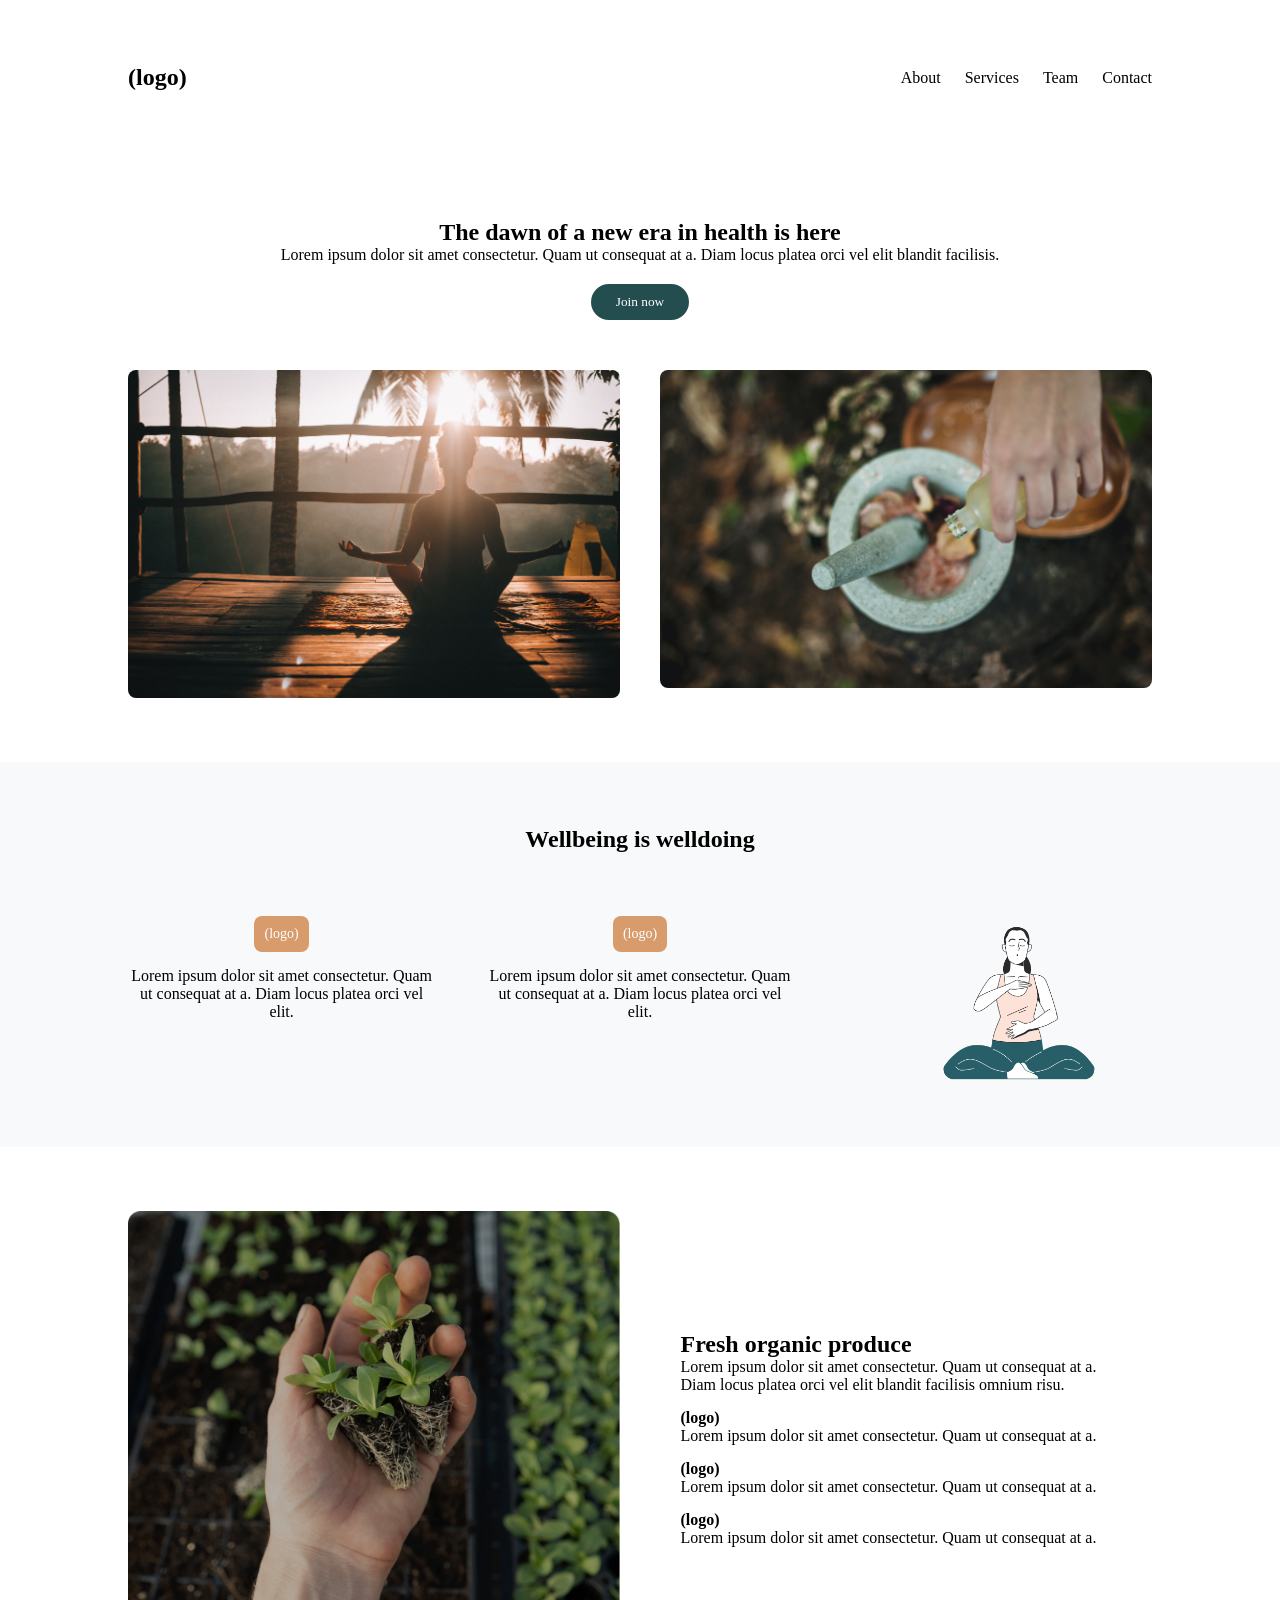
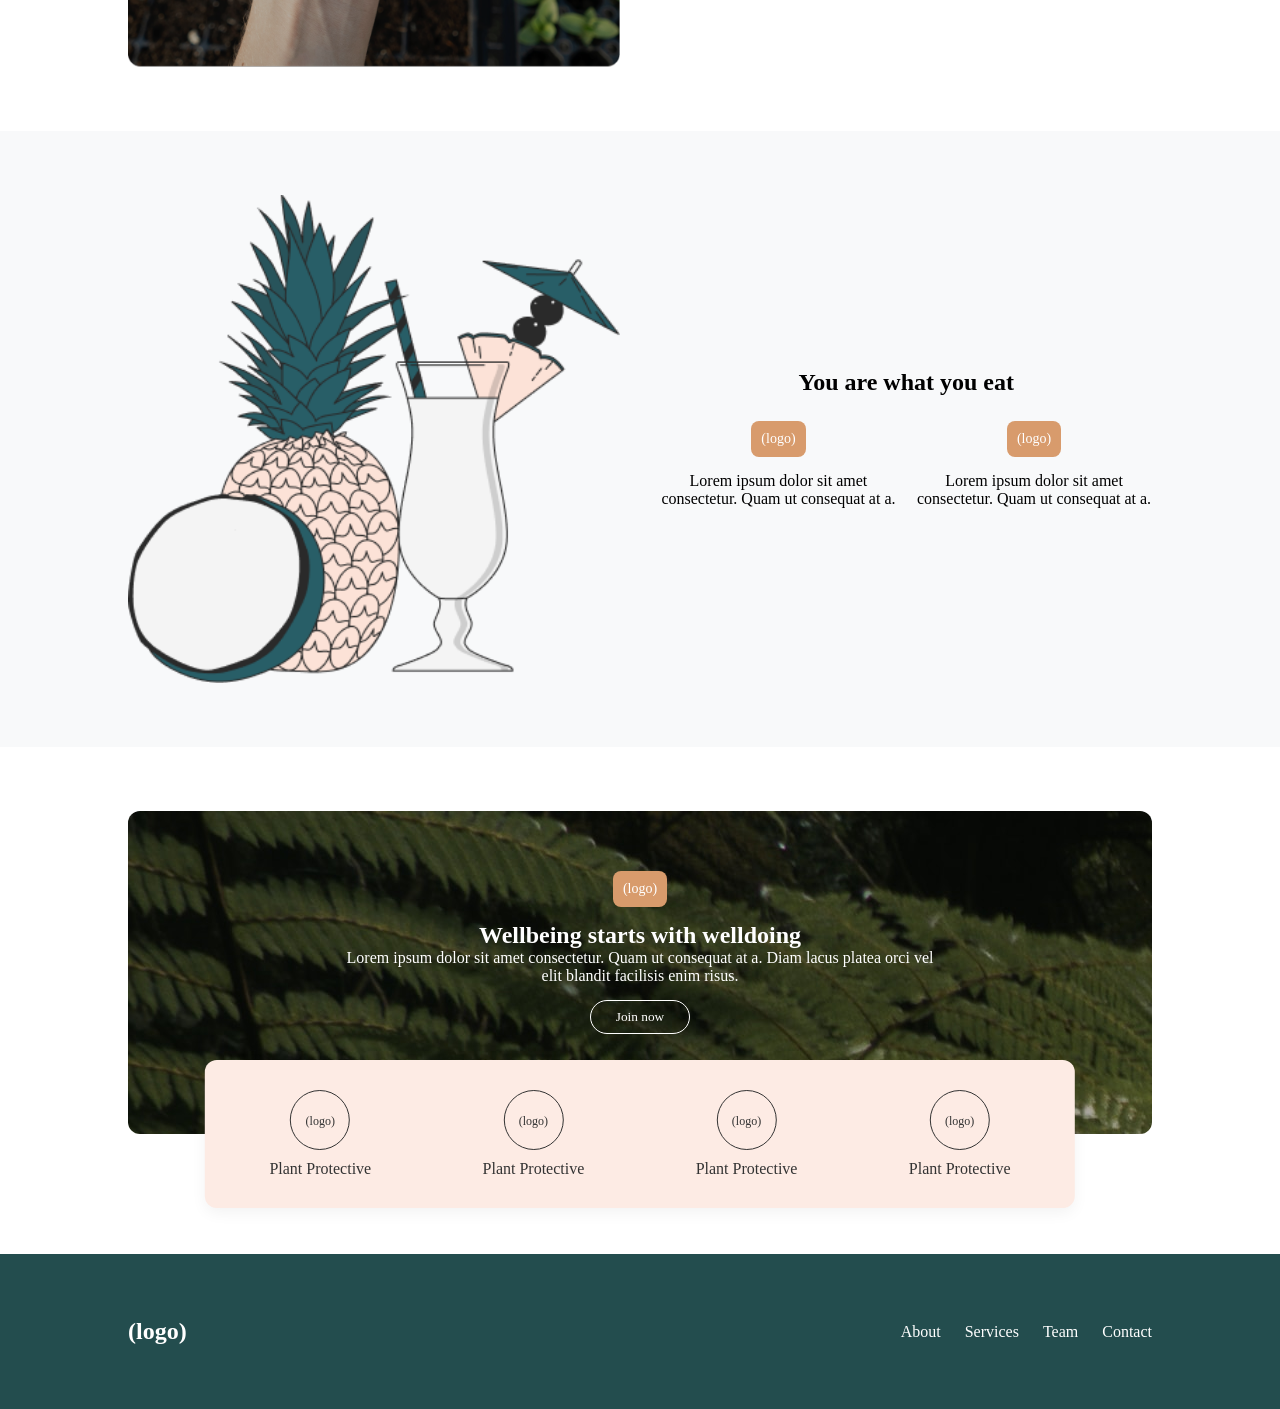
<file: task8/index.html>
<!DOCTYPE html>
<html lang="en">

<head>
    <meta charset="UTF-8">
    <meta name="viewport" content="width=device-width, initial-scale=1.0">
    <title>Health & Wellbeing</title>
    <link rel="stylesheet" href="css/style.css">
    <link rel="stylesheet" href="css/media.css">
</head>

<body>

    <header class="padding-top-bottom">
        <div class="container">
            <div class="d-flex justify-content-between align-center">
                <div class="logo">
                    <h2>(logo)</h2>
                </div>
                <nav class="nav-links">
                    <a href="#">About</a>
                    <a href="#">Services</a>
                    <a href="#">Team</a>
                    <a href="#">Contact</a>
                </nav>
            </div>
        </div>
    </header>

    <section class="hero text-center padding-top-bottom">
        <div class="container">
            <h1>The dawn of a new era in health is here</h1>
            <p>Lorem ipsum dolor sit amet consectetur. Quam ut consequat at a. Diam locus platea orci vel elit blandit facilisis.</p>
            <button class="btn-primary">Join now</button>
            
            <div class="d-flex img-gallery justify-content-between">
                <div class="card-img">
                    <img src="./imgs/(1)520f357c817216ca9b198a04ed0361302259b8fd .jpg" alt="">
                </div>
                <div class="card-img">
                    <img src="./imgs/(2)812e1bda19dfb6832f57ab0e52346f7b84f9692b .jpg" alt="">
                </div>
            </div>
        </div>
    </section>

    <section class="bg-light padding-top-bottom text-center">
        <div class="container">
            <h2>Wellbeing is welldoing</h2>
            <div class="d-flex feature-box-wrapper justify-content-between align-center">
                <div class="feature-card">
                    <div class="icon-box">(logo)</div>
                    <p>Lorem ipsum dolor sit amet consectetur. Quam ut consequat at a. Diam locus platea orci vel elit.</p>
                </div>
                <div class="feature-card">
                    <div class="icon-box">(logo)</div>
                    <p>Lorem ipsum dolor sit amet consectetur. Quam ut consequat at a. Diam locus platea orci vel elit.</p>
                </div>
                <div class="illustration-card">
                    <img src="./imgs/(3)Illustration.png" alt="">
                </div>
            </div>
        </div>
    </section>

    <section class="padding-top-bottom">
        <div class="container">
            <div class="d-flex align-center justify-content-between">
                <div class="half-width">
                    <img src="./imgs/(4)Group.png" alt="">
                </div>
                <div class="half-width content-padding">
                    <h2>Fresh organic produce</h2>
                    <p>Lorem ipsum dolor sit amet consectetur. Quam ut consequat at a. Diam locus platea orci vel elit blandit facilisis omnium risu.</p>
                    <div class="list-item d-flex align-center">
                        <span class="icon-small">(logo)</span>
                        <p>Lorem ipsum dolor sit amet consectetur. Quam ut consequat at a.</p>
                    </div>
                    <div class="list-item d-flex align-center">
                        <span class="icon-small">(logo)</span>
                        <p>Lorem ipsum dolor sit amet consectetur. Quam ut consequat at a.</p>
                    </div>
                    <div class="list-item d-flex align-center">
                        <span class="icon-small">(logo)</span>
                        <p>Lorem ipsum dolor sit amet consectetur. Quam ut consequat at a.</p>
                    </div>
                </div>
            </div>
        </div>
    </section>

    <section class="bg-light padding-top-bottom text-center">
        <div class="container">
            <div class="d-flex align-center justify-content-between">
                <div class="half-width">
                    <img src="./imgs/(5)Illustration.png" alt="">
                </div>
                <div class="half-width">
                    <h2>You are what you eat</h2>
                    <div class="d-flex justify-content-between sub-card-wrapper">
                        <div class="sub-card">
                            <div class="icon-box">(logo)</div>
                            <p>Lorem ipsum dolor sit amet consectetur. Quam ut consequat at a.</p>
                        </div>
                        <div class="sub-card">
                            <div class="icon-box">(logo)</div>
                            <p>Lorem ipsum dolor sit amet consectetur. Quam ut consequat at a.</p>
                        </div>
                    </div>
                </div>
            </div>
        </div>
    </section>

    <section class="banner-wrapper padding-top-bottom text-center">
        <div class="container">
            <div class="banner-card-bg">
                <div class="banner-content">
                    <div class="icon-box margin-auto">(logo)</div>
                    <h2>Wellbeing starts with welldoing</h2>
                    <p>Lorem ipsum dolor sit amet consectetur. Quam ut consequat at a. Diam lacus platea orci vel elit blandit facilisis enim risus.</p>
                    <button class="btn-outline">Join now</button>
                </div>

                <div class="overlap-card bg-pink">
                    <div class="d-flex justify-content-between">
                        <div class="card-item">
                            <div class="icon-circle">(logo)</div>
                            <p>Plant Protective</p>
                        </div>
                        <div class="card-item">
                            <div class="icon-circle">(logo)</div>
                            <p>Plant Protective</p>
                        </div>
                        <div class="card-item">
                            <div class="icon-circle">(logo)</div>
                            <p>Plant Protective</p>
                        </div>
                        <div class="card-item">
                            <div class="icon-circle">(logo)</div>
                            <p>Plant Protective</p>
                        </div>
                    </div>
                </div>
            </div>
        </div>
    </section>

    <footer class="bg-teal text-white padding-top-bottom">
        <div class="container">
            <div class="d-flex justify-content-between align-center">
                <div class="logo">
                    <h2>(logo)</h2>
                </div>
                <div class="footer-links">
                    <a href="#">About</a>
                    <a href="#">Services</a>
                    <a href="#">Team</a>
                    <a href="#">Contact</a>
                </div>
            </div>
        </div>
    </footer>

</body>

</html>
</file>
<file: Newtask10/css/style.css>
.card-overlay {
  background-color: rgba(30, 41, 59, 0.85);
  opacity: 0;
  transition: opacity 0.3s ease-in-out;
}

.product-card:hover .card-overlay {
  opacity: 1;
}
</file>
<file: task3/css/style.css>
* {
  margin: 0;
  padding: 0;
  box-sizing: border-box;
  font-family: sans-serif;
}


body {
  background-color: #000000; 
  min-height: 800px;
  display: flex;
  justify-content: center;
  align-items: center;
}


.hero {
  display: flex;
  width: 800px;
  max-width: 90%;
  border-radius: 5px;
 
  
}


.hero-content {
  background-color: #a1b7c2;
  color: white;
  flex: 1;
  padding: 40px;
  display: flex;
  flex-direction: column;
  justify-content: center;
  align-items: center;
  text-align: center;
}

.hero-content h1 {
  font-size: 20px;
  margin-bottom: 20px;
}

.hero-content p {
  font-size: 10px;
  line-height: 3;
  margin-bottom: 15px;
}


.hero-form {
  background-color: #ecd6d6;
  color: #b87676;
  flex: 1;
  padding: 40px;
}

.hero-form h2 {
  font-size: 20px;
  color: #c6b6b6;
}

.hero-form .required {
  font-size: 12px;
  color: #666;
  display: block;
  margin-bottom: 15px;
}

.hero-form form {
  display: flex;
  flex-direction: column;
 
}


.hero-form textarea {
  width: 100%;
  padding: 10px 12px;
  border: 1px solid #ccc;
  border-radius: 4px;
  background-color: #d8d8d8;
  outline: none;
}

.hero-form button {
  background-color: #000507;
  color: white;
  border: none;
  padding: 10px 20px;
  border-radius: 20px;

  font-weight: bold;
  align-self: center;
  margin-top: 10px;
  width: 120px;
}
</file>
<file: task4/css/style.css>
/* Reset basic margins */
* {
    margin: 0;
    padding: 0;
    box-sizing: border-box;
    font-family: Arial, sans-serif;
}

body {
    background-color: #e5e0eb; /* لون الخلفية الفاتحة المائل للبنفسجي */
    color: #333;
}

/* Navbar Style */
.navbar {
    background-color: #333;
    color: white;
    display: flex;
    justify-content: space-between;
    align-items: center;
    padding: 15px 50px;
}

.navbar .logo {
    font-size: 20px;
    letter-spacing: 2px;
}

.nav-links {
    list-style: none;
    display: flex;
}

.nav-links li {
    margin-left: 20px;
}

.nav-links a {
    color: white;
    text-decoration: none;
    font-size: 14px;
}

/* Main Section Style */
.main-content {
    text-align: center;
    padding: 50px 20px;
}

.main-content h1 {
    font-size: 32px;
    margin-bottom: 10px;
}

/* Red underline */
.line {
    width: 60px;
    height: 3px;
    background-color: #e74c3c;
    margin: 10px auto 20px auto;
}

.subtitle {
    color: #666;
    font-size: 14px;
    margin-bottom: 40px;
}

/* Cards Container */
.cards-container {
    display: flex;
    justify-content: center;
    gap: 30px;
    max-width: 1000px;
    margin: 0 auto;
}

.card {
    flex: 1;
    text-align: center;
    padding: 10px;
}

/* Circular Icons Style */
.icon-circle {
    width: 70px;
    height: 70px;
    border: 2px solid #e7833c;
    border-radius: 50%;
    display: flex;
    justify-content: center;
    align-items: center;
    margin: 0 auto 15px auto;
    font-size: 28px;
    color: #e74c3c;
}

.card h3 {
    font-size: 16px;
    margin-bottom: 10px;
}

.card p {
    font-size: 13px;
    color: #666;
    line-height: 1.4;
}
</file>
<file: task6/css/style.css>
*/{
    margin: 0;
    padding: 0;
    box-sizing: border-box;
    font-family: cursive;
}
.container{
    width: 80%;
    margin: auto;
    max-width: 1200px;
}
.box{
  box-shadow: 0 10px 25px
}

.d-flex{
    display: flex;
}
.justify-around{
    justify-content:space-around;
}
.justfiy-between{
    justify-content: space-between;
}
.align-center{
    align-items: center;
}
a{
    text-decoration: none;
}
ul{
    list-style: none;
}
.a-nav{
    display: flex;
gap: 20px;
}

.get-starded{
    background-color: orange;
    width: 90px;
    height: 30px;
    border: none;   
}
.form{
    display: flex;
    gap: 20px;
}
.join-us{
    background-color: aliceblue;
    width: 90px;
    height: 30px;
    border: none;
}
.bg-imge{
    background-image: url(../img/images.jpg);
    background-repeat: no-repeat;
    background-position: right;
    background-size: 80%;
   height: 600px; 
}
.parent{
    display: flex;
    align-items: center;
    font-size: 45px;
}
.in-text{
    font-size: 25px;
}
.in-button{
    font-size: 25px;
    background-color: rgb(255, 136, 0);
}
.h4{
display: flex;
}
.scroll-down{

    writing-mode: vertical-rl;
}
.left-element{
    float: left;
}
.right-element{
    float: right;
    background-color: orange;
    margin: -88px 0 0 0;
}
.center{
    Float :right;
    
}
.card{
    justify-content: flex-start;
}
.w-40{
    width: 40%;
}
.bg-gray{
    background-color: gray;
}

.box-itme{
    width: 130px;
    height: 104px;
    text-align: center;
}
.m-r{
    margin-right: 53px;
}
.p-15{
    padding-top: 15px;
}
.bg-img{
    background-color: rgb(201, 201, 201);
display: block;
}
.small-img{
    width: 150px;
  height: 150px;
  
}
.color-orange{
    color:orange;
}
.jastify{
    justify-content: center;
}
.j-s {
  justify-items: start;
}
.w-30{
   width :30%;
}
.w-20{
    width: 20%;
    justify-content: space-between;
}
.card-itme{
  background: #ffffff;
  padding: 20px 20px;
  width: 20%;
  box-shadow: 0 10px 25px rgba(0, 0, 0, 0.08);
  position: relative;
  overflow: hidden;
}

.bg-number{
   position: absolute;
  top: -45px;
  left: 0;
  font-size: 140px;
  font-weight: 800;
  color: #1f303a;
  line-height: 1;
  pointer-events: none;
}
.row-gap-20{
 row-gap: 20px;
}
.align-self-end{
align-self: flex-end;
}
.w-100{
    width: 100%;
}
.text-align{
    text-align:center;
  gap: 20px;
  object-position: top center;

}
.w-100{
    width: 100%;
}
html {
    scroll-behavior: smooth;
}
</file>
<file: task7/css/style.css>
*{
    margin: 0;
    padding: 0;
    box-sizing: border-box;
}

.imge-bg{
    background-image:url(../img/images\ \(4\).jpg);
    height: 25rem;
    background-size: cover;
}
.imge-small{
    top: 350px;
    left: 325px;
width:20%;
}
.hover:hover{
   filter:blur(10px);
   transition: 0.2s;    
}
.b-h{
    border-top: 3px solid;
}
</file>
<file: task8/css/style.css>
* {
    margin: 0;
    padding: 0;
    box-sizing: border-box;
    font-family: cursive;
}

.container {
    width: 80%;
    margin: auto;
}

.padding-top-bottom {
    padding: 5% 0%;
}

.bg-light {
    background-color: #f8f9fa;
}

.bg-teal {
    background-color: #234d4e;
}

.bg-pink {
    background-color: #fdebe4;
}

.text-white {
    color: #ffffff;
}

.text-center {
    text-align: center;
}

.d-flex {
    display: flex;
    flex-wrap: wrap;
}

.justify-content-between {
    justify-content: space-between;
}

.align-center {
    align-items: center;
}

.margin-auto {
    margin: 0 auto 15px auto;
}

img {
    width: 100%;
    height: auto;
    display: block;
    border-radius: 8px;
}

.nav-links a, .footer-links a {
    margin-left: 20px;
    text-decoration: none;
    color: inherit;
}

.btn-primary {
    background-color: #234d4e;
    color: #fff;
    padding: 10px 25px;
    border: none;
    border-radius: 20px;
    margin: 20px 0;
    cursor: pointer;
}

.btn-outline {
    background: transparent;
    border: 1px solid #fff;
    color: #fff;
    padding: 8px 25px;
    border-radius: 20px;
    cursor: pointer;
    margin-top: 15px;
}

.img-gallery {
    margin-top: 30px;
}

.card-img {
    width: 48%;
}

.half-width {
    width: 48%;
}

.content-padding {
    padding: 0 20px;
}

.feature-card {
    width: 30%;
}

.illustration-card {
    width: 30%;
}

.icon-box {
    background-color: #d89b6c;
    color: #fff;
    padding: 10px;
    border-radius: 8px;
    display: inline-block;
    margin-bottom: 15px;
    font-size: 14px;
}

.icon-small {
    margin-right: 15px;
    font-weight: bold;
}

.list-item {
    margin-top: 15px;
}

.sub-card-wrapper {
    margin-top: 25px;
}

.sub-card {
    width: 48%;
}

.banner-wrapper {
    padding-bottom: 120px;
}

.banner-card-bg {
    background-image: url(../imgs/\(6\)6ffa38c75963c1395d4cd22dd87078f89d5c9065.jpg);
    color: #fff;
    padding: 60px 40px 100px 40px;
    border-radius: 12px;
    position: relative;
}

.banner-content {
    max-width: 600px;
    margin: 0 auto;
}

.overlap-card {
    width: 85%;
    position: absolute;
    left: 50%;
    bottom: 0;
    transform: translate(-50%, 50%);
    padding: 30px 20px;
    border-radius: 12px;
    box-shadow: 0px 5px 15px rgba(0, 0, 0, 0.05);
    color: #333;
}

.card-item {
    width: 23%;
}

.icon-circle {
    border: 1px solid #333;
    border-radius: 50%;
    width: 60px;
    height: 60px;
    line-height: 60px;
    margin: 0 auto 10px auto;
    font-size: 12px;
}
</file>
<file: task8/css/media.css>
@media (max-width: 768.98px) {
    .container {
        width: 90%;
    }

    .feature-card {
        width: 48%;
        margin-bottom: 20px;
    }

    .illustration-card {
        width: 100%;
    }

    .overlap-card {
        width: 92%;
    }

    .card-item {
        width: 48%;
        margin-bottom: 15px;
    }
}

@media (max-width: 575.98px) {
    .container {
        width: 95%;
    }

    .card-img, 
    .half-width, 
    .feature-card, 
    .sub-card, 
    .card-item {
        width: 100%;
        margin-bottom: 20px;
    }

    .sub-card-wrapper {
        flex-direction: column;
    }

    .nav-links {
        display: none;
    }

    .overlap-card {
        position: relative;
        left: 0;
        bottom: 0;
        transform: none;
        width: 100%;
        margin-top: 30px;
    }

    .banner-wrapper {
        padding-bottom: 5%;
    }
}
</file>
